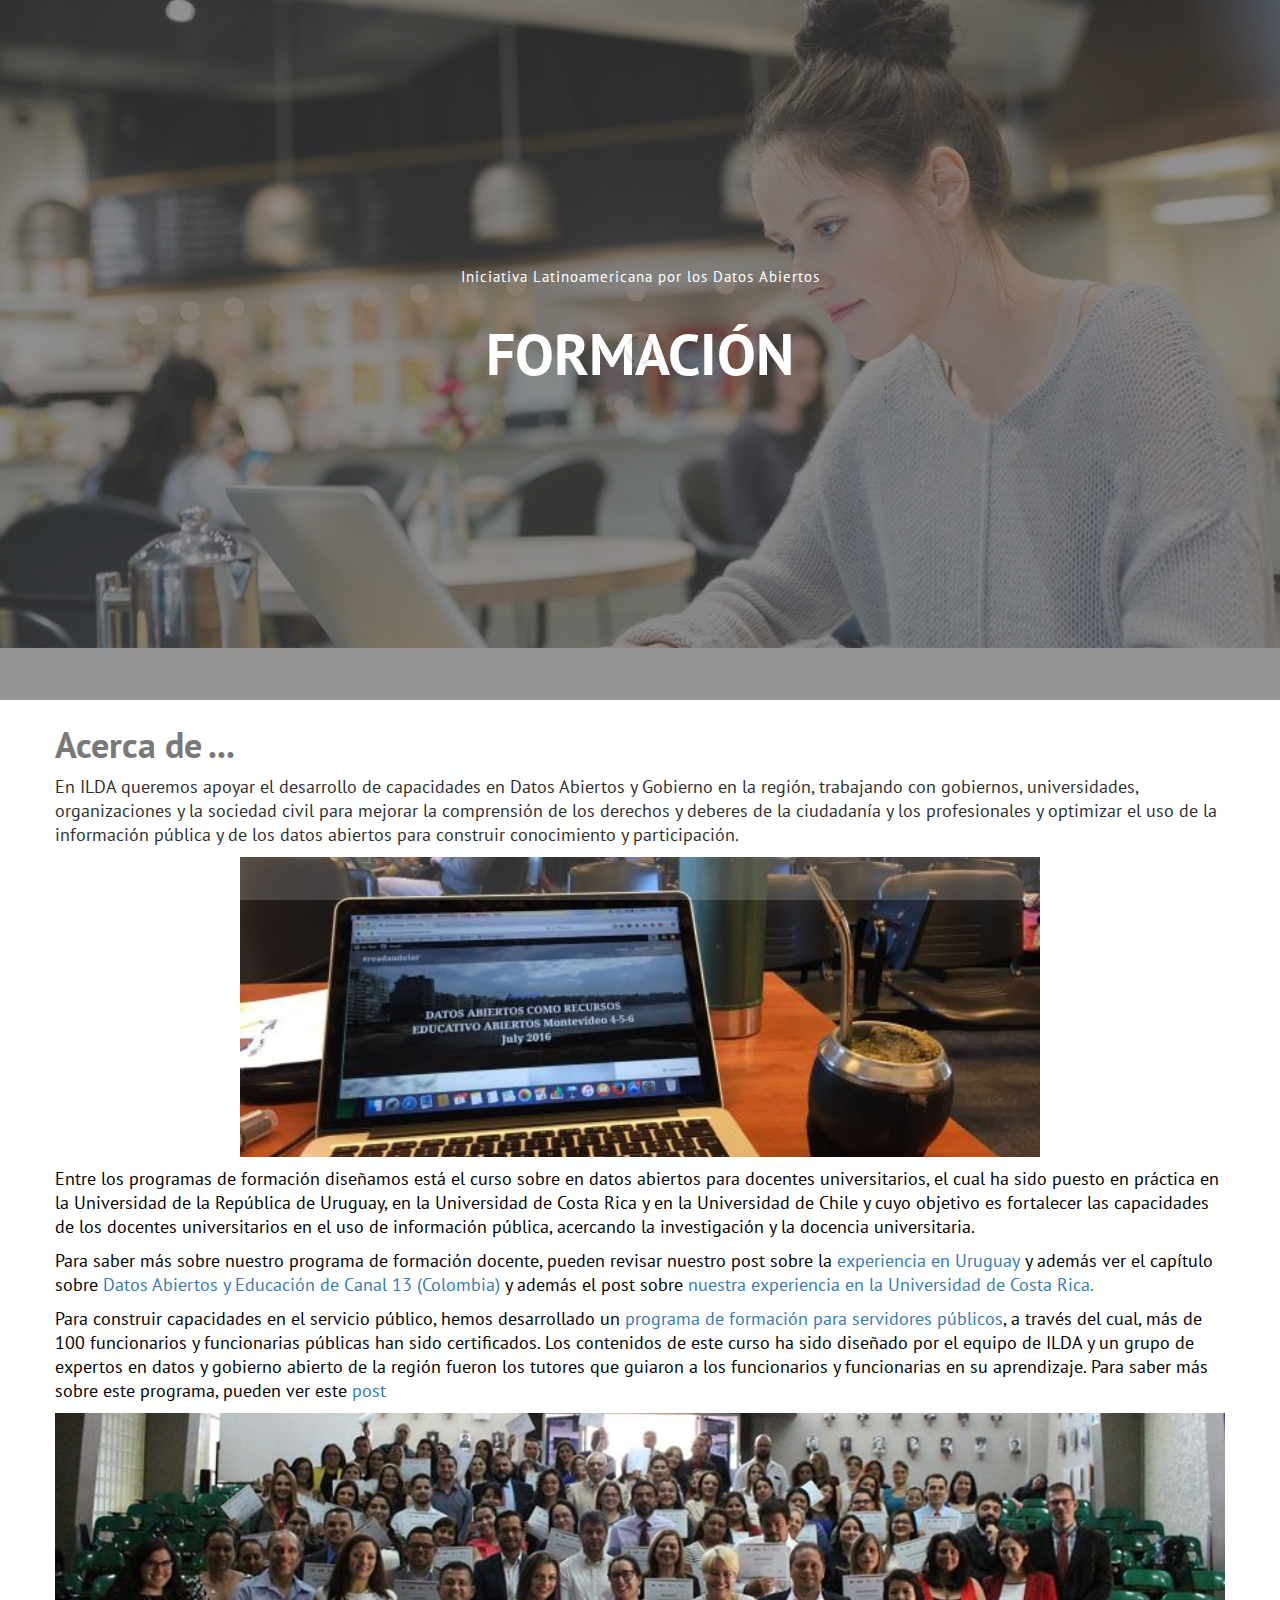
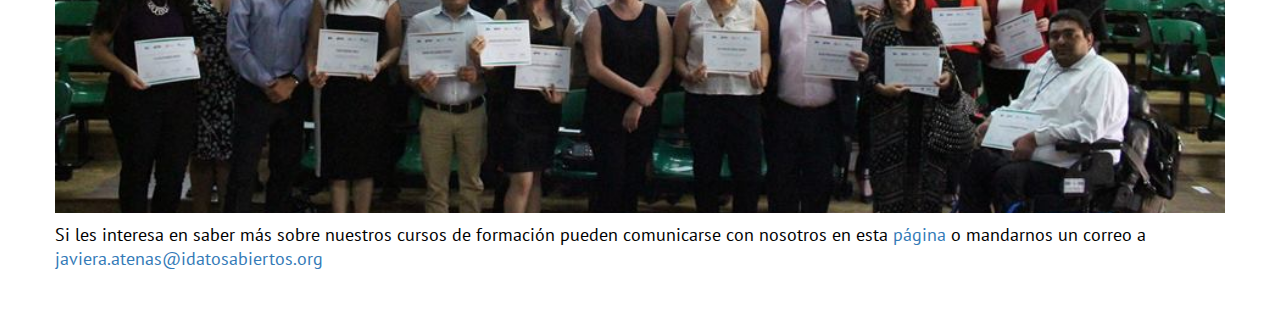
<file: index.html>
<!DOCTYPE html>
<html lang="en">
	
<head>
		<meta charset="UTF-8">
		<!-- For IE -->
		<meta http-equiv="X-UA-Compatible" content="IE=edge">

		<!-- For Resposive Device -->
		<meta name="viewport" content="width=device-width, initial-scale=1.0">

		<title>Estado Abierto a través de Datos Abiertos</title>

		<!-- Favicon -->
		<link rel="icon" type="image/png" sizes="56x56" href="images/fav-icon/icon.png">


		<!-- Main style sheet -->
		<link rel="stylesheet" type="text/css" href="css/style.css">
		<!-- responsive style sheet -->
		<link rel="stylesheet" type="text/css" href="css/responsive.css">


		<!-- Fix Internet Explorer ______________________________________-->

		<!--[if lt IE 9]>
			<script src="http://html5shiv.googlecode.com/svn/trunk/html5.js"></script>
			<script src="vendor/html5shiv.js"></script>
			<script src="vendor/respond.js"></script>
		<![endif]-->

	</head>

	<body>
		<div class="main-page-wrapper">

			<!-- ===================================================
				Loading Transition
			==================================================== -->
			<div id="loader-wrapper">
				<div id="loader"></div>
			</div>


			
			<!-- 
			=============================================
				Theme Main Banner
			============================================== 
			-->
			<div id="theme-main-banner" class="banner-one">
				<div data-src="images/home/slide-1.jpg">
					<div class="camera_caption">
						<div class="container text-center">
							<h6 class="wow fadeInUp animated">Iniciativa Latinoamericana por los Datos Abiertos</h6>
							<h1 class="wow fadeInUp animated" data-wow-delay="0.3s">
								FORMACIÓN
							</h1>
						</div> <!-- /.container -->
					</div> <!-- /.camera_caption -->
				</div>
				<div data-src="images/home/slide-3.jpg">
					<div class="camera_caption">
						<div class="container text-center">
							<h6 class="wow fadeInUp animated">Iniciativa Latinoamericana por los Datos Abiertos</h6>
							<h1 class="wow fadeInUp animated" data-wow-delay="0.3s">
								FORMACIÓN
							</h1>
						</div> <!-- /.container -->
					</div> <!-- /.camera_caption -->
				</div>
				<div data-src="images/home/slide-4.jpg">
					<div class="camera_caption">
						<div class="container text-center">
							<h6 class="wow fadeInUp animated">Iniciativa Latinoamericana por los Datos Abiertos</h6>
							<h1 class="wow fadeInUp animated" data-wow-delay="0.3s">
								FORMACIÓN
							</h1>
						</div> <!-- /.container -->
					</div> <!-- /.camera_caption -->
				</div>
			</div> <!-- /#theme-main-banner -->


			<!-- ABOUT -->
			<div class="section-about container">
				<h2>Acerca de ...</h2>
				<p>En ILDA queremos apoyar el desarrollo de capacidades en Datos Abiertos y Gobierno en la región, trabajando con gobiernos, universidades, organizaciones y la sociedad civil para mejorar la comprensión de los derechos y deberes de la ciudadanía y los profesionales y optimizar el uso de la información pública y de los datos abiertos para construir conocimiento y participación.</p>
				<div class="img-container"><div class="img" style="background-image: url('images/about/img2.jpg');    height: 300px;max-width: 800px"></div></div>
				<p>Entre los programas de formación diseñamos está el curso sobre en datos abiertos para docentes universitarios, el cual ha sido puesto en práctica en la Universidad de la República de Uruguay, en la Universidad de Costa Rica y en la Universidad de Chile y cuyo objetivo es fortalecer las capacidades de los docentes universitarios en el uso de información pública, acercando la investigación y la docencia universitaria.</p>
				<p>Para saber más sobre nuestro programa de formación docente, pueden revisar nuestro post sobre la <a href="https://idatosabiertos.org/investigaciones-2/modelo-docente-y-datos-abiertos/">experiencia en Uruguay</a> y además ver el capítulo sobre <a href="https://www.youtube.com/watch?time_continue=1&v=KbuP2f8Q87c">Datos Abiertos y Educación de Canal 13 (Colombia)</a> y además el post sobre <a href="https://idatosabiertos.org/taller-de-datos-abiertos-para-la-docencia-universitaria-en-la-universidad-de-costa-rica/">nuestra experiencia en la Universidad de Costa Rica.</a></p>
				<p>Para construir capacidades en el servicio público, hemos desarrollado un <a href="http://formacion.idatosabiertos.org/CostaRica2017/">programa de formación para servidores públicos</a>, a través del cual,  más de 100 funcionarios y funcionarias públicas han sido certificados. Los contenidos de este curso ha sido diseñado por el equipo de ILDA y un grupo de expertos en datos y gobierno abierto de la región fueron los tutores que guiaron a los funcionarios y funcionarias en su aprendizaje. Para saber más sobre este programa, pueden ver este <a href="https://idatosabiertos.org/english-avanzando-capacidades-para-la-apertura-de-datos/">post</a></p>
				<div class="img-container"><div class="img" style="background-image: url('images/about/img1.jpg')"></div></div>
				<p>Si les interesa en saber más sobre nuestros cursos de formación pueden comunicarse con nosotros en esta <a href="https://docs.google.com/forms/d/e/1FAIpQLSd0xPUIpNSZy3AeLj1XjDHC2ajcetr4BuswlMgxV5YjxxBtVw/viewform?usp=sf_link">página</a> o mandarnos un correo a <a href="mailto:javiera.atenas@idatosabiertos.org">javiera.atenas@idatosabiertos.org</a></p>
			</div>
			<!-- END ABOUT -->


			<!-- Js File_________________________________ -->

		<!-- j Query -->
		<script type="text/javascript" src="vendor/jquery.2.2.3.min.js"></script>

		<!-- Bootstrap JS -->
		<script type="text/javascript" src="vendor/bootstrap/bootstrap.min.js"></script>

		<!-- Vendor js _________ -->
		<!-- Camera Slider -->
		<script type='text/javascript' src='vendor/Camera-master/scripts/jquery.mobile.customized.min.js'></script>
	    <script type='text/javascript' src='vendor/Camera-master/scripts/jquery.easing.1.3.js'></script> 
	    <script type='text/javascript' src='vendor/Camera-master/scripts/camera.min.js'></script>
		
		<!-- WOW js -->
		<script type="text/javascript" src="vendor/WOW-master/dist/wow.min.js"></script>
		<!-- owl.carousel -->
		<script type="text/javascript" src="vendor/owl-carousel/owl.carousel.min.js"></script>

		<!-- Theme js -->
		<script type="text/javascript" src="js/theme.js"></script>

		</div> <!-- /.main-page-wrapper -->
	</body>

</html>
</file>
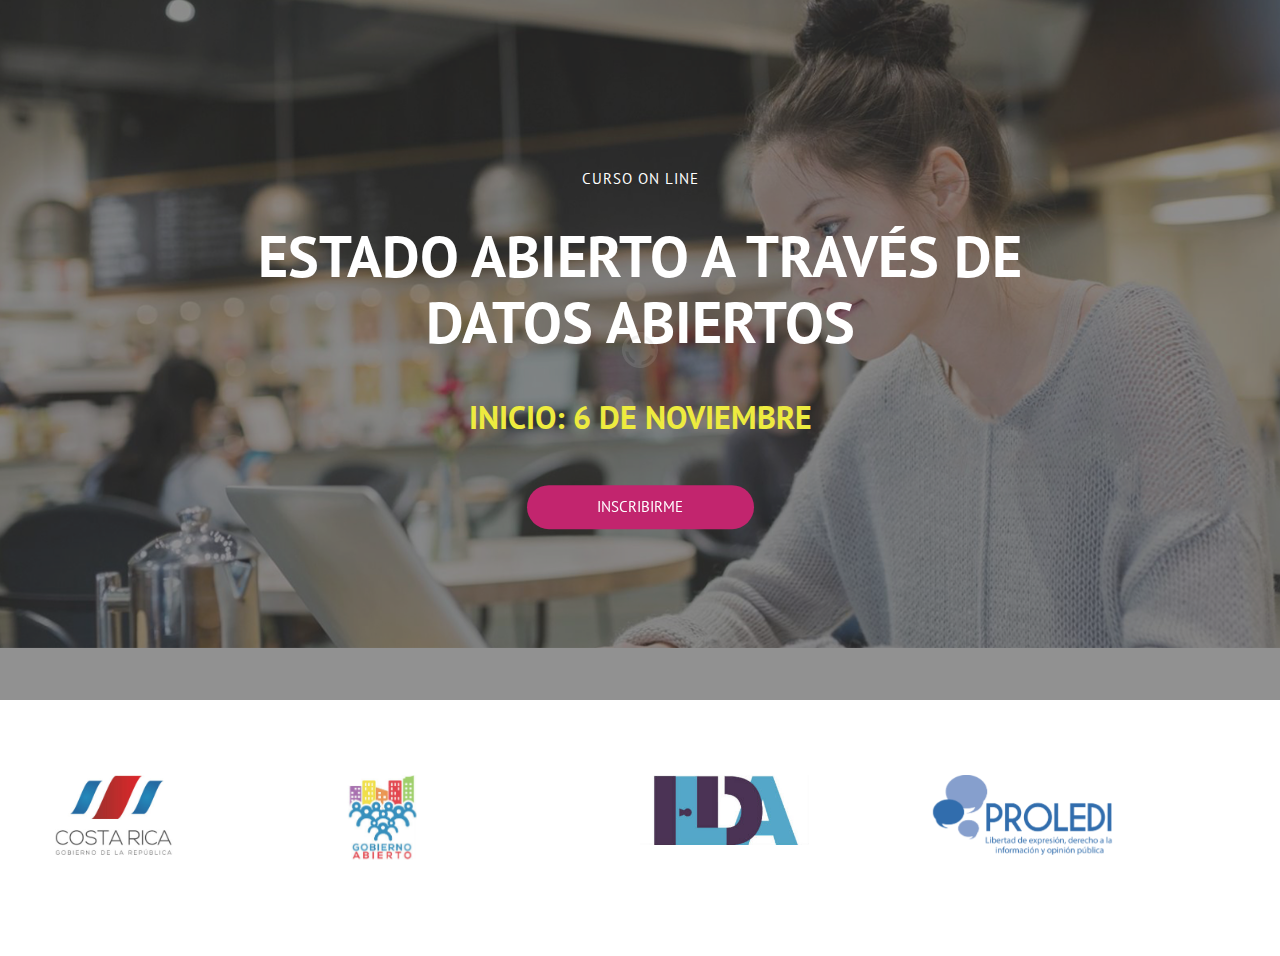
<file: CostaRica2017/index.html>
<!DOCTYPE html>
<html lang="en">
	
<head>
		<meta charset="UTF-8">
		<!-- For IE -->
		<meta http-equiv="X-UA-Compatible" content="IE=edge">

		<!-- For Resposive Device -->
		<meta name="viewport" content="width=device-width, initial-scale=1.0">

		<title>Estado Abierto a través de Datos Abiertos</title>

		<!-- Favicon -->
		<link rel="icon" type="image/png" sizes="56x56" href="images/fav-icon/icon.png">


		<!-- Main style sheet -->
		<link rel="stylesheet" type="text/css" href="css/style.css">
		<!-- responsive style sheet -->
		<link rel="stylesheet" type="text/css" href="css/responsive.css">


		<!-- Fix Internet Explorer ______________________________________-->

		<!--[if lt IE 9]>
			<script src="http://html5shiv.googlecode.com/svn/trunk/html5.js"></script>
			<script src="vendor/html5shiv.js"></script>
			<script src="vendor/respond.js"></script>
		<![endif]-->
			
	</head>

	<body>
		<div class="main-page-wrapper">

			<!-- ===================================================
				Loading Transition
			==================================================== -->
			<div id="loader-wrapper">
				<div id="loader"></div>
			</div>


			
			<!-- 
			=============================================
				Theme Main Banner
			============================================== 
			-->
			<div id="theme-main-banner" class="banner-one">
				<div data-src="images/home/slide-1.jpg">
					<div class="camera_caption">
						<div class="container text-center">
							<h6 class="wow fadeInUp animated">CURSO ON LINE</h6>
							<h1 class="wow fadeInUp animated" data-wow-delay="0.3s">ESTADO ABIERTO A TRAVÉS DE <br> DATOS ABIERTOS</h1>
							<h3>INICIO: 6 DE NOVIEMBRE</h3>

							<a href="https://docs.google.com/forms/d/e/1FAIpQLSfmPpcXN_5aWWGGrjw9BcRe9D3sdvFa40v6ohV95sPPyCkeOw/viewform" class="tran3s wow fadeInRight animated hvr-rectangle-out" data-wow-delay="0.499s">INSCRIBIRME</a>
						</div> <!-- /.container -->
					</div> <!-- /.camera_caption -->
				</div>
				<div data-src="images/home/slide-3.jpg">
					<div class="camera_caption">
						<div class="container text-center">
							<h6 class="wow fadeInUp animated">CURSO ON LINE</h6>
							<h1 class="wow fadeInUp animated" data-wow-delay="0.3s">ESTADO ABIERTO A TRAVÉS DE <br> DATOS ABIERTOS</h1>
							<h3>INSCRIPCIONES HASTA EL 30 DE OCTUBRE</h3>

							<a href="https://docs.google.com/forms/d/e/1FAIpQLSfmPpcXN_5aWWGGrjw9BcRe9D3sdvFa40v6ohV95sPPyCkeOw/viewform" class="tran3s wow fadeInRight animated hvr-rectangle-out" data-wow-delay="0.499s">INSCRIBIRME</a>
						</div> <!-- /.container -->
					</div> <!-- /.camera_caption -->
				</div>
				<div data-src="images/home/slide-4.jpg">
					<div class="camera_caption">
						<div class="container text-center">
							<h6 class="wow fadeInUp animated">CURSO ON LINE</h6>
							<h1 class="wow fadeInUp animated" data-wow-delay="0.3s">ESTADO ABIERTO A TRAVÉS DE <br> DATOS ABIERTOS</h1>
							<h4 class="text-uppercase">Curso dirigido a servidores y servidoras públicas en Costa Rica que tengan interés en capacitarse en temas de datos abiertos, apostando a generar las capacidades institucionales adecuadas para avanzar el Estado Abierto en Costa Rica.</h4>

							<a href="https://docs.google.com/forms/d/e/1FAIpQLSfmPpcXN_5aWWGGrjw9BcRe9D3sdvFa40v6ohV95sPPyCkeOw/viewform" class="tran3s wow fadeInRight animated hvr-rectangle-out" data-wow-delay="0.499s">INSCRIBIRME</a>
						</div> <!-- /.container -->
					</div> <!-- /.camera_caption -->
				</div>
			</div> <!-- /#theme-main-banner -->


			<!-- 
			=============================================
				Partner Logo
			============================================== 
			-->
			<div class="partent-logo-section">
				<div class="container">
					<div id="partner-logo">
						<div class="item"><a href="http://presidencia.go.cr/" target="_blank"><img src="images/logo/p-1.png" alt="logo" height="80"></a></div>
						<div class="item"><a href="http://gobiernoabierto.go.cr/" target="_blank"><img src="images/logo/p-2.png" alt="logo" height="85"></a></div>
						<div class="item"><a href="https://idatosabiertos.org/" target="_blank"><img src="images/logo/p-3.png" alt="logo" height="70"></a></div>
						<div class="item"><a href="http://proledi.ucr.ac.cr/" target="_blank"><img src="images/logo/p-4.png" alt="logo" height="80"></a></div>
						<div class="item"><a href="http://www.iadb.org/" target="_blank"><img src="images/logo/p-5.png" alt="logo" height="90"></a></div>
						<div class="item"><a href="https://es.schoolofdata.org" target="_blank"><img src="images/logo/p-6.png" alt="logo" height="80"></a></div>
					</div>
				</div>
			</div> <!-- /.partent-logo-section -->



		<!-- Js File_________________________________ -->

		<!-- j Query -->
		<script type="text/javascript" src="vendor/jquery.2.2.3.min.js"></script>

		<!-- Bootstrap JS -->
		<script type="text/javascript" src="vendor/bootstrap/bootstrap.min.js"></script>

		<!-- Vendor js _________ -->
		<!-- Camera Slider -->
		<script type='text/javascript' src='vendor/Camera-master/scripts/jquery.mobile.customized.min.js'></script>
	    <script type='text/javascript' src='vendor/Camera-master/scripts/jquery.easing.1.3.js'></script> 
	    <script type='text/javascript' src='vendor/Camera-master/scripts/camera.min.js'></script>
		
		<!-- WOW js -->
		<script type="text/javascript" src="vendor/WOW-master/dist/wow.min.js"></script>
		<!-- owl.carousel -->
		<script type="text/javascript" src="vendor/owl-carousel/owl.carousel.min.js"></script>

		<!-- Theme js -->
		<script type="text/javascript" src="js/theme.js"></script>

		</div> <!-- /.main-page-wrapper -->
	</body>

</html>
</file>
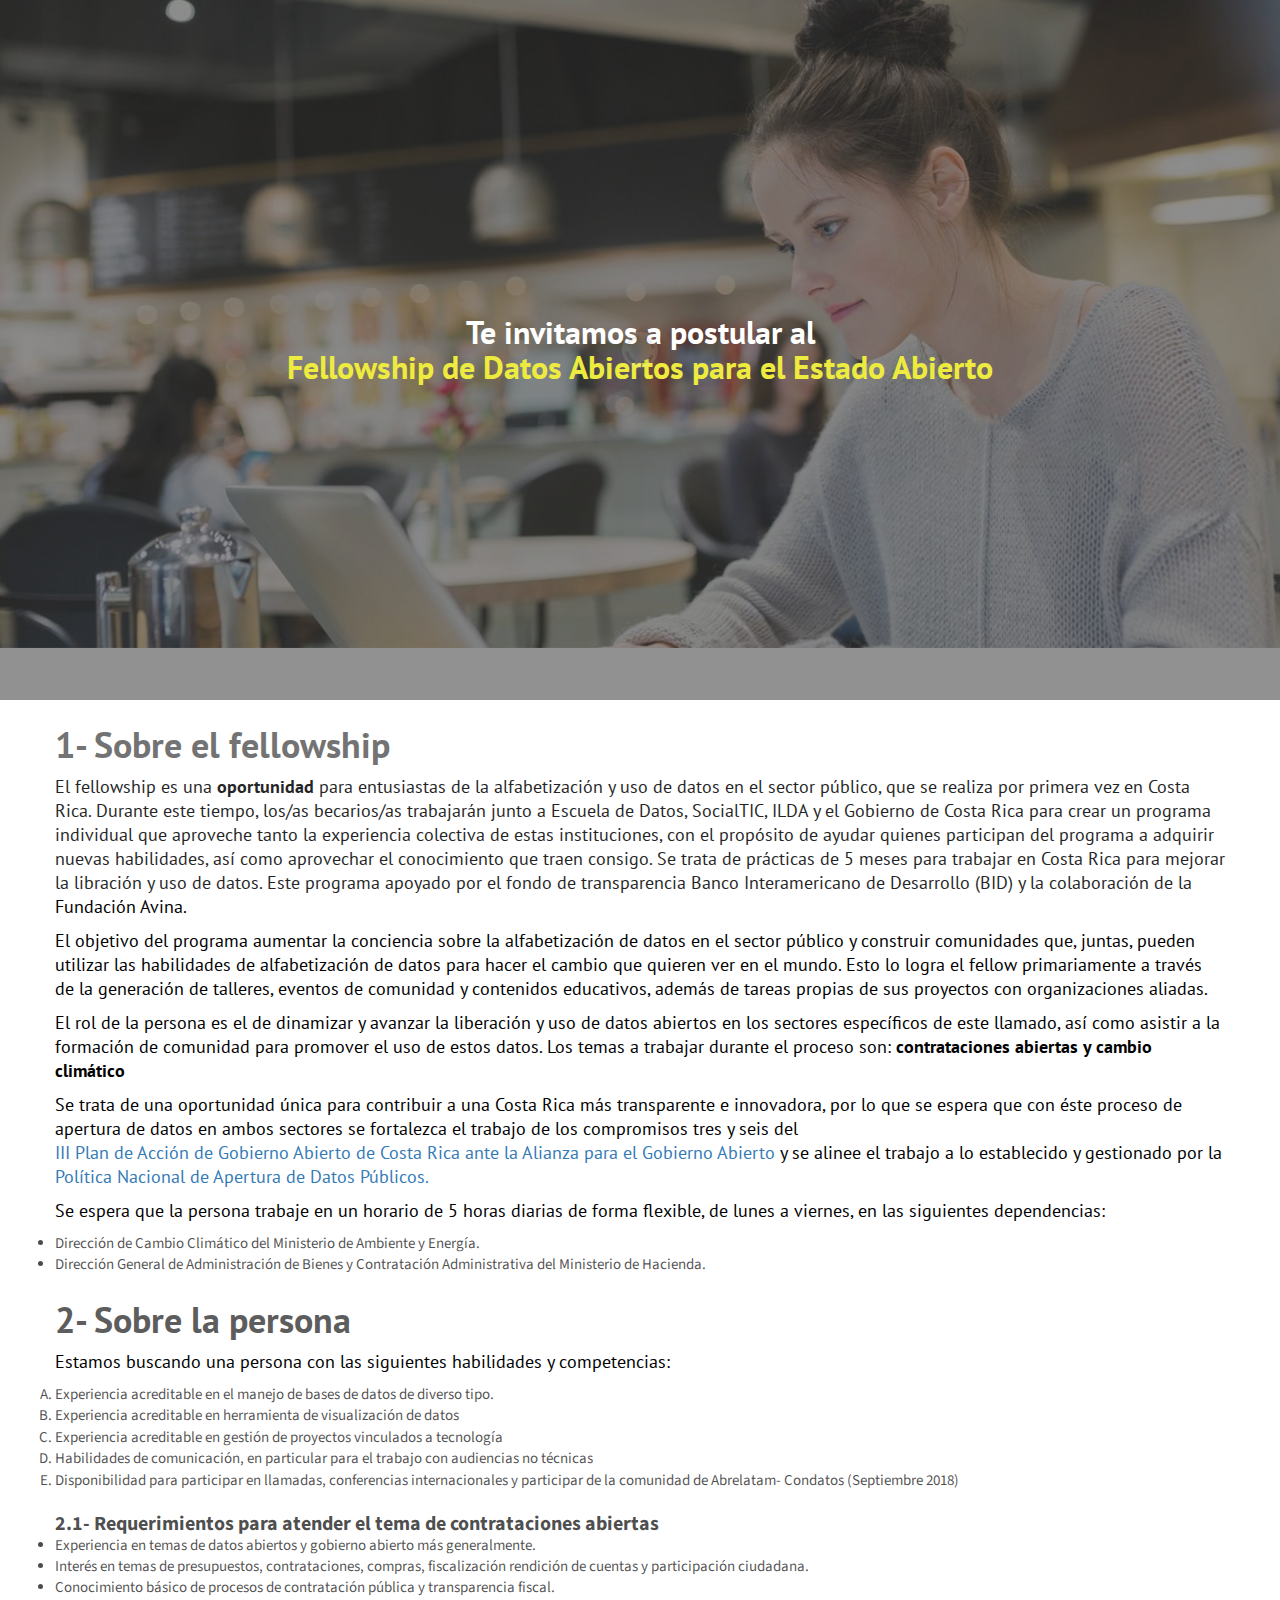
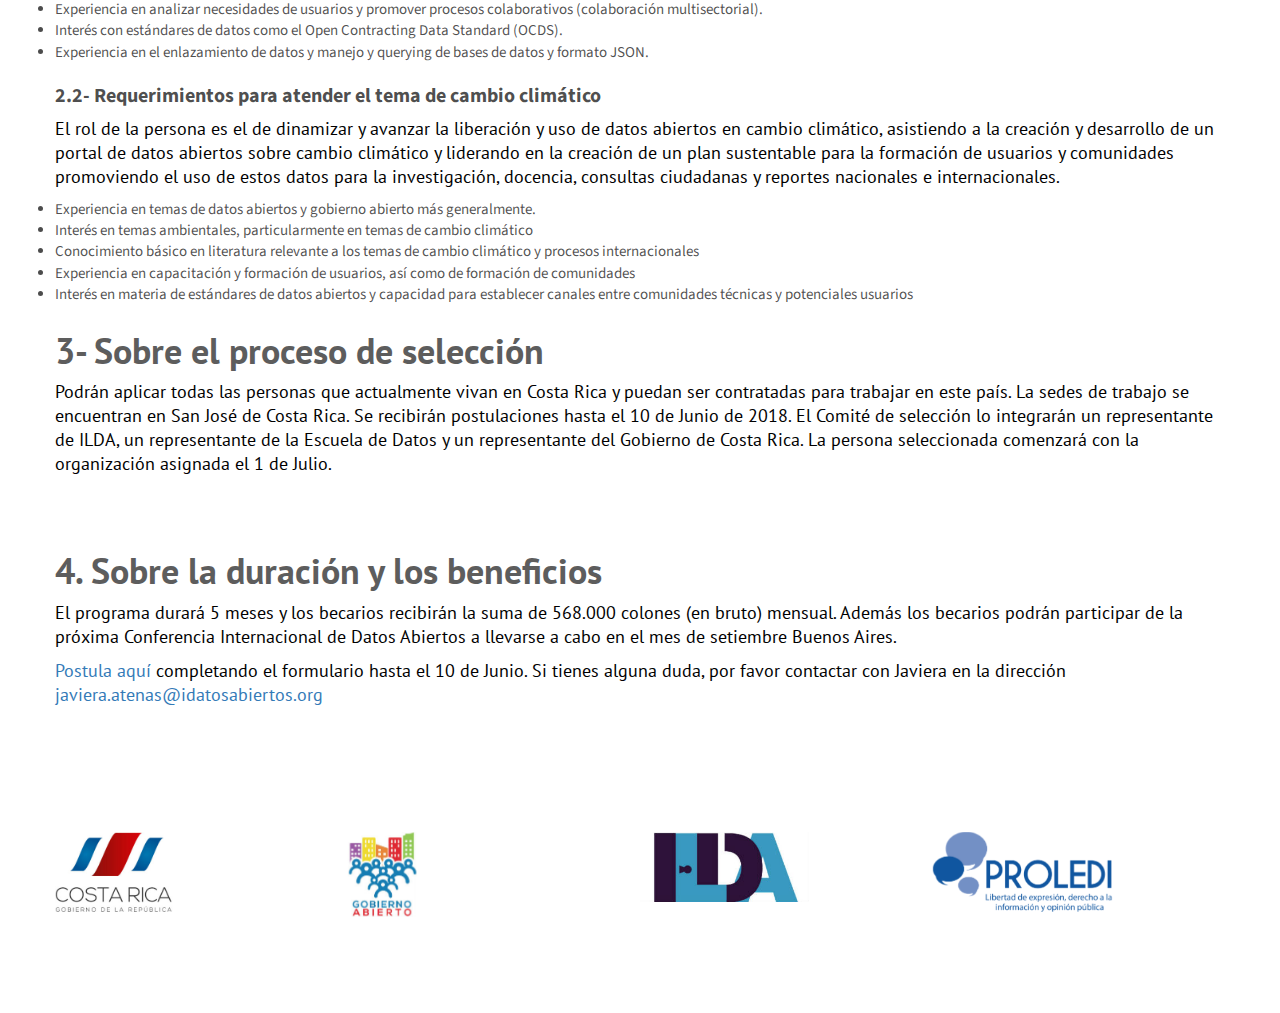
<file: CostaRica2018/index.html>
<!DOCTYPE html>
<html lang="en">
	
<head>
		<meta charset="UTF-8">
		<!-- For IE -->
		<meta http-equiv="X-UA-Compatible" content="IE=edge">

		<!-- For Resposive Device -->
		<meta name="viewport" content="width=device-width, initial-scale=1.0">

		<title>Estado Abierto a través de Datos Abiertos</title>

		<!-- Favicon -->
		<link rel="icon" type="image/png" sizes="56x56" href="images/fav-icon/icon.png">


		<!-- Main style sheet -->
		<link rel="stylesheet" type="text/css" href="css/style.css">
		<!-- responsive style sheet -->
		<link rel="stylesheet" type="text/css" href="css/responsive.css">


		<!-- Fix Internet Explorer ______________________________________-->

		<!--[if lt IE 9]>
			<script src="http://html5shiv.googlecode.com/svn/trunk/html5.js"></script>
			<script src="vendor/html5shiv.js"></script>
			<script src="vendor/respond.js"></script>
		<![endif]-->

	</head>

	<body>
		<div class="main-page-wrapper">

			<!-- ===================================================
				Loading Transition
			==================================================== -->
			<div id="loader-wrapper">
				<div id="loader"></div>
			</div>


			
			<!-- 
			=============================================
				Theme Main Banner
			============================================== 
			-->
			<div id="theme-main-banner" class="banner-one">
				<div data-src="images/home/slide-1.jpg">
					<div class="camera_caption">
						<div class="container text-center">
							<h3 style="color: white" class="wow fadeInUp animated">Te invitamos a postular al</h3>
							<h3 class="wow fadeInUp animated" data-wow-delay="0.3s">
								<b>Fellowship de Datos Abiertos para el Estado Abierto</b>
							</h3>
						</div> <!-- /.container -->
					</div> <!-- /.camera_caption -->
				</div>
				<div data-src="images/home/slide-3.jpg">
					<div class="camera_caption">
						<div class="container text-center">
							<h3 style="color: white" class="wow fadeInUp animated">Te invitamos a postular al</h3>
							<h3 class="wow fadeInUp animated" data-wow-delay="0.3s">
								<b>Fellowship de Datos Abiertos para el Estado Abierto</b>
							</h3>
						</div> <!-- /.container -->
					</div> <!-- /.camera_caption -->
				</div>
				<div data-src="images/home/slide-4.jpg">
					<div class="camera_caption">
						<div class="container text-center">
							<h3 style="color: white" class="wow fadeInUp animated">Te invitamos a postular al</h3>
							<h3 class="wow fadeInUp animated" data-wow-delay="0.3s">
								<b>Fellowship de Datos Abiertos para el Estado Abierto</b>
							</h3>
						</div> <!-- /.container -->
					</div> <!-- /.camera_caption -->
				</div>
			</div> <!-- /#theme-main-banner -->


			<!-- ABOUT -->
			<div class="section-about container">
				<h2>1- Sobre el fellowship</h2>

				<p>El fellowship es una <b>oportunidad</b> para entusiastas de la alfabetización y uso  de datos en el sector público, que se realiza por primera vez en Costa Rica. Durante este tiempo, los/as becarios/as trabajarán junto a Escuela de Datos, SocialTIC, ILDA y el Gobierno de Costa Rica para crear un programa individual que aproveche tanto la experiencia colectiva de estas instituciones, con el propósito de ayudar quienes participan del programa a adquirir nuevas habilidades, así como aprovechar el conocimiento que traen consigo. Se trata de prácticas de 5 meses para trabajar en Costa Rica para mejorar la libración y uso de datos.  Este programa apoyado por el  fondo de transparencia Banco Interamericano de Desarrollo (BID) y la colaboración de la Fundación Avina.</p>
				<p>El objetivo del programa aumentar la conciencia sobre la alfabetización de datos en el sector público y construir comunidades que, juntas, pueden utilizar las habilidades de alfabetización de datos para hacer el cambio que quieren ver en el mundo. Esto lo logra el fellow primariamente a través de la generación de talleres, eventos de comunidad y contenidos educativos, además de tareas propias de sus proyectos con organizaciones aliadas.</p>
				<p>El rol de la persona es el de dinamizar y avanzar la liberación y uso de datos abiertos en los sectores específicos de este llamado, así como asistir a la formación de comunidad para promover el uso de estos datos. Los temas a trabajar durante el proceso son: <b>contrataciones abiertas y cambio climático</b></p>
				<p>Se trata de una oportunidad única para contribuir a una Costa Rica más transparente e innovadora, por lo que se espera que con éste proceso de apertura de datos en ambos sectores se fortalezca el trabajo de los compromisos tres y seis del <a href="https://www.opengovpartnership.org/sites/default/files/Costa-Rica_Action-Plan_2017-2019.pdf">III Plan de Acción de Gobierno Abierto de Costa Rica ante la Alianza para el Gobierno Abierto</a> y se alinee el trabajo a lo establecido y gestionado por la <a href="http://www.pgrweb.go.cr/scij/Busqueda/Normativa/Normas/nrm_texto_completo.aspx?param1=NRTC&nValor1=1&nValor2=84004&nValor3=108193&strTipM=TC">Política Nacional de Apertura de Datos Públicos.</a></p>


				<p>Se espera que la persona trabaje en un horario de 5 horas diarias de forma flexible, de lunes a viernes, en las siguientes dependencias:</p>
				<ul style="list-style-type: disc">
					<li>Dirección de Cambio Climático del Ministerio de Ambiente y Energía.</li>
					<li>Dirección General de Administración de Bienes y Contratación Administrativa del Ministerio de Hacienda.</li>
				</ul>
			</div>


			<div class="section-about container">
				<h2>2- Sobre la persona</h2>

				<p>Estamos buscando una persona con las siguientes habilidades y competencias:</p>
				<ul style="list-style-type: upper-alpha">
					<li>
						Experiencia acreditable en el manejo de bases de datos de diverso tipo.
					</li>
					<li>
						Experiencia acreditable en herramienta de visualización de datos
					</li>
					<li>
						Experiencia acreditable  en gestión de proyectos vinculados a tecnología
					</li>
					<li>
						Habilidades de comunicación, en particular para el trabajo con audiencias no técnicas
					</li>
					<li>
						Disponibilidad para participar en llamadas, conferencias internacionales y participar de la comunidad de Abrelatam- Condatos (Septiembre 2018)
					</li>
				</ul>

				<br/><h5>2.1- Requerimientos para atender el tema de contrataciones abiertas</h5>

				<ul style="    list-style-type: disc;">
					<li>Experiencia en temas de datos abiertos y gobierno abierto más generalmente.</li>
					<li>Interés en temas de presupuestos, contrataciones, compras, fiscalización rendición de cuentas y participación ciudadana.</li>
					<li>Conocimiento básico de procesos de contratación pública y transparencia fiscal.</li>
					<li>Experiencia en analizar necesidades de usuarios y promover procesos colaborativos (colaboración multisectorial).</li>
					<li>Interés con estándares de datos como el Open Contracting Data Standard (OCDS).</li>
					<li>Experiencia en el enlazamiento de datos y manejo y querying de bases de datos y formato JSON.</li>
				</ul>

				<br/><h5>2.2- Requerimientos para atender el tema de cambio climático</h5>

				<p>	El rol de la persona es el de dinamizar y avanzar la liberación y uso de datos abiertos en cambio climático, asistiendo a la creación y desarrollo de un portal de datos abiertos sobre  cambio climático y liderando en la creación de un plan sustentable para la formación de usuarios y comunidades  promoviendo el uso de estos datos para la investigación, docencia, consultas ciudadanas y  reportes nacionales e internacionales.
				</p>
				<ul style="    list-style-type: disc;">
					<li>Experiencia en temas de datos abiertos y gobierno abierto más generalmente.</li>
					<li>Interés en temas ambientales, particularmente en temas de cambio climático</li>
					<li>Conocimiento básico en literatura relevante a los temas de cambio climático y procesos internacionales</li>
					<li>Experiencia en capacitación y formación de usuarios, así como de formación de comunidades</li>
					<li>Interés en materia de estándares de datos abiertos y capacidad para establecer canales entre comunidades técnicas y potenciales usuarios</li>
				</ul>

			</div>

			<div class="section-about container">
				<h2>3-  Sobre el proceso de selección</h2>

				<p>Podrán aplicar todas las personas que actualmente vivan en Costa Rica y puedan ser contratadas para trabajar en este país. La sedes de trabajo se encuentran en San José de Costa Rica. Se recibirán postulaciones hasta el 10 de Junio de 2018. El Comité de selección lo integrarán un representante de ILDA, un representante de la Escuela de Datos y un representante del Gobierno de Costa Rica. La persona seleccionada comenzará con la organización asignada el 1 de Julio.</p>

			</div>

			<div class="section-about container">
				<h2>4. Sobre la duración y los beneficios</h2>

				<p>El programa durará 5 meses y los becarios recibirán la suma de 568.000 colones (en bruto) mensual. Además los becarios podrán participar de la próxima Conferencia Internacional de Datos Abiertos a llevarse a cabo en el mes de setiembre Buenos Aires.</p>
				<p><a href="https://docs.google.com/forms/d/1eBpL5N70--4UhQ4rMM8rLmbketpu3Pw2Fr4h0cmXn5Q/edit">Postula aquí</a> completando el formulario hasta el 10 de Junio. Si tienes alguna duda, por favor contactar con Javiera en la dirección <a href="mailto:javiera.atenas@idatosabiertos.org">javiera.atenas@idatosabiertos.org</a></p>

			</div>
			<!-- END ABOUT -->

			<!--
			=============================================
				Partner Logo
			==============================================
			-->
			<div class="partent-logo-section">
				<div class="container">
					<div id="partner-logo">
						<div class="item"><a href="http://presidencia.go.cr/" target="_blank"><img src="images/logo/p-1.png" alt="logo" height="80"></a></div>
						<div class="item"><a href="http://gobiernoabierto.go.cr/" target="_blank"><img src="images/logo/p-2.png" alt="logo" height="85"></a></div>
						<div class="item"><a href="https://idatosabiertos.org/" target="_blank"><img src="images/logo/p-3.png" alt="logo" height="70"></a></div>
						<div class="item"><a href="http://proledi.ucr.ac.cr/" target="_blank"><img src="images/logo/p-4.png" alt="logo" height="80"></a></div>
						<div class="item"><a href="http://www.iadb.org/" target="_blank"><img src="images/logo/p-5.png" alt="logo" height="90"></a></div>
						<div class="item"><a href="https://es.schoolofdata.org" target="_blank"><img src="images/logo/p-6.png" alt="logo" height="80"></a></div>
						<div class="item"><a style="    transform: translateX(-80px);" href="https://abriendodatoscostarica.org/" target="_blank"><img src="images/logo/p-7.jpg" alt="logo" height="80"></a></div>
						<div class="item"><a href="http://www.avina.net" target="_blank"><img src="images/logo/p-8.png" alt="logo" height="80"></a></div>

					</div>
				</div>
			</div> <!-- /.partent-logo-section -->


			<!-- Js File_________________________________ -->

		<!-- j Query -->
		<script type="text/javascript" src="vendor/jquery.2.2.3.min.js"></script>

		<!-- Bootstrap JS -->
		<script type="text/javascript" src="vendor/bootstrap/bootstrap.min.js"></script>

		<!-- Vendor js _________ -->
		<!-- Camera Slider -->
		<script type='text/javascript' src='vendor/Camera-master/scripts/jquery.mobile.customized.min.js'></script>
	    <script type='text/javascript' src='vendor/Camera-master/scripts/jquery.easing.1.3.js'></script> 
	    <script type='text/javascript' src='vendor/Camera-master/scripts/camera.min.js'></script>
		
		<!-- WOW js -->
		<script type="text/javascript" src="vendor/WOW-master/dist/wow.min.js"></script>
		<!-- owl.carousel -->
		<script type="text/javascript" src="vendor/owl-carousel/owl.carousel.min.js"></script>

		<!-- Theme js -->
		<script type="text/javascript" src="js/theme.js"></script>

		</div> <!-- /.main-page-wrapper -->
	</body>

</html>
</file>
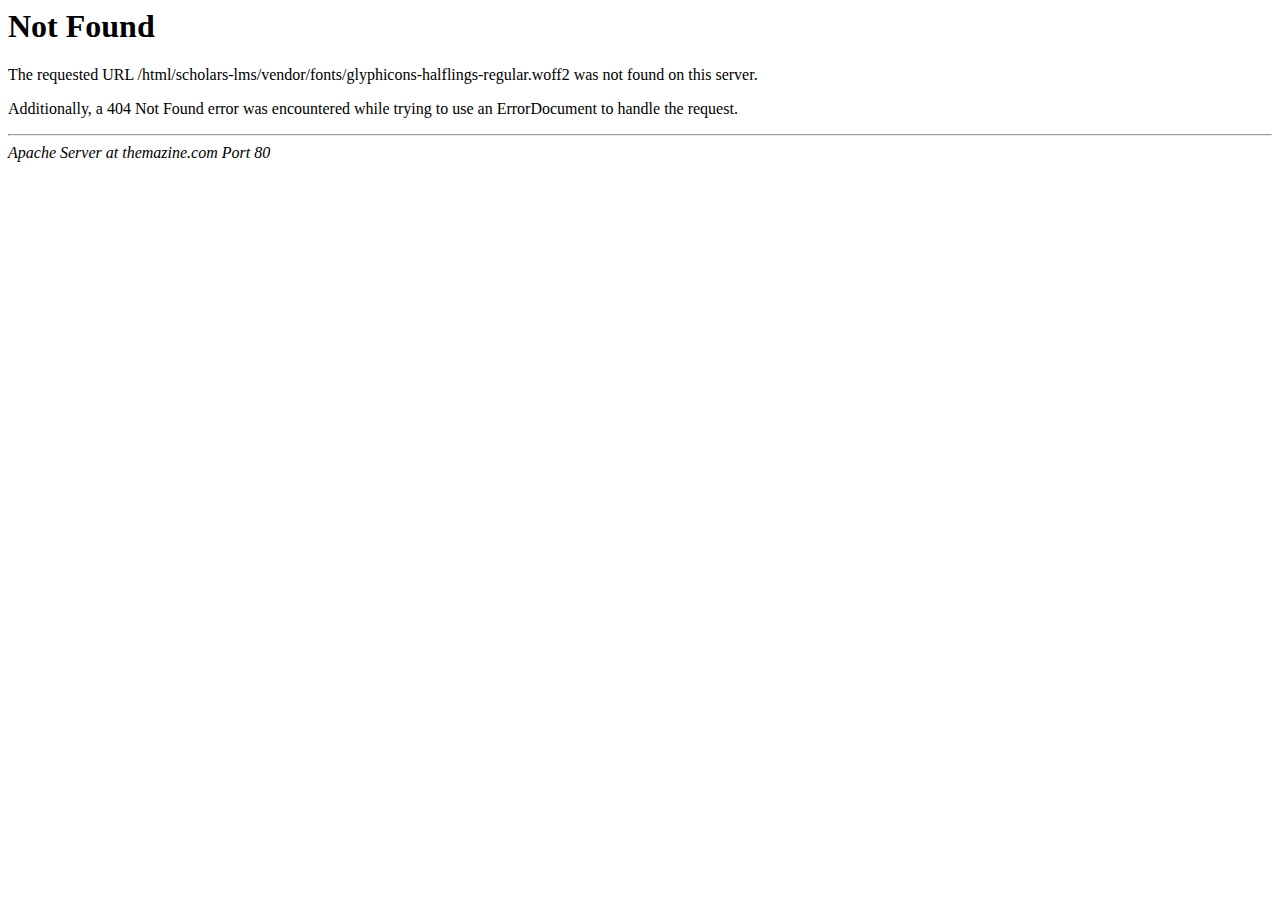
<file: vendor/fonts/glyphicons-halflings-regular-2.html>
<!DOCTYPE HTML PUBLIC "-//IETF//DTD HTML 2.0//EN">
<html><head>
<title>404 Not Found</title>
</head><body>
<h1>Not Found</h1>
<p>The requested URL /html/scholars-lms/vendor/fonts/glyphicons-halflings-regular.woff2 was not found on this server.</p>
<p>Additionally, a 404 Not Found
error was encountered while trying to use an ErrorDocument to handle the request.</p>
<hr>
<address>Apache Server at themazine.com Port 80</address>
</body></html>
</file>
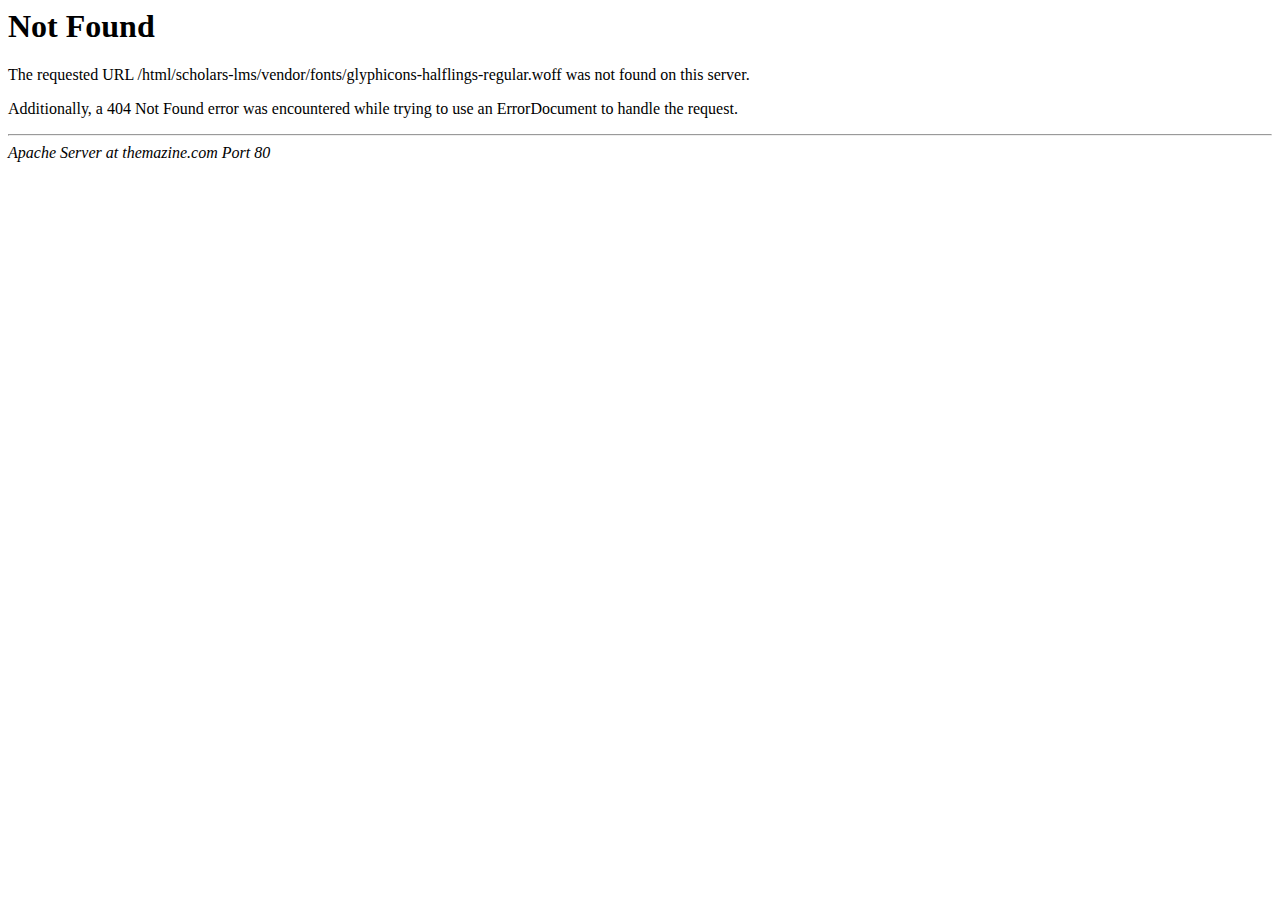
<file: vendor/fonts/glyphicons-halflings-regular-3.html>
<!DOCTYPE HTML PUBLIC "-//IETF//DTD HTML 2.0//EN">
<html><head>
<title>404 Not Found</title>
</head><body>
<h1>Not Found</h1>
<p>The requested URL /html/scholars-lms/vendor/fonts/glyphicons-halflings-regular.woff was not found on this server.</p>
<p>Additionally, a 404 Not Found
error was encountered while trying to use an ErrorDocument to handle the request.</p>
<hr>
<address>Apache Server at themazine.com Port 80</address>
</body></html>
</file>
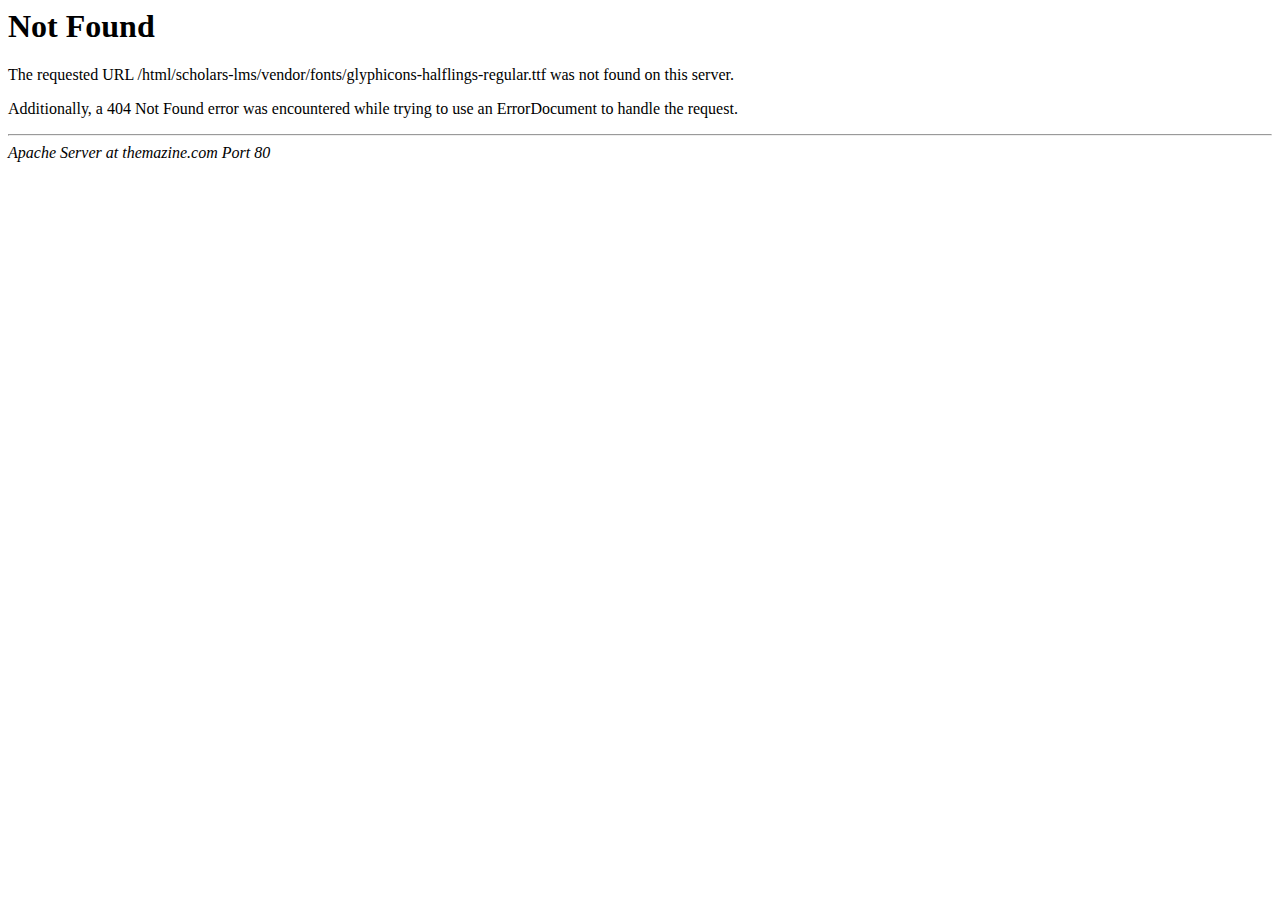
<file: vendor/fonts/glyphicons-halflings-regular-4.html>
<!DOCTYPE HTML PUBLIC "-//IETF//DTD HTML 2.0//EN">
<html><head>
<title>404 Not Found</title>
</head><body>
<h1>Not Found</h1>
<p>The requested URL /html/scholars-lms/vendor/fonts/glyphicons-halflings-regular.ttf was not found on this server.</p>
<p>Additionally, a 404 Not Found
error was encountered while trying to use an ErrorDocument to handle the request.</p>
<hr>
<address>Apache Server at themazine.com Port 80</address>
</body></html>
</file>
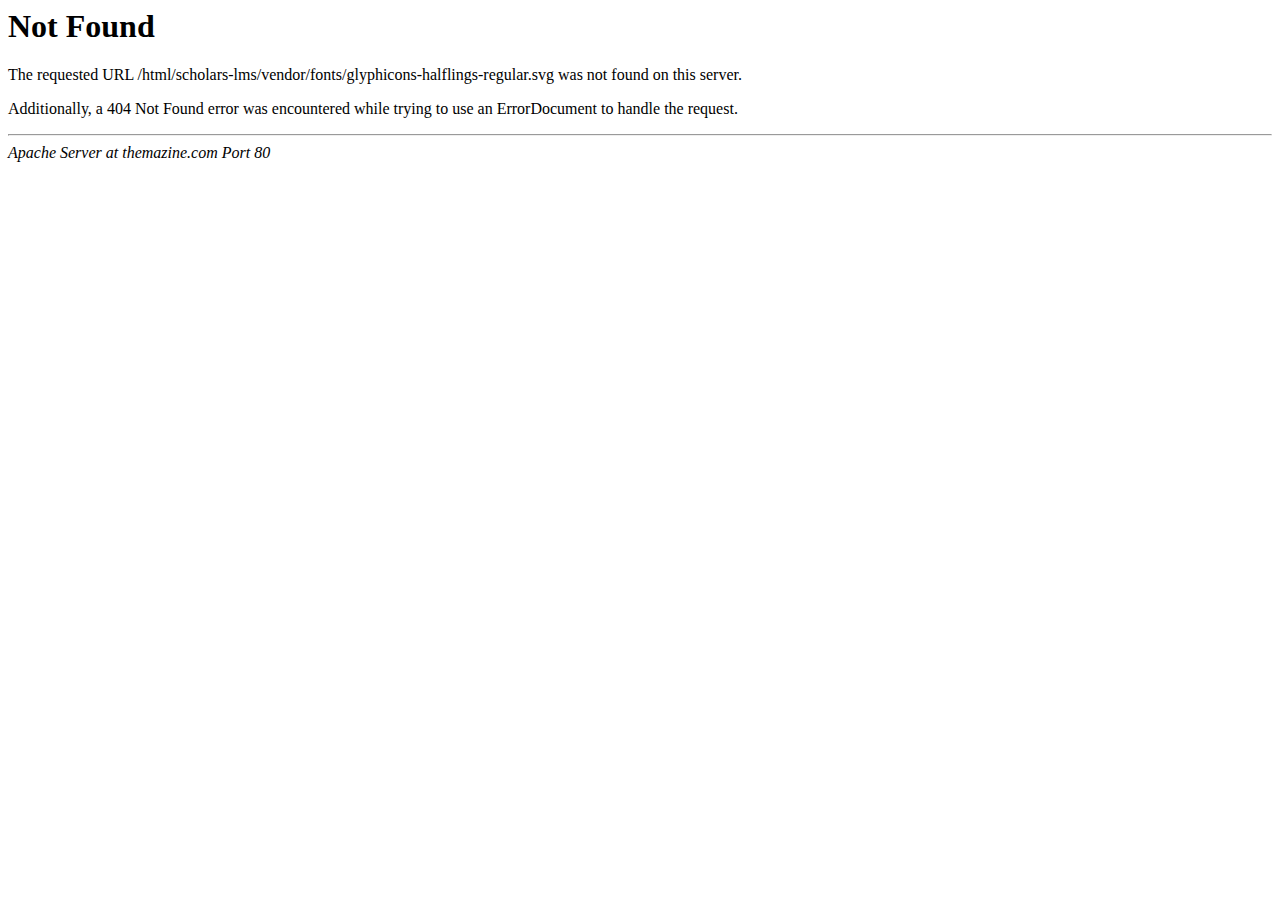
<file: vendor/fonts/glyphicons-halflings-regular-5.html>
<!DOCTYPE HTML PUBLIC "-//IETF//DTD HTML 2.0//EN">
<html><head>
<title>404 Not Found</title>
</head><body>
<h1>Not Found</h1>
<p>The requested URL /html/scholars-lms/vendor/fonts/glyphicons-halflings-regular.svg was not found on this server.</p>
<p>Additionally, a 404 Not Found
error was encountered while trying to use an ErrorDocument to handle the request.</p>
<hr>
<address>Apache Server at themazine.com Port 80</address>
</body></html>
</file>
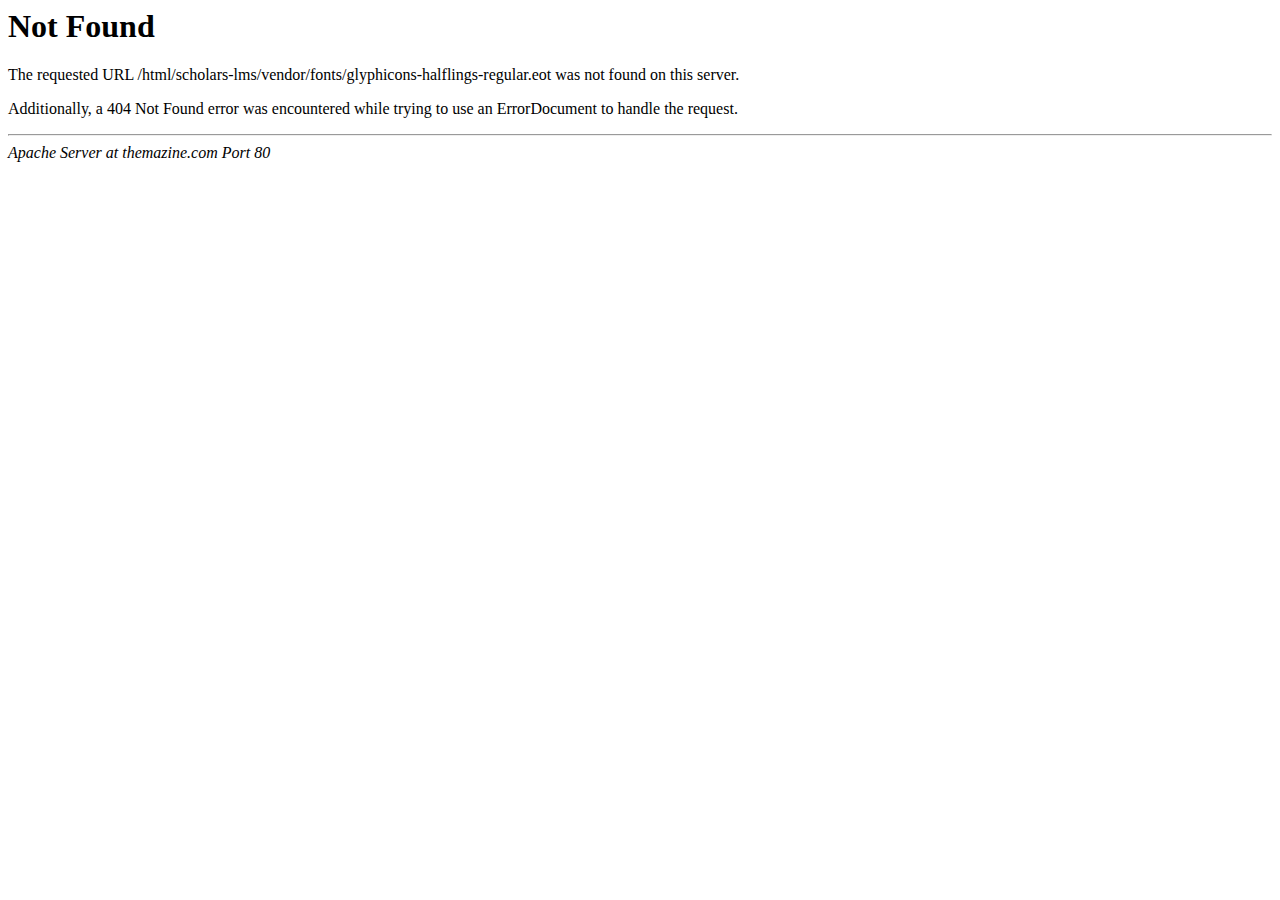
<file: vendor/fonts/glyphicons-halflings-regular.html>
<!DOCTYPE HTML PUBLIC "-//IETF//DTD HTML 2.0//EN">
<html><head>
<title>404 Not Found</title>
</head><body>
<h1>Not Found</h1>
<p>The requested URL /html/scholars-lms/vendor/fonts/glyphicons-halflings-regular.eot was not found on this server.</p>
<p>Additionally, a 404 Not Found
error was encountered while trying to use an ErrorDocument to handle the request.</p>
<hr>
<address>Apache Server at themazine.com Port 80</address>
</body></html>
</file>
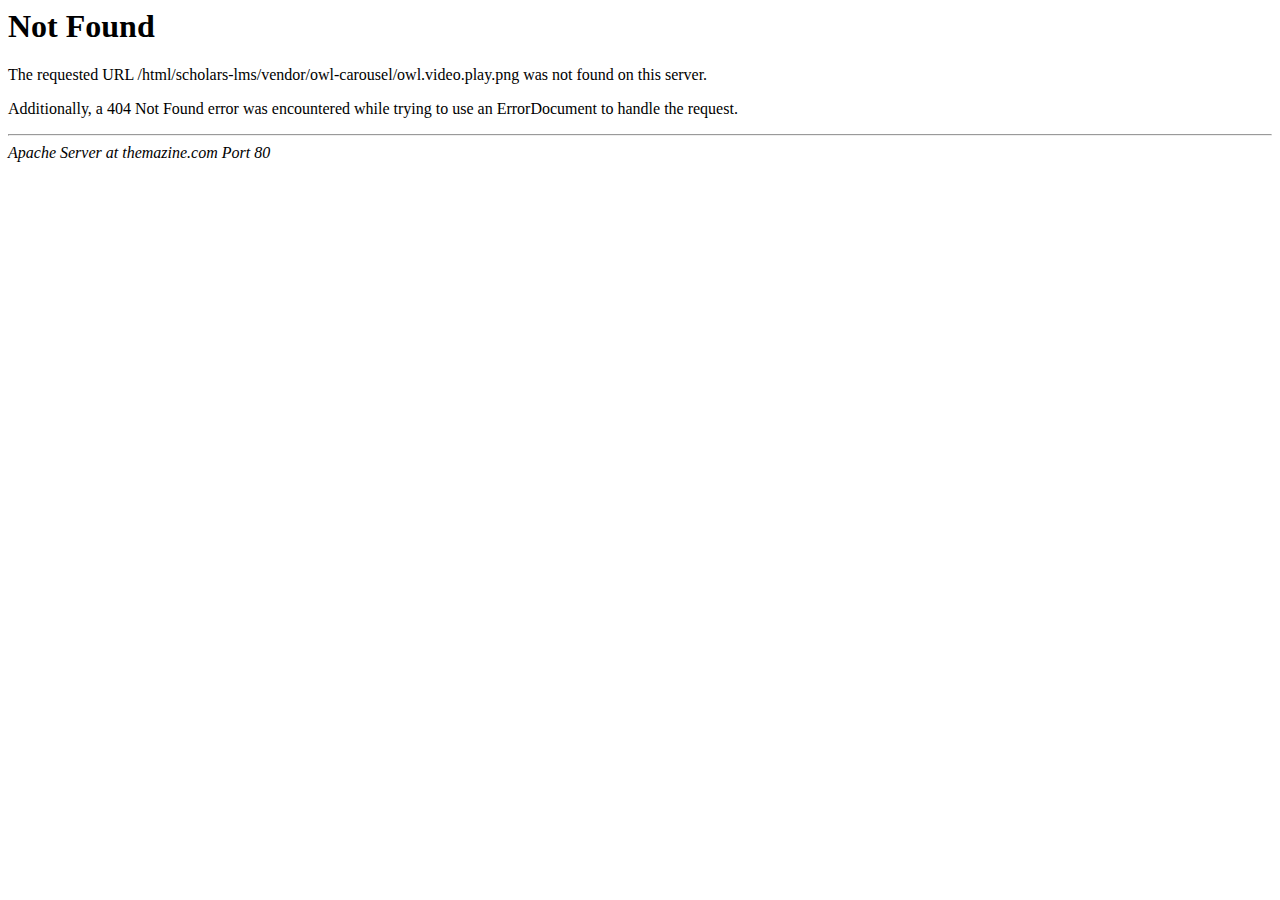
<file: vendor/owl-carousel/owl.video.play.html>
<!DOCTYPE HTML PUBLIC "-//IETF//DTD HTML 2.0//EN">
<html><head>
<title>404 Not Found</title>
</head><body>
<h1>Not Found</h1>
<p>The requested URL /html/scholars-lms/vendor/owl-carousel/owl.video.play.png was not found on this server.</p>
<p>Additionally, a 404 Not Found
error was encountered while trying to use an ErrorDocument to handle the request.</p>
<hr>
<address>Apache Server at themazine.com Port 80</address>
</body></html>
</file>
<file: css/style.css>
/* CSS Document */

/* 
    Created on   : 29/08/2017.
    Theme Name   : Scholars.
    Description  : Scholars - Education, University & LMS HTML Template
    Version      : 1.0.
    Author       : @TheMazine.
    Developed by : Jubayer al hasan. (jubayer.hasan1991@gmail.com)
   
*/

/* ------------------------------------------ */
/*             TABLE OF CONTENTS
/* ------------------------------------------ */
/*   01 - Loading Transition  */
/*   02 - Global stlye  */
/*   03 - Theme Menu  */
/*   04 - Theme Main Banner */
/*   05 - Short Feature */
/*   06 - Find Course Form  */
/*   07 - Featured Course  */
/*   08 - SignUp Banner  */
/*   09 - Pricing Plan  */
/*   10 - Testomonial  */
/*   11 - Our Blog  */
/*   12 - Instructor Banner  */
/*   13 - Footer  */
/*   14 - Course selection   */
/*   15 - Theme Inner Banner  */
/*   16 - About Us Text  */
/*   17 - Course Sidebar  */
/*   18 - Theme Default Sidebar  */
/*   19 - Theme large Sidebar/Event List/Blog  */
/*   20 - Event Grid Style */
/*   21 - Theme Details Page/Blog/event details  */
/*   22 - Our Teacher  */
/*   23 - Our Teachers Profile  */
/*   24 - Portfolio  */
/*   25 - Blog Details  */
/*   26 - Shop Page  */
/*   27 - Course Details  */
/*   28 - Contact Page  */
/*   29 - FAQ Page  */
/*   30 - Error Page  */



/**
* Importing necessary  Styles.
**/

@import url('https://fonts.googleapis.com/css?family=PT+Sans:400,700|Source+Sans+Pro:300,400,600,700');
/*----bootstrap css ----- */
@import url('../vendor/bootstrap/bootstrap.css');
/*----bootstrap Select ----- */
@import url('../vendor/bootstrap-select/dist/css/bootstrap-select.css');
/*----camera-slider---*/
@import url('../vendor/Camera-master/css/camera.css');
/*------- Mega menu ------*/
@import url('../vendor/bootstrap-mega-menu/css/menu.css');
/*----font awesome -------*/
@import url('../fonts/font-awesome/css/font-awesome.min.css');
/*----owl-carousel css----*/
@import url('../vendor/owl-carousel/owl.carousel.css');
@import url('../vendor/owl-carousel/owl.theme.css');
/*-------- animated css ------*/
@import url('../vendor/WOW-master/css/libs/animate.css');
/*-------Hover Css --------*/
@import url('../vendor/hover.css');
/*--------- flat-icon ---------*/
@import url('../fonts/icon/font/flaticon.css');
/*----------- Fancybox css -------*/
@import url('../vendor/fancybox/dist/jquery.fancybox.min.css');
/*--------- Feedback Star ---------*/
@import url('../vendor/rateYo-master/src/jquery.rateyo.css');
/*----About section */
@import url('about.css');
/*** 

====================================================================
  Loading Transition
====================================================================

 ***/
#loader-wrapper {
  position: fixed;
  top: 0;
  left: 0;
  width: 100%;
  height: 100%;
  z-index: 999999;
  background: #fff;
  overflow: hidden;
}
#loader {
  background: url(../images/1.gif);
  width: 62px;
  height: 64px;
  position: relative;
  top: 50%;
  margin: -32px auto 0 auto;
}
/*==================== Click Top ====================*/
.scroll-top {
  width:40px;
  height:40px;
  position: fixed;
  bottom: 5px;
  right: 5px;
  z-index: 99;
  text-align: center;
  color: #fff;
  background: #b80257;
  font-size: 25px;
  display: none;
}
.scroll-top:after {
  position: absolute;
  z-index: -1;
  content: '';
  top: 100%;
  left: 5%;
  height: 10px;
  width: 90%;
  opacity: 1;
  background: radial-gradient(ellipse at center, rgba(0, 0, 0, 0.25) 0%, rgba(0, 0, 0, 0) 80%);
}
/*______________________ Global stlye ___________________*/

 @font-face {
  font-family: 'font-awesome';
  src: url('../fonts/font-awesome/fonts/fontawesome-webfont.ttf');
  src: url('../fonts/font-awesome/fonts/fontawesome-webfont.eot'), /* IE9 Compat Modes */
       url('../fonts/font-awesome/fonts/fontawesome-webfont.woff2') format('woff2'), /* Super Modern Browsers */
       url('../fonts/font-awesome/fonts/fontawesome-webfont.woff') format('woff'), /* Pretty Modern Browsers */
       url('../fonts/font-awesome/fonts/fontawesome-webfont.svg') format('svg'); /* Legacy iOS */
 }

 body {
  font-family: 'Source Sans Pro', sans-serif;
  font-weight: normal;
  color:rgba(0,0,0,0.7);
  font-size: 15px;
  position: relative;
 }
 body .main-page-wrapper {
   overflow-x:hidden;
 }

 h1,h2,h3,h4,h5,h6,p,ul { margin:0;padding: 0;}
 h1,h2,h3,h4,h6 {color:#ebe820; font-family: 'PT Sans', sans-serif;}
 h1 {font-size: 58px; font-weight: 700;}
 h2 {font-size: 36px; font-weight: 700;}
 h3 {font-size: 32px; font-weight: 700;}
 h4 {font-size: 26px; font-weight: 700;}
 h5 {font-size: 20px; font-weight: 700;}
 h6 {font-size: 15px;}
 p {line-height: 24px;}
 ul {list-style-type: none;}
 a {text-decoration: none; display: inline-block;}
 a:hover,a:focus,a:visited {text-decoration: none; outline: none;}
 img {max-width: 100%; display: block;}
 button {border:none;outline: none;-webkit-box-shadow: none;box-shadow: none;display: block; padding: 0;}
 input,textarea {outline: none; -webkit-box-shadow: none; box-shadow: none;-webkit-transition: all 0.3s ease-in-out;transition: all 0.3s ease-in-out;}
.float-left {float:left;}
.float-right {float:right;}
.m-top0 {margin-top: 0 !important;}
.m-bottom0 {margin-bottom: 0 !important;}

/*--------------------- Transition --------------------*/
.tran3s,.bootstrap-select.btn-group .dropdown-menu li a,.theme-inner-banner .opacity ul li a,.teachers-profile .owl-theme .owl-nav [class*=owl-],
.course-details .details-sidebar .curriculum-of-course .curriculum-panel .panel-heading a:before {
  -webkit-transition: all .3s ease-in-out;
  transition: all .3s ease-in-out;
}
.tran4s,.course-selection .image .opacity>div,.course-selection .image .opacity>div p,.course-selection .image .opacity {
  -webkit-transition: all .4s ease-in-out;
  transition: all .4s ease-in-out;
}
 /*----------------------- Theme Color File -------------------*/
.p-color,#theme-main-banner .camera_caption .container a:hover,.short-feature h5 i,.find-course form>button:hover,
.featured-course .single-course-grid:hover .text h6 a,body .theme-button:hover,.our-blog .single-post:hover .text h6 a,
footer .footer-list ul li a:hover,footer .footer-subscribe button:hover,.theme-sidebar .sidebar-recent-post li:hover .post a,
.theme-large-sidebar .single-grid-content:hover .title h4 a,.event-grid .event-single-item:hover .text a,
.teachers-course-slider .item:hover .text h5 a,.teachers-profile .teachers-bio .teachers-info ul li a:hover,
.teachers-profile .owl-theme .owl-nav [class*=owl-]:hover,.shop-sidebar .sidebar-shop-categories ul li a:hover,
.shop-sidebar .shop-popular-product ul li:hover .name h6 a,.shop-details .single-product-details .product-order-details .rating li,
.shop-details .single-product-details .product-order-details .price li:first-child,#video-banner .banner-wrapper  .container a:hover,
.course-details .details-sidebar .curriculum-of-course .panel-group .panel .panel-body ul li span a:hover {
  color:#b80257;
}
.p-bg-color,body .theme-button,#mega-menu-wrapper .nav>li.dropdown-holder .sub-menu li a:hover,#theme-main-banner .camera_caption .container a,
.bootstrap-select.btn-group .dropdown-menu li.selected a,.featured-course .single-course-grid.tranding .image:before,.our-blog .single-post:hover .text>a,
.bootstrap-select.btn-group .dropdown-menu li:hover a,.featured-course .single-course-grid .text ul li a,.signUp-banner .opacity a:hover,
.find-course .opacity.color-two,.theme-sidebar .sidebar-search button:hover,.blog-details .share-option ul.float-left li a:hover,
.contact-form-holder button:hover,.theme-login-page form ul li label:before,.shop-details .review-tab .nav-tabs > li.active > a, .shop-details .review-tab .nav-tabs > li.active > a:hover,
.shop-details .review-tab .nav-tabs > li.active > a:focus,#video-banner .banner-wrapper  .container a,.course-sidebar .purchase-badge a:hover,
.course-sidebar .sidebar-teachers-profile>a:hover,.course-details .details-sidebar .submit-review-form form button:hover {
  background: #b80257;
}
.our-blog .single-post:hover .text>a,.blog-details .share-option ul.float-left li a:hover,.theme-login-page .form-wrapper form input:focus {
  border-style: solid;
  border-color:#b80257;
}
.s-color,.theme-inner-banner .opacity ul li a:hover,.course-sidebar .course-sidebar-list ul li a:hover,.course-pagination li a.active,
.course-pagination li a:hover,.theme-sidebar .sidebar-categories ul li a:hover,.theme-large-sidebar .single-grid-content>a:hover,
.course-details .details-sidebar .topic-list ul li:before,.course-details .details-sidebar .curriculum-of-course .curriculum-panel .panel-heading a:before,
.course-details .details-sidebar .course-feedback .feedback-container li:nth-child(1) ul li,#review .single-review .text ul li {
  color: #783df0;
}
.s-color-bg,.pricing-plan .single-plan-table:hover a,.featured-course .course-menu li a:hover,.featured-course .course-menu li a.active,
.course-pagination li:last-child a,.theme-sidebar .sidebar-tags ul li a:hover,.theme-large-sidebar .single-grid-content .image,
.theme-sidebar .sidebar-buy-course a:hover,.our-teacher .single-teacher .image,.blog-details .theme-large-sidebar .comment-section .single-comment button:hover,
.blog-details .theme-large-sidebar .leave-reply-area button,.contact-form-holder button,.theme-login-page form button:hover,.shop-pagination li a:hover,
.shop-pagination li.active a,.shop-details .single-product-details .product-order-details .clearfix a:hover,
.course-details .details-sidebar .course-feedback .feedback-container>ul>li:nth-child(2) ul li:nth-child(1) div {
  background: #783df0;
}
.pricing-plan .single-plan-table:hover,.pricing-plan .single-plan-table:hover a,.course-pagination li:last-child a,.course-pagination li a.active,
.course-pagination li a:hover,.theme-sidebar .sidebar-tags ul li a:hover,.theme-sidebar .sidebar-buy-course a,.contact-form-holder input:focus,
.contact-form-holder textarea:focus,.error-page form input:focus {
  border-style: solid;
  border-color:#783df0;
}
/*------------------------ Theme Title -----------------*/
.theme-title {text-align: center;}
.theme-title h2 {margin-bottom: 8px;}
/*------------------- Theme-button ------------------*/
body .theme-button {
  line-height: 46px;
  text-align: center;
  border-radius: 30px;
  color: #fff;
  text-transform: uppercase;
  border: 1px solid #b80257;
}
/*----------------------- Theme Menu -------------------*/
.theme-menu-wrapper {
  position: absolute;
  top:0;
  width: 100%;
  left:0;
  z-index: 99;
  padding-top: 40px;
}
/* ------------- Cart Button ------------*/
header .cart-button {
  color:#fff;
  font-size: 20px;
  background: transparent;
  line-height: 32px;
  position: relative;
}
/*------------- Search -----------*/
.theme-menu-wrapper .search-option {
  position: relative;
}
.theme-menu-wrapper button.search {
  line-height: 32px;
  color:#fff;
  font-size: 18px;
  background: transparent;
  margin: 0 28px 0 8px;
}
.theme-menu-wrapper .search-option form.dropdown-menu {
  position: absolute;
  height:55px;
  width:280px;
  padding: 5px;
  border-radius: 0;
  right: 0;
  left:auto;
  top:100%;
  -webkit-box-shadow: none;
          box-shadow: none;
  border:none;
  float:none;
  margin:0;
  background: #fff;
  -webkit-box-shadow: 0px 4px 10px -2px rgba(0,0,0,0.23);
  box-shadow: 0px 4px 10px -2px rgba(0,0,0,0.23);
}
.theme-menu-wrapper .search-option form input {
  width:100%;
  height:100%;
  background: transparent;
  border:1px solid #ececec;
  padding: 0 49px 0 10px;
}
.theme-menu-wrapper .search-option form button {
  display: block;
  width:48px;
  color:#fff;
  border:1px solid #fff;
  border-left:none;
  line-height: 45px;
  text-align: center;
  position: absolute;
  top:4px;
  right:5px;
}
/*================= Sticky Menu ===============*/
@-webkit-keyframes menu_sticky {
  0%  {margin-top:-120px;opacity: 0;}
  50%  {margin-top: -64px;opacity: 0;}
  100% {margin-top: 0;opacity: 1;}
}
@keyframes menu_sticky {
  0%  {margin-top:-120px;opacity: 0;}
  50%  {margin-top: -64px;opacity: 0;}
  100% {margin-top: 0;opacity: 1;}
}
.theme-menu-wrapper.fixed {
  position: fixed;
  width:100%;
  top:0;
  left:0;
  z-index: 9999;
  background: #000;
  -webkit-animation: menu_sticky 0.7s ease-in-out;
  animation: menu_sticky 0.7s ease-in-out;
  padding: 10px 0 0 0;
}
/*** 

====================================================================
  Theme Main Banner
====================================================================

 ***/
.camera_wrap {
  float:none;
}
#theme-main-banner .camera_overlayer {
  content: '';
  position: absolute;
  top:0;
  left:0;
  right: 0;
  bottom: 0;
}
#theme-main-banner .camera_overlayer {background: rgba(0,0,0,0.5);}
#theme-main-banner.center-item .camera_overlayer {
  background: rgba(0,0,0,0.5);
}
#theme-main-banner.camera_wrap .camera_pag .camera_pag_ul {
  position: absolute;
  text-align: center;
  top:50%;
  left:38px;
  z-index: 99;
  -webkit-transform: translateY(-50%);
          transform: translateY(-50%);
}
#theme-main-banner .camera_caption {
  height: 100%;
}
#theme-main-banner .camera_caption>div {
  background: transparent;
  position: absolute;
  width: 100%;
  z-index: 1;
  top: 50%;
  -webkit-transform: translateY(-50%);
          transform: translateY(-50%);
  text-shadow: none;
  left: 0;
  padding: 0;
}
#theme-main-banner.center-item .camera_caption {
  text-align: center;
}
#theme-main-banner .camera_caption .container h6,
#theme-main-banner .camera_caption .container h1 {
  color:#fff;
}
#theme-main-banner .camera_caption .container h6 {letter-spacing: 1px;}
#theme-main-banner .camera_caption .container h1 {
  line-height: 66px;
  text-transform: uppercase;
  margin: 35px 0 45px 0;
}
#theme-main-banner .camera_caption .container a {
    font-family: 'PT Sans', sans-serif;
    text-transform: uppercase;
    width: 227px;
    line-height: 44px;
    color: #fff;
    border-radius: 30px;
    text-align: center;
    margin-top: 50px;
}
#theme-main-banner .camera_caption .container a.button-one {margin-right:18px;}
/*------------------------- Video banner -----------------------*/
#video-banner {
  width: 100%;
  height: 900px;
  position: relative;
}
#video-banner #video-player {width: 100%;height: 100%;}
#video-banner .banner-wrapper {
  position: absolute;
  top:0;
  left:0;
  right: 0;
  bottom: 0;
  z-index: 9;
}
#video-banner .banner-wrapper .container {
  position: relative;
  top:50%;
  -webkit-transform: translateY(-50%);
          transform: translateY(-50%);
}
#video-banner .banner-wrapper .container  h6,
#video-banner .banner-wrapper .container  h1 {
  color:#fff;
}
#video-banner .banner-wrapper .container  h6 {letter-spacing: 1px;}
#video-banner .banner-wrapper .container  h1 {
  line-height: 66px;
  text-transform: uppercase;
  margin: 35px 0 45px 0;
}
#video-banner .banner-wrapper  .container a {
  font-family: 'PT Sans', sans-serif;
  text-transform: uppercase;
  width: 183px;
  line-height: 44px;
  color: #fff;
  border-radius: 30px;
  text-align: center;
}
#video-banner .banner-wrapper  .container a.button-one {margin-right:18px;}
/*----------------------- Short Feature ----------------------*/
.short-feature {padding: 100px 0 60px 0;}
.short-feature h5 {
  font-family: 'PT Sans', sans-serif;
  padding-left: 100px;
  position: relative;
  padding-bottom: 50px;
}
.short-feature h5 i {
  position: absolute;
  font-weight: normal;
  left:0;
  top:-16px;
  font-size: 70px;
}
/*------------------------- Find Course Form -------------------*/
.find-course.bg-image {
  background: url(../images/home/1.jpg) no-repeat center;
  background-size: cover;
  background-attachment: fixed;
}
.find-course .opacity {
  padding: 95px 0 100px 0;
}
.find-course .opacity.color-one {background: rgba(0,0,0,0.6);}
.find-course h2,.find-course p {color: #fff;}
.find-course .single-input {
  height: 47px;
  margin-bottom: 15px;
}
.find-course .single-input>input {
  width: 100%;
  height: 100%;
  background: #fff;
  border: none;
  border-radius: 30px;
  padding: 0 10px 0 30px;
}
.find-course form {margin-top: 55px;}
.find-course form>button {
  width: 222px;
  line-height: 47px;
  color: #fff;
  display: block;
  margin: 35px auto 0 auto;
  border-radius: 30px;
}
.find-course .color-two form>button {background: #e574a9;}
.bootstrap-select.btn-group:not(.input-group-btn),
.bootstrap-select.btn-group[class*="col-"] {width: 100%;height: 100%;}
.bootstrap-select > .dropdown-toggle {
  width: 100%;
  height: 100%;
  white-space: normal;
  display: block;
  border: none;
  position: relative;
  background: #fff !important;
  outline: none !important;
}
.find-course .bootstrap-select > .dropdown-toggle {
  padding: 0 10px 0 30px;
  border-radius: 30px;
}
.find-course .bootstrap-select.btn-group .dropdown-toggle .filter-option {
  line-height: 47px;
  color:rgba(0,0,0,0.7);
}
.bootstrap-select.btn-group .dropdown-toggle .caret {display: none;}
.bootstrap-select.btn-group .dropdown-toggle .bs-caret {
  position: absolute;
  top:0;
  right: 0;
  bottom: 0;
  width: 30px;
}
.bootstrap-select.btn-group .dropdown-toggle .bs-caret:before {
  font-family: 'font-awesome';
  content: '';
  position: absolute;
  top:0;
  left: 0;
  font-size: 18px;
  line-height: 50px;
}
.find-course .bootstrap-select > .dropdown-toggle:hover,
.find-course .bootstrap-select > .dropdown-toggle:focus {
  background: transparent;
  outline: none !important;
}
.bootstrap-select.btn-group .dropdown-menu {
  border: none;
  box-shadow: none;
  border-radius: 30px;
  margin-top: 1px;
  -webkit-box-shadow: 0px 4px 10px -2px rgba(0,0,0,0.23);
  box-shadow: 0px 4px 10px -2px rgba(0,0,0,0.23);
}
.bootstrap-select.btn-group .dropdown-menu li.selected a span.text,
.bootstrap-select.btn-group .dropdown-menu li:hover a span.text {color: #fff;}
/*----------------------- Featured Course ---------------------*/
.featured-course .theme-title {margin: 95px 0 95px 0;}
.featured-course .single-course-grid .image {
  position: relative;
  overflow: hidden;
  background-image: -moz-linear-gradient( 90deg, rgb(40,172,225) 12%, rgb(81,204,231) 50%, rgb(122,235,236) 91%);
  background-image: -webkit-linear-gradient( 90deg, rgb(40,172,225) 12%, rgb(81,204,231) 50%, rgb(122,235,236) 91%);
  background-image: -ms-linear-gradient( 90deg, rgb(40,172,225) 12%, rgb(81,204,231) 50%, rgb(122,235,236) 91%);
}
.featured-course .single-course-grid .image img {
  width: 100%;
  -webkit-transition: all 0.6s ease-in-out;
  -o-transition: all 0.6s ease-in-out;
  transition: all 0.6s ease-in-out;
}
.featured-course .single-course-grid:hover .image img {
  opacity: 0.8;
  transform:scale3D(1.1,1.1,1);
}
.featured-course .single-course-grid.tranding .image:before {
  content: '';
  font-family: 'font-awesome';
  font-size: 24px;
  color: #fff;
  width: 140px;
  height: 100px;
  position: absolute;
  top: -52px;
  right: -77px;
  z-index: 99;
  transform: rotate(35deg);
  padding: 64px 0 0 53px;
}
.featured-course .single-course-grid .text {
  border:1px solid #eeeeee;
  border-top: none;
  padding: 15px 20px 15px 25px;
  margin-bottom: 30px;
}
.featured-course .single-course-grid .text h6 a {
  font-weight: 700;
  font-size: 18px;
  color: #464646;
  line-height: 24px; 
}
.feature-course-2-column .featured-course .single-course-grid .text h6 a {font-size: 17px;}
.featured-course .single-course-grid .text p {
  color: #000;
  line-height: 22px;
  margin: 20px 0 20px 0;
}
.featured-course .single-course-grid .text ul li {
  line-height: 40px;
  color: rgba(0,0,0,0.6);
}
.featured-course .single-course-grid .text ul li img {
  width: 40px;
  height: 40px;
  border-radius: 50%;
  display: inline-block;
  margin-right: 10px;
}
.featured-course .single-course-grid .text ul li:first-child {margin-right: 25px;}
.featured-course .single-course-grid .text ul li i {margin-right: 8px;}
.featured-course .single-course-grid .text ul li a {
  width: 66px;
  line-height: 32px;
  text-align: center;
  font-weight: 700;
  color: #fff;
  text-transform: uppercase;
  border-radius: 30px;
}
.featured-course .single-course-grid .text ul li a.free {background: #783df0;font-weight: 400;}
.featured-course .theme-button {
  display: block;
  width: 166px;
  margin: 40px auto 0 auto;
}
/*--------------------- SignUp Banner ----------------------*/
.signUp-banner {
  margin: 100px 0;
  position: relative;
}
.signUp-banner .opacity {
  background: rgba(120,61,240,1);
  text-align: center;
  padding: 95px 0 100px 0;
}
.signUp-banner .opacity h2 {color: #fff;}
.signUp-banner .opacity p {
  color: #fff;
  margin: 10px 0 30px 0;
}
.signUp-banner .opacity a {
  width: 145px;
  line-height: 43px;
  color: #fff;
  border-radius: 30px;
  background: #9c7ae0;
}
/* ---- stats.js ---- */

.count-particles{
  display: none;
}
#stats,
.count-particles{
  display: none;
  -webkit-user-select: none;
}
#stats{
  overflow: hidden;
}
/* ---- particles.js container ---- */
#particles-js {
  width: 100%;
  height: 100%;
  position: absolute;
  top:0;
  left:0;
}
/*------------------- Pricing Plan -------------------*/
.pricing-plan .theme-title {margin-bottom: 35px;}
.pricing-plan .single-plan-table {
  margin-top: 60px;
  padding: 25px 5px 20px 5px;
  border: 3px solid #f5f5f5;
  border-radius: 10px;
  text-align: center;
}
.pricing-plan .single-plan-table h6 {
  font-weight: 700;
  font-size: 16px;
  text-transform: uppercase;
  letter-spacing: 1.5px;
  color: rgba(0,0,0,0.6);
  border-bottom: 1px solid #efefef;
  padding-bottom: 28px;
}
.pricing-plan .single-plan-table strong {
  font-size: 90px;
  display: block;
  font-weight: normal;
  color: rgba(0,0,0,0.7);
}
.pricing-plan .single-plan-table sup {
  font-size: 30px;
  top:-33px;
}
.pricing-plan .single-plan-table span {
  font-size: 17px;
  font-weight: 600;
  color: rgba(0,0,0,0.5);
}
.pricing-plan .single-plan-table ul li {
  line-height: 33px;
}
.pricing-plan .single-plan-table ul {margin: 10px 0 50px 0;}
.pricing-plan .single-plan-table a {
  width: 138px;
  line-height: 46px;
  letter-spacing: 1.2px;
  font-weight: 700;
  text-transform: uppercase;
  border: 1px solid #dddddd;
  border-radius: 20px;
  color: rgba(0,0,0,0.55);
}
.pricing-plan .single-plan-table:hover a {color: #fff;}
.pricing-plan .single-plan-table:hover {
  transform:scale(1,1.04);
}
/*------------------------ Testomonial -------------------*/
.testomonial {margin: 95px 0 60px 0;}
.testomonial .theme-title {margin-bottom: 75px;}
.testomonial .row {margin: 0 -40px;}
.testomonial .row .item {margin: 20px 40px;}
.testomonial .slider-wrapper {width: 85%;margin: 0 auto;}
.testomonial .slider-wrapper .item-wrapper {
  margin-left: 40px;
  border-radius: 10px;
  padding: 18px 10px 18px 55px;
  position: relative;
  box-shadow: 0px 4px 7.84px 0.16px rgba(53, 53, 53, 0.31);
}
.testomonial .slider-wrapper .item-wrapper h6 {
  font-weight: 700;
  color: rgba(0,0,0,0.6);
  margin-bottom: 5px;
}
.testomonial .slider-wrapper .item-wrapper p {
  line-height: 20px;
  margin-top: 10px;
}
.testomonial .slider-wrapper .item-wrapper img {
  width: 80px;
  height: 80px;
  border-radius: 50%;
  border:2px solid #c6c6c6;
  position: absolute;
  left: -40px;
  top:50%;
  margin-top: -40px;
}
/*------------------------- Our Blog ----------------------*/
.our-blog .theme-title {margin-bottom: 30px;}
.our-blog .single-post {margin-top: 30px;}
.our-blog .single-post .image {
  overflow: hidden;
  border-radius: 10px;
}
.our-blog .single-post .image img {
  width: 100%;
  -webkit-transition: all 0.6s ease-in-out;
  -o-transition: all 0.6s ease-in-out;
  transition: all 0.6s ease-in-out;
}
.our-blog .single-post:hover .image img {
  transform:scale3D(1.1,1.1,1);
}
.our-blog .single-post .text h6 a {
  font-weight: 700;
  font-size: 18px;
  line-height: 24px;
  color: rgba(0,0,0,0.7);
  display: block;
  margin: 15px 0 10px 0;
}
.our-blog .single-post .text ul li i {
  color: rgba(0,0,0,0.6);
  margin-right: 10px;
}
.our-blog .single-post .text ul li a {color: rgba(0,0,0,0.6);}
.our-blog .single-post .text ul li:first-child {margin-right: 40px;}
.our-blog .single-post .text ul li:last-child {margin-right: 20px;}
.our-blog .single-post .text p {
  line-height: 21px;
  font-size: 14px;
  margin: 30px 0 25px 0;
}
.our-blog .single-post .text>a {
  width: 120px;
  line-height: 40px;
  text-align: center;
  color: rgba(0,0,0,0.8);
  letter-spacing: 1.5px;
  text-transform: uppercase;
  border-radius: 10px;
  border: 1px solid #cecece;
}
.our-blog .single-post:hover .text>a {color: #fff;}
/*------------------------ Instructor Banner ----------------------*/
.instructor-banner {margin-top: 100px;}
.instructor-banner .main-content {
  width: 50%;
  background: #fafafa;
  position: relative;
  padding: 140px 0 145px 190px;
}
.instructor-banner .main-content:before {
  content: '';
  position: absolute;
  width: 100%;
  height: 100%;
  right: 100%;
  top:0;
  background: url(../images/home/3.jpg) no-repeat center;
  background-size: cover;
}
.instructor-banner .main-content .wrapper {
  max-width: 400px;
  padding-right: 35px;
}
.instructor-banner .main-content .wrapper p {
  font-size: 18px;
  margin: 18px 0 35px 0;
}
.instructor-banner .main-content .wrapper a {
  width: 162px;
  line-height: 42px;
  text-align: center;
  color: #fff;
  text-transform: uppercase;
  border-radius: 10px;
}
/*----------------------- Partner Logo ---------------------*/
.partent-logo-section {padding: 75px 0;}
.partent-logo-section .item img {margin: 0 auto;}
/*------------------------- Footer -----------------------*/
footer {
  background: #151515;
  padding: 80px 0 160px 0;
}
footer p,footer ul li a {color: rgba(255,255,255,0.6);}
footer .footer-logo p {
  font-size: 14px;
  line-height: 22px;
}
footer .footer-logo p:nth-child(2) {margin: 20px 0;}
footer .footer-logo ul li {display: inline-block;margin-top: 30px;}
footer .footer-logo ul li:first-child {margin-right: 22px;}
footer h6 {
  font-size: 20px;
  font-weight: 700;
  color: #fff;
  margin:8px 0 25px 0;
}
footer .footer-list ul li a {
  color: rgba(255,255,255,0.6);
  line-height: 30px;
}
footer .footer-subscribe input {
  width: 100%;
  height: 40px;
  background: #272727;
  border: none;
  border-radius: 20px;
  padding: 0 20px;
  margin: 25px 0 10px 0;
  color: rgba(255,255,255,0.6);
}
footer .footer-subscribe button {
  width: 95px;
  line-height: 40px;
  border-radius: 20px;
  color: #fff;
  text-transform: uppercase;
  letter-spacing: 1.5px;
}
/*--------------------- Course selection --------------------*/
.course-selection .theme-title {padding: 95px 0 65px 0;}
.course-selection .image {
  position: relative;
  overflow: hidden;
  margin-top: 30px;
}
.course-selection .image img {width: 100%;}
.course-selection .image .opacity {
  text-align: center;
  position: absolute;
  top:0;
  left:0;
  right: 0;
  bottom: 0;
  background: rgba(0,0,0,0.4);
}
.course-selection .image:hover .opacity {background: rgba(120,61,240,0.9);}
.course-selection .image .opacity h5 a {
  font-size: 18px;
  color: #fff;
}
.course-selection .image .opacity p {
  font-size: 14px;
  color: #fff;
  opacity: 0;
}
.course-selection .image .opacity>div {
  position: absolute;
  bottom: -15px;
  left:0;
  right: 0;
  z-index: 9;
}
.course-selection .image:hover .opacity>div {
  bottom: 50%;
  transform:translateY(50%);
}
.course-selection .image:hover .opacity>div p{opacity: 1;}
/*-------------------- Theme Inner Banner ------------------*/
.theme-inner-banner {margin-bottom: 110px;}
.theme-inner-banner .opacity {
  background: rgba(0,0,0,0.6);
  padding: 240px 0 190px 0;
  text-align: center;
}
.theme-inner-banner .opacity h3 {color: #fff;text-transform: uppercase;}
.theme-inner-banner .opacity ul li {
  font-family: 'PT Sans', sans-serif;
  display: inline-block;
  color: rgba(255,255,255,0.8);
  margin: 10px 1px 0 1px;
  text-transform: capitalize;
}
.theme-inner-banner .opacity ul li a {color: rgba(255,255,255,0.8);}
/*---------------------- About Us Text ---------------------*/
.about-us-text .about-top-text h4 {
  font-size: 20px;
  letter-spacing: 1px;
}
.about-us-text .about-top-text {padding-left: 55px;}
.about-us-text .about-top-text span {
  font-size: 18px;
  line-height: 27px;
  display: block;
  color: rgba(0,0,0,0.8);
  margin: 25px 0 22px 0;
}
.about-us-text .about-us-bottom-text {padding-top: 50px;}
.about-us-text .about-us-bottom-text [class*="col-"] {margin-top: 45px;}
.about-us-text .about-us-bottom-text .quote {text-align: right;}
.about-us-text .about-us-bottom-text .quote blockquote {
  padding: 0;
  margin: 0 0 8px 0;
  border: none;
  font-family: 'PT Sans', sans-serif;
  font-weight: 700;
  font-size: 18px;
  line-height: 24px;
  color: rgba(0,0,0,0.8);
}
.about-us-text .about-us-bottom-text .quote span {font-size: 18px;}
.about-us-text .about-us-bottom-text .mark-text {
  border-top: 1px solid rgba(0,0,0,0.1);
  border-bottom: 1px solid rgba(0,0,0,0.1);
  padding: 30px 0;
  margin-top: 45px;
}
/*------------------------- Course Sidebar --------------------*/
.course-sidebar .course-sidebar-search {
  height: 43px;
  position: relative;
  margin-bottom: 30px;
}
.course-sidebar .course-sidebar-search input {
  width: 100%;
  height: 100%;
  border: 1px solid rgba(0,0,0,0.09);
  border-radius: 20px;
  padding: 0 40px 0 20px;
}
.course-sidebar .course-sidebar-search button {
  position: absolute;
  top:0;
  bottom: 0;
  width: 37px;
  right: 0;
  text-align: left;
  border-radius: 0 20px 20px 0;
  background: transparent;
  color: rgba(0,0,0,0.5);
}
.course-sidebar .course-sidebar-list h6 {
  font-size: 16px;
  font-weight: 700;
  margin-bottom: 20px;
}
.course-sidebar .course-sidebar-list ul {
  border:1px solid rgba(0,0,0,0.05);
  margin-bottom: 30px;
}
.course-sidebar .course-sidebar-list ul li a {
  display: block;
  line-height: 40px;
  color: rgba(0,0,0,0.7);
  padding-left: 25px;
  border-bottom: 1px solid rgba(0,0,0,0.05);
}
.course-sidebar .course-sidebar-list ul li a:hover {padding-left: 35px;}
.featured-course .course-menu {text-align: center;margin-bottom: 60px;}
.featured-course .course-menu li {display: inline-block;}
.featured-course .course-menu li a {
  line-height: 30px;
  border-radius: 15px;
  padding: 0 14px;
  color: rgba(0,0,0,0.8);
  margin:0 9px 10px 9px;
}
.featured-course .course-menu li a:hover,
.featured-course .course-menu li a.active {color: #fff;}
.feature-course-3-column .featured-course .single-course-grid .text {padding-left: 20px;}
.feature-course-3-column .featured-course .single-course-grid .text ul li:first-child {margin-right: 15px;}
.course-pagination li {display: inline-block;padding-top: 45px;}
.course-pagination li a {
  width: 29px;
  line-height: 27px;
  border: 1px solid rgba(0,0,0,0.2);
  text-align: center;
  font-weight: 600;
  color: rgba(0,0,0,0.3);
  border-radius: 8px;
  margin-right: 8px;
}
.course-pagination li:last-child a {
  width: 58px;
  font-size: 14px;
  text-transform: uppercase;
  color: #fff;
  margin-left: 10px;
}
.feature-course-3-column,.feature-course-2-column {margin-bottom: 100px;}
.feature-course-2-column .featured-course .single-course-grid .text {padding-left: 35px;padding-right: 25px;}
/*---------------------- Theme Default Sidebar --------------------*/
.theme-sidebar .sidebar-search {
  height: 50px;
  position: relative;
  margin-bottom: 50px;
}
.theme-sidebar .sidebar-search input {
  width: 100%;
  height: 100%;
  border:1px solid rgba(0,0,0,0.1);
  padding: 0 72px 0 20px;
}
.theme-sidebar .sidebar-search button {
  width: 70px;
  position: absolute;
  top:0;
  bottom: 0;
  right: 0;
  color: #fff;
  font-size: 18px;
}
.theme-sidebar h5 {margin-bottom: 35px;}
.theme-sidebar .sidebar-recent-post li img {width: 100px;}
.theme-sidebar .sidebar-recent-post li .post {
  width:calc(100% - 100px);
  padding-left: 20px;
}
.theme-sidebar .sidebar-recent-post li .post a {
  line-height: 24px;
  font-size: 16px;
  display: block;
  margin: 3px 0 5px 0;
  font-weight: 600;
  color: rgba(0,0,0,0.7);
}
.theme-sidebar .sidebar-recent-post li .post span {font-size: 14px;}
.theme-sidebar .sidebar-recent-post li {
  border-bottom: 1px solid rgba(0,0,0,0.1);
  padding-bottom: 20px;
  margin-bottom: 20px;
}
.theme-sidebar .sidebar-recent-post li:last-child {margin-bottom: 0;}
.theme-sidebar .sidebar-categories ul li a {
  line-height: 55px;
  font-size: 17px;
  color: rgba(0,0,0,0.7);
  display: block;
  border-bottom: 1px solid rgba(0,0,0,0.1);
}
.theme-sidebar .sidebar-categories ul li a i {margin-right: 15px;}
.theme-sidebar .sidebar-categories ul li a:hover {padding-left: 15px;}
.theme-sidebar .sidebar-categories h5 {margin-bottom: 20px;}
.theme-sidebar .sidebar-categories {margin: 50px 0;}
.theme-sidebar .sidebar-tags ul {margin: 0 -5px;}
.theme-sidebar .sidebar-tags ul li {float: left;padding: 0 5px;}
.theme-sidebar .sidebar-tags ul li a {
  line-height: 36px;
  border: 1px solid rgba(0,0,0,0.1);
  padding: 0 15px;
  color: rgba(0,0,0,0.8);
  margin-bottom: 10px;
}
.theme-sidebar .sidebar-tags ul li a:hover {color: #fff;}
.theme-sidebar .sidebar-archive {margin-bottom: 50px;}
.theme-sidebar .sidebar-archive .bootstrap-select {width: 100%;}
.theme-sidebar .sidebar-archive .bootstrap-select .btn {
  background: #edecec !important;
  padding: 0 0 0 28px;
  height: 58px;
  border: none;
  position: relative;
}
.theme-sidebar .sidebar-archive .bootstrap-select.btn-group .dropdown-toggle .filter-option {
  font-weight: normal;
  font-size: 16px;
  line-height: 58px;
  color: #424242;
  text-transform: capitalize;
}
.theme-sidebar .sidebar-archive .bootstrap-select.btn-group .dropdown-toggle .bs-caret {
  padding: 17px 10px 0 0;
}
.theme-sidebar .sidebar-archive .bootstrap-select.btn-group .dropdown-toggle .bs-caret:before {
  color: #424242;
  line-height: 58px;
}
.theme-sidebar .sidebar-archive .bootstrap-select.btn-group .dropdown-menu li a span.text {
  text-transform: capitalize;
  color: #424242;
}
.theme-sidebar .sidebar-archive .bootstrap-select.btn-group .dropdown-menu li.selected a span.text,
.theme-sidebar .sidebar-archive .bootstrap-select.btn-group .dropdown-menu li:hover a span.text {color: #fff;}
.theme-sidebar .sidebar-archive .dropdown-menu > li > a {line-height: 40px;}
.theme-sidebar .sidebar-archive .bootstrap-select.btn-group .dropdown-menu.inner {
  max-height: 300px !important;
}
.theme-sidebar .sidebar-archive .bootstrap-select.btn-group .dropdown-menu {border-radius: 0;}
.theme-sidebar .sidebar-buy-course {text-align: center;}
.theme-sidebar .sidebar-buy-course ul li {
  display: inline-block;
  margin: 0 5px;
  font-size: 30px;
  font-weight: 700;
}
.theme-sidebar .sidebar-buy-course ul li:first-child {color: rgba(0,0,0,0.5);}
.theme-sidebar .sidebar-buy-course a {
  width: 150px;
  line-height: 36px;
  border-radius: 10px;
  text-transform: uppercase;
  color: rgba(0,0,0,0.6);
  border-width: 2px;
  margin: 40px 0 80px 0;
}
.theme-sidebar .sidebar-buy-course a:hover {color: #fff;}
/*------------------------- Theme large Sidebar/Event List/Blog -------------------------*/
.theme-large-sidebar .single-grid-content .title span,
.theme-large-sidebar .single-grid-content .title ul li {font-size: 14px;}
.theme-large-sidebar .single-grid-content .title span {letter-spacing: 1.5px;}
.theme-large-sidebar .single-grid-content .title h4 a {
  color: rgba(0,0,0,0.7);
}
.theme-large-sidebar .single-grid-content .title h4 {
  font-weight: normal;
  margin:10px 0;
}
.theme-large-sidebar .single-grid-content .title ul li i {
  margin-right: 8px;
  color: rgba(0,0,0,0.5);
}
.theme-large-sidebar .single-grid-content .image {
  margin: 45px 0 45px 0;
  overflow: hidden;
}
.theme-large-sidebar .single-grid-content .image img {
  -webkit-transition: all 0.6s ease-in-out;
  -o-transition: all 0.6s ease-in-out;
  transition: all 0.6s ease-in-out;
}
.theme-large-sidebar .single-grid-content:hover .image img {
  transform:scale3D(1.1,1.1,1);
  opacity: 0.6;
}
.theme-large-sidebar .single-grid-content p {padding: 0 80px 20px 0;}
.theme-large-sidebar .single-grid-content>a {
  font-size: 17px;
  letter-spacing: 1.5px;
  text-transform: uppercase;
  color: rgba(0,0,0,0.9);
}
.theme-large-sidebar .single-grid-content {margin-bottom: 90px;}
.theme-large-sidebar .course-pagination li {padding-top: 0;}
.theme-large-sidebar .course-pagination {margin-top: -50px;}
.theme-large-sidebar {margin-bottom: 100px;}
/*-------------------- Event Grid Style -------------------*/
.event-grid .event-single-item .image {
  background: #212121;
  overflow: hidden;
}
.event-grid .event-single-item .image img {
  width: 100%;
  -webkit-transition: all 0.6s ease-in-out;
  -o-transition: all 0.6s ease-in-out;
  transition: all 0.6s ease-in-out;
}
.event-grid .event-single-item:hover .image img {
  transform:scale3D(1.1,1.1,1);
  opacity: 0.6;
}
.event-grid .event-single-item .text {
  border: 1px solid rgba(183,183,183,0.2);
  border-top: none;
  padding: 15px 10px 20px 20px;
}
.event-grid .event-single-item .text a {
  font-size: 18px;
  font-weight: 600;
  color: rgba(0,0,0,0.7);
  line-height: 23px;
}
.event-grid .event-single-item .text ul li {
  display: inline-block;
  font-size: 14px;
  margin-top: 10px;
  color: rgba(0,0,0,0.5);
}
.event-grid .event-single-item .text ul li i {margin-right: 8px;}
.event-grid .event-single-item .text ul li:first-child {margin-right: 25px;}
.event-grid .event-single-item .text p {
  font-size: 14px;
  line-height: 23px;
  margin-top: 30px;
}
.event-grid .event-single-item {margin-bottom: 30px;}
.event-grid .course-pagination {text-align: center;}
.event-grid {margin-bottom: 100px;}
/*------------------- Theme Details Page/Blog/event details -------------------*/
.event-list .theme-large-sidebar h4 {
  font-weight: normal;
  margin-bottom: 30px;
}
.event-list .theme-large-sidebar>ul li {
  display: inline-block;
  margin:20px 32px 0 0;
}
.event-list .theme-large-sidebar>ul li i {
  font-size: 25px;
  color: rgba(0,0,0,0.6);
  margin-right: 10px;
  vertical-align: middle;
}
.event-list .theme-large-sidebar>ul {margin-bottom: 45px;}
.theme-details-page .theme-large-sidebar .mark-text {
  margin: 105px 80px 80px 70px;
  position: relative;
}
.theme-details-page .theme-large-sidebar .mark-text:before {
  content: '';
  font-family: 'font-awesome';
  position: absolute;
  color: rgba(0,0,0,0.4);
  font-size: 30px;
  top:-15px;
  left: -40px;
}
.theme-details-page .theme-large-sidebar .image-text img {width: 100%;}
.theme-details-page .theme-large-sidebar .image-text p {
  display: inline-block;
  position: relative;
  color: rgba(0,0,0,0.9);
  margin: 90px 30px 0 60px;
  line-height: 30px;
}
.theme-details-page .theme-large-sidebar .image-text p:before {
  content: '';
  font-family: 'font-awesome';
  position: absolute;
  color: rgba(0,0,0,0.4);
  font-size: 30px;
  top:-22px;
  left: -50px;
}
.theme-details-page .theme-large-sidebar .image-text p:after {
  content: '';
  font-family: 'font-awesome';
  position: absolute;
  color: rgba(0,0,0,0.4);
  font-size: 30px;
  bottom: -30px;
  right: 90px;
}
.theme-details-page .theme-large-sidebar .image-text {margin-bottom: 45px;}
.theme-details-page .theme-large-sidebar .our-speaker h5 {margin-top: 40px;}
.theme-details-page .theme-large-sidebar .our-speaker ul li {
  display: inline-block;
  margin: 25px 8px 0 0;
  border-radius: 13px;
}
.theme-details-page .theme-large-sidebar .our-speaker ul li img,
.theme-details-page .theme-large-sidebar .our-speaker ul li a {border-radius: 13px;}
.theme-details-page .theme-large-sidebar .our-speaker ul li a:hover {
  box-shadow: 0px 17px 28.13px 0.87px rgba(53, 53, 53, 0.31);
}
/*------------------------ Our Teacher ---------------------*/
.our-teacher .single-teacher .image {
  overflow: hidden;
  position: relative;
}
.our-teacher .single-teacher .image img {
  width: 100%;
  -webkit-transition: all 0.3s ease-in-out;
  -o-transition: all 0.3s ease-in-out;
  transition: all 0.3s ease-in-out;
}
.our-teacher .single-teacher:hover .image img {opacity: 0.2;}
.our-teacher .single-teacher .image ul {
  position: absolute;
  left:0;
  text-align: center;
  right: 0;
  top:0;
  opacity: 0;
  transform:translateY(-50%);
}
.our-teacher .single-teacher .image ul li {display: inline-block;}
.our-teacher .single-teacher .image ul li a {
  color: #fff;
  font-size: 18px;
  margin: 0 4px;
}
.our-teacher .single-teacher:hover .image ul {
  opacity: 1;
  top:50%;
}
.our-teacher .single-teacher {
  text-align: center;
  margin-bottom: 90px;
}
.our-teacher .single-teacher h6 a {
  font-size: 18px;
  font-weight: 700;
  color: #000;
  display: block;
  margin-top: 15px;
}
/*-------------------- Our Teachers Profile --------------------*/
.teachers-profile .teachers-bio {padding-right: 70px;}
.teachers-profile .teachers-bio .teachers-info {
  background: #f8f5fe;
  padding: 15px 10px 48px 10px;
  text-align: center;
}
.teachers-profile .teachers-bio .teachers-info img {
  width: 135px;
  height: 135px;
  border-radius: 50%;
  margin: 0 auto;
}
.teachers-profile .teachers-bio .teachers-info h6 {
  font-weight: 700;
  margin: 20px 0 4px 0;
}
.teachers-profile .teachers-bio .teachers-info ul li {
  display: inline-block;
  margin: 18px 5px 0 5px;
}
.teachers-profile .teachers-bio .teachers-info ul li a {
  color: rgba(0,0,0,0.6);
}
.teachers-profile .teachers-bio .teachers-info  p {
  font-size: 18px;
  margin-top: 35px;
  padding: 0 25px;
}
.teachers-profile .teachers-bio>ul li {
  width: 33.333333%;
  text-align: center;
  margin-top: 70px;
}
.teachers-profile .teachers-bio>ul li h6 {
  color: rgba(0,0,0,0.6);
  font-size: 18px;
  margin-bottom: 10px;
}
.teachers-profile .teachers-bio>ul li span {
  color: rgba(0,0,0,0.5);
  font-size: 18px;
  font-weight: 600;
}
.teachers-course-slider .item img {width: 100%;}
.teachers-course-slider .item .text {
  border: 1px solid #ebebeb;
  text-align: center;
  padding: 20px 10px 10px 10px;
}
.teachers-course-slider .item .text h5 a {
  font-size: 15px;
  color: rgba(0,0,0,0.7);
}
.teachers-course-slider .item .text p {
  font-size: 14px;
  line-height: 18px;
  margin: 20px 0 12px 0;
}
.teachers-course-slider .item .text ul li {
  display: inline-block;
  margin: 0 15px;
}
.teachers-course-slider .item .text ul li i {
  margin-right: 5px;
  color: rgba(0,0,0,0.5);
}
.teachers-course-slider .item {margin: 0 15px;}
.teachers-profile .owl-theme .owl-nav [class*=owl-] {
  font-family: 'font-awesome';
  background: transparent;
  padding: 0;
  border-radius: 0;
  margin: 0 2px;
  font-size: 20px;
  color: rgba(0,0,0,0.6);
}
.teachers-profile .owl-theme .owl-nav {
  margin: 0;
  position: absolute;
  top:-40px;
  right: -185px;
}
.teachers-profile .slider-content h4 {
  font-size: 20px;
  color: rgba(0,0,0,0.7);
  margin-bottom: 35px;
}
.teachers-profile .enroll-banner {
  background: url(../images/team/11.jpg) no-repeat center center;
  background-size: cover;
  text-align: center;
  margin-top: 57px;
}
.teachers-profile .enroll-banner>div {
  background: rgba(120,61,241,0.9);
  padding: 90px 10px 74px 10px;
}
.teachers-profile .enroll-banner h4 {
  font-size: 18px;
  color: #fff;
  line-height: 35px;
}
.teachers-profile .enroll-banner a {
  width: 130px;
  line-height: 35px;
  border: 2px solid #fff;
  border-radius: 20px;
  font-weight: 700;
  color: #fff;
  letter-spacing: 1.5px;
  margin-top: 45px;
}
.teachers-profile .enroll-banner,.teachers-profile .slider-content {margin-bottom: 70px;}
.teachers-profile {margin-bottom: 100px;}
/*------------------------ Portfolio -------------------*/
.our-portfolio .single-portfolio {
  position: relative;
  overflow: hidden;
  margin-bottom: 30px;
}
.our-portfolio .single-portfolio img {
  width: 100%;
  -webkit-transition: all 0.6s ease-in-out;
  -o-transition: all 0.6s ease-in-out;
  transition: all 0.6s ease-in-out;
}
.our-portfolio .single-portfolio:hover img {
  transform:scale3D(1.1,1.1,1);
}
.our-portfolio .single-portfolio .opacity {
  position: absolute;
  top:0;
  left:0;
  right: 0;
  height: 30%;
  opacity: 0;
  background: rgba(128,81,223,0.4);
}
.our-portfolio .single-portfolio h6 {
  line-height: 65px;
  text-align: center;
  background: rgba(120,61,240,0.9);
  position: absolute;
  bottom: -65px;
  opacity: 0;
  left:0;
  right: 0;
  z-index: 9;
}
.our-portfolio .single-portfolio h6 a {
  font-size: 20px;
  color: #fff;
}
.our-portfolio .single-portfolio:hover .opacity {height: 100%; opacity: 1;}
.our-portfolio .single-portfolio:hover h6 {bottom: 0; opacity: 1;}
.our-portfolio {margin-bottom: 70px;}
/*------------------------- Blog --------------------*/
.blog-page .theme-large-sidebar .single-grid-content .title ul li {
  display: inline-block;
  line-height: 12px;
  padding-left: 4px;
  margin-right: 4px;
}
/*----------------------- Blog Details -----------------------*/
.blog-details .theme-large-sidebar .title h4 {
  font-weight: normal;
  margin: 10px 0;
}
.blog-details .theme-large-sidebar .title span,
.blog-details .theme-large-sidebar .title ul li {
  font-size: 14px;
}
.blog-details .theme-large-sidebar .title span {letter-spacing: 1.5px;}
.blog-details .theme-large-sidebar .title ul li {
  display: inline-block;
  line-height: 12px;
  padding-left: 4px;
  margin: 0 4px 45px 0;
}
.blog-details .share-option {padding-top: 30px;}
.blog-details .share-option ul {padding-top: 40px;}
.blog-details .share-option ul.float-left {margin: 0 -5px;}
.blog-details .share-option ul.float-left li {float: left;padding: 0 5px;}
.blog-details .share-option ul.float-left li a {
  line-height: 36px;
  border: 1px solid rgba(0,0,0,0.1);
  padding: 0 15px;
  color: rgba(0,0,0,0.8);
  margin-bottom: 10px;
}
.blog-details .share-option ul.float-left li a:hover {color: #fff;}
.blog-details .share-option ul.float-right li {
  text-transform: uppercase;
  display: inline-block;
  line-height: 36px;
}
.blog-details .share-option ul.float-right li a {
  font-size: 20px;
  margin-left: 14px;
  line-height: 36px;
}
.blog-details .share-option ul.float-right li:nth-child(2) a {color: #3f51b5;}
.blog-details .share-option ul.float-right li:nth-child(3) a {color: #03a9f4;}
.blog-details .share-option ul.float-right li:nth-child(4) a {color: #ff2600;}
.blog-details .share-option ul.float-right li:nth-child(5) a {color: #d32e2e;}
.blog-details .author-text {
  background: #f3f0fa;
  padding: 20px 30px 20px 20px;
  margin: 90px 0 100px 0;
}
.blog-details .author-text img {
  width: 105px;
  height: 105px;
  border-radius: 50%;
}
.blog-details .author-text .text {
  width: calc(100% - 105px);
  padding-left: 20px;
}
.blog-details .author-text .text span {
  text-transform: uppercase;
  font-size: 14px;
  color: #8c8b8b;
}
.blog-details .author-text .text h5 {
  color: #424242;
  font-size: 16px;
  text-transform: uppercase;
  margin: 5px 0 10px 0;
}
.blog-details .theme-large-sidebar .comment-section h5 {
  font-size: 25px;
  font-weight: 600;
  margin-bottom: 50px;
}
.blog-details .theme-large-sidebar .comment-section .single-comment img {
  width: 100px;
  height: 100px;
  border-radius: 50%;
}
.blog-details .theme-large-sidebar .comment-section .single-comment .comment {
  width: calc(100% - 100px);
  padding-left: 20px;
  position: relative;
}
.blog-details .theme-large-sidebar .comment-section .single-comment .comment h6 {
  font-size: 20px;
}
.blog-details .theme-large-sidebar .comment-section .single-comment .comment span { font-size: 13px;}
.blog-details .theme-large-sidebar .comment-section .single-comment .comment p {
  font-size: 16px;
  margin-top: 12px;
}
.blog-details .theme-large-sidebar .comment-section .single-comment {
  border-bottom: 1px solid #ebebeb;
  padding-bottom: 25px;
  margin-bottom: 40px;
}
.blog-details .theme-large-sidebar .comment-section .single-comment.reply-comment {margin-left: 110px;}
.blog-details .theme-large-sidebar .comment-section .single-comment button {
  width: 100px;
  height: 38px;
  background: #f5f5f5;
  font-size: 15px;
  position: absolute;
  top:0;
  right: 0;
  text-transform: uppercase;
}
.blog-details .theme-large-sidebar .comment-section .single-comment button:hover {color:#fff;}
.blog-details .theme-large-sidebar .comment-section {padding-bottom: 30px;}
.blog-details .theme-large-sidebar .leave-reply-area h5 {
  font-size: 25px;
  font-weight: 600;
}
.blog-details .theme-large-sidebar .leave-reply-area  p {
  font-size: 15px;
  margin: 8px 0 50px 0;
}
.blog-details .theme-large-sidebar .leave-reply-area input,
.blog-details .theme-large-sidebar .leave-reply-area textarea {
  background: #f5f5f5;
  border: none;
  margin-bottom: 20px;
  padding: 0 15px;
  width: 100%;
  max-width: 100%;
}
.blog-details .theme-large-sidebar .leave-reply-area input {
  height: 60px;
}
.blog-details .theme-large-sidebar .leave-reply-area textarea {
  height: 258px;
  padding: 15px;
  max-height: 258px;
}
.blog-details .theme-large-sidebar .leave-reply-area button {
  width: 172px;
  height: 55px;
  color: #fff;
  font-size: 15px;
  text-transform: uppercase;
}
/*----------------------- Shop Page ---------------------*/
.shop-sidebar .search {
  height: 45px;
  position: relative;
}
.shop-sidebar .search input {
  width: 100%;
  height: 100%;
  background: #eeeeee;
  border: none;
  padding: 0 102px 0 10px;
  font-style: italic;
  font-size: 15px;
}
.shop-sidebar .search button {
  position: absolute;
  width: 100px;
  height: 100%;
  top:0;
  right: 0;
  color: #fff;
}
.shop-sidebar h4 {
  position: relative;
  font-size: 24px;
  margin-bottom: 30px;
}
.shop-sidebar .sidebar-shop-categories {margin: 60px 0;}
.shop-sidebar .sidebar-shop-categories ul li a {
  font-size: 16px;
  color: rgba(36,34,34,0.7);
  display: block;
  margin-bottom: 15px;
}
.shop-sidebar .shop-popular-product ul li img {width: 100px;}
.shop-sidebar .shop-popular-product ul li .name {
  width: calc(100% - 100px);
  padding-left: 20px;
}
.shop-sidebar .shop-popular-product ul li .name h6 a {
  font-family: 'PT Sans', sans-serif;
  font-size: 18px;
  color: #242222;
  display: block;
  margin: 13px 0;
}
.shop-sidebar .shop-popular-product ul li .name strong {
  font-family: 'PT Sans', sans-serif;
  display: block;
}
.shop-sidebar .shop-popular-product ul li {margin-bottom: 30px;}
.shop-product .single-product .image {overflow: hidden;}
.shop-product .single-product .image img {
  -webkit-transition:all 0.5s ease-in-out;
  transition:all 0.5s ease-in-out;
  width: 100%;
}
.shop-product .single-product:hover .image img {
  -webkit-transform:scale3D(1.1,1.1,1);
          transform:scale3D(1.1,1.1,1);
}
.shop-product .single-product .info {
  border: 1px solid #f0f0f3;
  border-top: none;
  text-align: center;
  padding: 32px 0 35px 0;
  margin-bottom: 30px; 
}
.shop-product .single-product .info h6 a {
  font-family: 'PT Sans', sans-serif;
  font-size: 18px;
  font-weight: 700;
  color: #242222;
  display: block;
}
.shop-product .single-product .info strong {
  font-family: 'PT Sans', sans-serif;
  display: block;
  color: rgba(0,0,0,0.8);
  font-size: 18px;
  margin: 12px 0 15px 0;
}
.shop-product .single-product .info>a {
  width: 130px;
  line-height: 40px;
  color: #fff;
  font-weight: 600;
  text-transform: uppercase;
  border-radius: 20px;
}
.shop-pagination {text-align: center;margin-top: 20px;}
.shop-pagination li {display: inline-block;vertical-align: middle;}
.shop-pagination li a {
  width: 45px;
  height: 45px;
  line-height: 45px;
  border-radius: 50%;
  font-size: 20px;
  color: #fff;
  margin: 0 4px;
}
.shop-pagination li:last-child a {
  font-size: 12px;
  margin-left: 12px;
}
.shop-details .single-product-details img {width: 54%;}
.shop-details .single-product-details .product-order-details {
  width: 46%;
  padding-left: 30px;
}
.shop-details .single-product-details .product-order-details h3 {
  font-weight: 600;
  font-size: 32px;
}
.shop-details .single-product-details .product-order-details .price li {
  display: inline-block;
  vertical-align: middle;
  padding: 10px 0;
  font-family: 'PT Sans', sans-serif;
}
.shop-details .single-product-details .product-order-details .price li:first-child {
  font-weight: 700;
  font-size: 32px;
}
.shop-details .single-product-details .product-order-details .price li:nth-child(2) {
  font-weight: 500;
  font-size: 24px;
  color: rgba(36,34,34,0.7);
  margin: 0 12px 0 30px;
}
.shop-details .single-product-details .product-order-details .price li:nth-child(3) {
  font-size: 14px;
}
.shop-details .single-product-details .product-order-details .price {margin: 16px 0 3px 0;}
.shop-details .single-product-details .product-order-details .rating li {
  display: inline-block;
  margin-right: 3px;
}
.shop-details .single-product-details .product-order-details .rating {margin: 20px 0 30px 0;}
.shop-details .single-product-details .product-order-details .clearfix ul li {
  display: inline-block;
  vertical-align: middle;
}
.shop-details .single-product-details .product-order-details .clearfix ul li button {
  width: 70px;
  height: 40px;
  color: #fff;
  font-size: 18px;
}
.shop-details .single-product-details .product-order-details .clearfix ul li:nth-child(2) {
  width: 70px;
  height: 40px;
  line-height: 40px;
  background: #eaede8;
  text-align: center;
  font-size: 18px;
  font-weight: 600;
}
.shop-details .single-product-details .product-order-details .clearfix a {
  width: 130px;
  line-height: 40px;
  text-align: center;
  font-weight: 600;
  text-transform: uppercase;
  color: #fff;
}
.shop-details .single-product-details .product-order-details .clearfix {margin-top: 74px;}
.shop-details .review-tab {margin: 80px 0 100px 0;}
.shop-details .review-tab .nav-tabs > li {margin: 0;}
.shop-details .review-tab .nav-tabs > li > a {
  line-height: 60px;
  font-size: 22px;
  color: #242222;
  border: none;
  padding: 0 55px;
  background: #eaede8;
  border-radius: 0;
}
.shop-details .review-tab .nav-tabs {border: none; margin: 0 0 40px 0;}
.shop-details .review-tab .nav-tabs > li.active > a,
.shop-details .review-tab .nav-tabs > li.active > a:hover,
.shop-details .review-tab .nav-tabs > li.active > a:focus {color: #fff;}
.shop-details .review-tab .tab-pane h4 {margin-bottom: 40px;}
.shop-details .review-tab .tab-pane ul li {
  line-height: 45px;
  font-size: 18px;
}
.shop-details .related-product h4 {
  position: relative;
  font-size: 22px;
  padding-bottom: 20px;
  margin-bottom: 40px;
}
.shop-details .related-product .item {margin: 0 15px;}
.shop-page .top-select-section {margin-bottom: 63px;}
.shop-page .top-select-section>li:last-child {
  line-height: 45px;
  font-size: 18px;
}
.shop-page .bootstrap-select > .dropdown-toggle {
  width: 200px;
  height: 45px;
  padding: 0 0 0 15px;
  background: transparent;
  border: 1px solid #ececec !important;
  position: relative;
  outline: none !important;
}
.shop-page .bootstrap-select.btn-group .dropdown-toggle .filter-option {
  font-size: 16px;
  line-height: 45px;
}
.shop-page .bootstrap-select.btn-group .dropdown-toggle .bs-caret:before {line-height: 45px;}
.shop-page .bootstrap-select.btn-group .dropdown-menu {border-radius: 0;}
.shop-page .bootstrap-select > .dropdown-toggle:hover,
.shop-page .bootstrap-select > .dropdown-toggle:focus {
  background: transparent;
  outline: none !important;
}
.shop-page .bootstrap-select.btn-group .dropdown-menu li a span.text {
  font-size: 16px;
}
.shop-page .bootstrap-select.btn-group .dropdown-menu li.selected a span.text,
.shop-page .bootstrap-select.btn-group .dropdown-menu li:hover a span.text {color: #fff;}
.shop-page .dropdown-menu  {
  border: 1px solid rgba(0,0,0,0.06;)
}
.shop-page {margin-bottom: 100px;}
/*----------------------- Course Details ------------------*/
.course-sidebar .purchase-badge {
  background: #f5f5f5;
  padding: 20px 10px 20px 15px;
  text-align: center;
}
.course-sidebar .purchase-badge h5 {
  font-size: 32px;
  font-weight: normal;
  color: rgba(120,61,241,0.7);
}
.course-sidebar .purchase-badge h5 del {
  font-size: 22px;
  color: rgba(0,0,0,0.5);
  vertical-align: middle;
}
.course-sidebar .purchase-badge a {
  width: 150px;
  line-height: 40px;
  color: #fff;
  text-transform: uppercase;
  font-size: 17px;
  letter-spacing: 1.5px;
  border-radius: 10px;
  background: #783df1;
  margin: 20px 0 8px 0;
}
.course-sidebar .purchase-badge p {
  font-size: 14px;
}
.course-sidebar .purchase-badge ul {
  text-align: left;
  padding: 40px 0 10px 20px;
}
.course-sidebar .purchase-badge ul li {
  font-size: 14px;
  margin-bottom: 10px;
  position: relative;
  padding-left: 35px;
}
.course-sidebar .purchase-badge ul li i {
  position: absolute;
  top:4px;
  left:0;
}
.course-sidebar .purchase-badge {margin-bottom: 50px;}
.course-sidebar .sidebar-teachers-profile {
  background: #f5f5f5;
  padding: 20px 10px 25px 15px;
  text-align: center;
}
.course-sidebar .sidebar-teachers-profile img {
  width: 135px;
  height: 135px;
  border-radius: 50%;
  margin: 0 auto;
}
.course-sidebar .sidebar-teachers-profile h5 {
  font-size: 17px;
  margin: 15px 0 2px 0;
}
.course-sidebar .sidebar-teachers-profile .rating li {
  display: inline-block;
  margin: 0 2px;
  color: rgba(0,0,0,0.5);
}
.course-sidebar .sidebar-teachers-profile .list {
  text-align: left;
  display: inline-block;
  padding: 30px 0 20px 0;
}
.course-sidebar .sidebar-teachers-profile .list li {
  margin-bottom: 10px;
  padding-left: 35px;
  position: relative;
}
.course-sidebar .sidebar-teachers-profile .list li i {
  position: absolute;
  top:4px;
  left:0;
}
.course-sidebar .sidebar-teachers-profile>a {
  width: 150px;
  line-height: 40px;
  color: #fff;
  font-size: 17px;
  text-transform: uppercase;
  letter-spacing: 1.5px;
  border-radius: 10px;
  background: #783df1;
  display: block;
  margin: 0 auto;
}
.course-details .details-sidebar .image-box {
  margin: 35px 0 50px 0;
  overflow: hidden;
  position: relative;
}
.course-details .details-sidebar .image-box .opacity {
  position: absolute;
  top:0;
  left:0;
  right: 0;
  bottom: 0;
  background: rgba(120,61,241,0.8);
}
.course-details .details-sidebar .image-box .opacity a {
  display: block;
  width: 135px;
  height: 135px;
  border: 2px solid #fff;
  border-radius: 50%;
  background: rgba(120,61,241,0.57);
  color: #fff;
  font-size: 57px;
  line-height: 131px;
  text-align: center;
  margin: 0 auto;
  position: relative;
  top:50%;
  transform:translateY(-50%);
}
.course-details .details-sidebar .course-short-info li {
  width: 33.33333%;
  text-align: center;
  margin-bottom: 50px;
}
.course-details .details-sidebar .course-short-info li i {
  font-size: 30px;
  color: rgba(120,61,241,0.6);
}
.course-details .details-sidebar .course-short-info li p {
  font-size: 18px;
  margin-top: 5px;
}
.course-details .details-sidebar .course-short-info {padding-bottom: 40px;}
.course-details .details-sidebar .topic-list h5 {
  font-weight: normal;
  margin: 45px 0 30px 0;
}
.course-details .details-sidebar .topic-list ul li {
  margin-bottom: 5px;
  position: relative;
  padding-left: 25px;
}
.course-details .details-sidebar .topic-list ul li:before {
  content: '';
  font-family: 'font-awesome';
  font-size: 20px;
  position: absolute;
  top:-2px;
  left:0;
}
.course-details .details-sidebar .topic-list ul {margin-bottom: 35px;}
.course-details .details-sidebar .curriculum-of-course h5 {font-weight: 600;}
.course-details .details-sidebar .curriculum-of-course>.clearfix li {
  display: inline-block;
  margin-left: 15px;
}
.course-details .details-sidebar .curriculum-of-course>.clearfix li span {color: rgba(0,0,0,0.9);}
.course-details .details-sidebar .curriculum-of-course .curriculum-panel .panel-heading {
  padding: 0;
  border:1px solid rgba(120,61,241,0.15);
  border-radius: 0;
  background: #f4f4f4;
}
.course-details .details-sidebar .curriculum-of-course .curriculum-panel .panel-heading a {
  padding: 20px 30px 20px 65px;
  font-weight: normal;
  display: block;
  position: relative;
}
.course-details .details-sidebar .curriculum-of-course .curriculum-panel .panel-heading a span:last-child {margin-right: 45px;}
.course-details .details-sidebar .curriculum-of-course .curriculum-panel .panel-heading a:before {
  content: '+';
  position: absolute;
  font-size: 35px;
  font-weight: 300;
  left:20px;
  top:50%;
  transform:translateY(-50%);
}
.course-details .details-sidebar .curriculum-of-course .curriculum-panel .panel-heading.active-panel a:before {content: '-'}
.course-details .details-sidebar .curriculum-of-course .panel-group .panel {margin-bottom: 10px;}
.course-details .details-sidebar .curriculum-of-course .panel-group .panel .panel-body {
  background: #fcfcfc;
  padding: 0;
  border:1px solid rgba(120,61,241,0.15);
}
.course-details .details-sidebar .curriculum-of-course .panel-group .panel .panel-body ul li {
  line-height: 50px;
  border-bottom: 1px solid rgba(0,0,0,0.05);
  padding:0 30px 0 55px;
}
.course-details .details-sidebar .curriculum-of-course .panel-group .panel .panel-body ul li span:nth-child(2){
  min-width: 35px;
  margin-left: 100px;
}
.course-details .details-sidebar .curriculum-of-course .panel-group .panel .panel-body ul li span i {margin-right: 12px;}
.course-details .details-sidebar .curriculum-of-course .panel-group .panel .panel-body ul li span a {color: rgba(0,0,0,0.7);}
.course-details .details-sidebar .curriculum-of-course .panel-group .panel .panel-body ul li span i.fa-play-circle {
  color: rgba(120,61,241,0.4);
}
.course-details .details-sidebar .curriculum-of-course .curriculum-panel {margin: 50px 0 80px 0;}
.course-details .details-sidebar .course-feedback h5 {
  font-weight: 600;
  margin-bottom: 30px;
}
.course-details .details-sidebar .course-feedback .feedback-container {
  background: #fbf9ff;
  padding: 40px 20px 25px 20px;
  margin-bottom: 60px;
}
.course-details .details-sidebar .course-feedback .feedback-container>ul>li:nth-child(1) {
  width: 16%;
  text-align: center;
}
.course-details .details-sidebar .course-feedback .feedback-container>ul>li:nth-child(1) ul li {
  display: inline-block;
  font-size: 20px;
  margin: 10px 2px;
}
.course-details .details-sidebar .course-feedback .feedback-container li h2 {font-weight: normal;}
.course-details .details-sidebar .course-feedback .feedback-container>ul>li:nth-child(1) p {
  font-size: 14px;
}
.course-details .details-sidebar .course-feedback .feedback-container>ul>li:nth-child(1) p span {
  color: rgba(0,0,0,0.9);
  font-weight: 700;
}
.course-details .details-sidebar .course-feedback .feedback-container>ul>li:nth-child(2) {
  width: 84%;
  padding-left: 15px;
}
.course-details .details-sidebar .course-feedback .feedback-container>ul>li:nth-child(2) ul li {
  float: left;
}
.course-details .details-sidebar .course-feedback .feedback-container>ul>li:nth-child(2) ul {margin-bottom: 15px;}
.course-details .details-sidebar .course-feedback .feedback-container>ul>li:nth-child(2) ul li:nth-child(1) {
  height: 17px;
  background: #f1eafe;
  width: 62%;
  position: relative;
}
.course-details .details-sidebar .course-feedback .feedback-container>ul>li:nth-child(2) ul li:nth-child(1) div {
  position: absolute;
  top:0;
  left:0;
  bottom: 0;
}
.course-details .details-sidebar .course-feedback .feedback-container>ul>li:nth-child(2) ul li:nth-child(2) {
  padding-left: 20px;
  margin-top: -3px;
}
.course-details .details-sidebar .course-feedback .feedback-container>ul>li:nth-child(2) ul li:nth-child(3) {
  color: rgba(0,0,0,0.9);
  font-weight: 700;
  line-height: 17px;
  padding: 0 10px;
}
.course-details .details-sidebar .course-feedback .feedback-container>ul>li:nth-child(2) ul li:nth-child(4) {
  font-weight: 700;
  line-height: 17px;
}
#review h5 {
  font-weight: 600;
  margin-bottom: 20px;
}
#review .single-review {
  background: #fbf9ff;
  padding: 30px 30px 30px 30px;
}
#review .single-review img {
  width: 85px;
  height: 85px;
  border-radius: 50%;
}
#review .single-review .text {
  width: calc(100% - 85px);
  padding-left: 35px;
}
#review .single-review .text span {
  display: block;
  font-size: 14px;
  color: rgba(0,0,0,0.6);
}
#review .single-review .text h6 {
  font-family: 'Source Sans Pro', sans-serif;
  font-weight: 600;
  margin: 5px 0 20px 0;
}
#review .single-review .text ul li {
  display: inline-block;
  font-size: 20px;
  margin:15px 2px 0 2px;
}
#review .single-review {margin-bottom: 10px;}
.course-details .details-sidebar .submit-review-form h5 {
  font-weight: 600;
  padding: 45px 0 8px 0;
}
.course-details .details-sidebar .submit-review-form #submit-rating {
  padding-left: 0;
  margin:5px 0 30px 0;
}
.course-details .details-sidebar .submit-review-form form label {
  font-weight: normal;
  font-size: 16px;
  margin-bottom: 15px;
}
.course-details .details-sidebar .submit-review-form form input,
.course-details .details-sidebar .submit-review-form form  textarea {
  width: 100%;
  max-width: 100%;
  background: #fbf9ff;
  border: none;
  margin-bottom: 20px;
  padding: 0 20px;
}
.course-details .details-sidebar .submit-review-form form input {height: 48px;}
.course-details .details-sidebar .submit-review-form form  textarea {
  height: 260px;
  max-height: 260px;
  padding: 20px;
}
.course-details .details-sidebar .submit-review-form form button {
  width: 170px;
  line-height: 45px;
  font-weight: 600;
  color: #fff;
  text-transform: uppercase;
  letter-spacing: 1.5px;
  font-size: 16px;
}
.course-details .details-sidebar .submit-review-form form input:focus,
.course-details .details-sidebar .submit-review-form form  textarea:focus {
  box-shadow: 0px 17px 18.13px 0.87px rgba(53, 53, 53, 0.1);
}
.course-details {margin-bottom: 100px;}
/*------------------------------- Contact Page -------------------------*/
.contact-address .address-banner {
  background: url(../images/inner-page/4.jpg) no-repeat center;
  background-size: cover;
}
.contact-address div .opacity {
  background: rgba(119,60,238,0.85);
  padding: 60px 0 92px 70px;
}
.contact-address div .opacity  h2 {
  font-size: 30px;
  font-weight: normal;
  color: #fff;
  margin-bottom: 90px;
  position: relative;
  padding-bottom: 18px;
}
.contact-address div .opacity  h2:before {
  content: '';
  width: 100px;
  height: 2px;
  background: #f2b604;
  position: absolute;
  left:0;
  bottom: 0;
}
.contact-address div .opacity ul li {
  font-size: 24px;
  line-height: 32px;
  font-weight: 600;
  color: #fff;
  padding-left: 70px;
  margin-bottom: 60px;
  position: relative;
}
.contact-address div .opacity ul li i {
  position: absolute;
  top:0;
  left:0;
  font-size: 37px;
}
.contact-address div .opacity ul li i.fa-envelope-o {font-size: 30px;}
.contact-form-holder {margin: 100px auto;}
.contact-form-holder input,
.contact-form-holder textarea {
  width: 100%;
  border: 1px solid #f3f0fa;
  background: #f3f0fa;
  padding: 0 20px;
  margin-bottom: 30px;
}
.contact-form-holder input {height: 70px;}
.contact-form-holder textarea {
  height: 400px;
  max-height: 400px;
  max-width: 100%;
  resize:none;
  padding: 30px;
}
.contact-form-holder button {
  width: 150px;
  letter-spacing: 1.5px;
  line-height: 45px;
  text-align: center;
  font-size: 18px;
  text-transform: uppercase;
  color: #fff;
  display: block;
}
#contact-google-map {
  height: 500px;
  width: 100%;
  margin-bottom: 100px;
}
/*======================= Form Validation ===================*/
.alert-wrapper {
  display: none;
  position: fixed;
  width: 100%;
  height:100%;
  background: rgba(0,0,0,0.6);
  top: 0;
  left: 0;
  z-index: 9999999;
}
#success,
#error {
  position: relative;
  width:500px;
  height: 100px;
  top: calc(50% - 50px);
  left:calc(50% - 250px);
  background: rgba(0,0,0,0.8);
  text-align: center;
}
#success .wrapper,
#error .wrapper {
  display: table;
  width:100%;
  height: 100%;
}
#success .wrapper p,
#error .wrapper p{
  display: table-cell;
  vertical-align: middle;
  letter-spacing: 1px;
}
#success {
  color: #26ace3;
}
#error {
  color: #C9182B;
}
#error button,
#success button {
  color:#fff;
  width:40px;
  height:40px;
  line-height: 20px;
  background: transparent;
  border-radius: 50%;
  position: absolute;
  top: -20px;
  right: -20px;
  font-size: 20px;
}
.form-validation label.error {
  display: none !important;
}
.form-validation input.error,
.form-validation textarea.error {
  border:1px solid #f03838 !important;
}
/*--------------------------- FAQ Page -----------------------*/
.faq-page .theme-title p {font-size: 20px;padding-top: 25px;margin-bottom: 100px;}
.faq-page .faq_panel {padding-top: 80px;}
.faq-page .faq_panel .panel-group .panel-heading {
  padding: 0;
  border:none;
  border-radius: 0;
}
.faq-page .faq_panel .panel-group .panel-heading a {
  font-weight: normal;
  font-size: 20px;
  padding:0 0 0 50px;
  line-height: 32px;
  position: relative;
  display: block;
}
.faq-page .faq_panel .panel-group .panel-heading a:before {
  content: '';
  font-family: 'font-awesome';
  width: 30px;
  height: 30px;
  border: 2px solid rgba(161,161,161,0.6);
  border-radius: 50%;
  line-height: 26px;
  text-align: center;
  position: absolute;
  left:0;
  top:50%;
  margin-top: -15px;
  font-size: 14px;
  color: rgba(0,0,0,0.4);
}
.faq-page .faq_panel .panel-group .panel-heading.active-panel a:before {
  content: '';
}
.faq-page .faq_panel .panel-group .panel-heading + .panel-collapse > .panel-body {
  border:none;
  padding: 8px 110px 0 50px;
}
.panel-group .panel {
  border:none;
  box-shadow: none;
  border-radius: 0;
  margin-bottom: 18px;
}
.faq-page .container>p {
  font-size: 20px;
  text-align: center;
  margin: 80px 0 95px 0;
}
/*--------------------------- Error Page ----------------------*/
.error-page h2 {
  font-size: 140px;
  color: #000;
}
.error-page p {
  font-size: 20px;
  margin: 22px 0 40px 0;
}
.error-page form {
  width: 325px;
  height: 50px;
  margin: 0 auto 100px auto;
  position: relative;
}
.error-page form input {
  width: 100%;
  height: 100%;
  font-size: 18px;
  border: 2px solid rgba(212,212,212,0.5);
  padding: 0 52px 0 20px;
}
.error-page form button {
  position: absolute;
  top:0;
  right: 0;
  bottom: 0;
  width: 50px;
  border-left: 1px solid rgba(212,212,212,0.5);
  font-size: 20px;
  color: rgba(0,0,0,0.5);
  background: transparent;
}
/*---------------------- Theme Login Page --------------------*/
.theme-login-page {
  background-image: -moz-linear-gradient( 90deg, rgba(184,2,87,0.6) 0%, rgba(226,25,67,0) 100%);
  background-image: -webkit-linear-gradient( 90deg, rgba(184,2,87,0.6) 0%, rgba(226,25,67,0) 100%);
  background-image: -ms-linear-gradient( 90deg, rgba(184,2,87,0.6) 0%, rgba(226,25,67,0) 100%);
  padding-bottom: 750px;
}
.theme-login-page .logo {
  border-bottom: 2px solid rgba(0,0,0,0.1);
  text-align: center;
  padding: 50px 0 65px 0;
}
.theme-login-page .form-wrapper {
  width: 470px;
  margin: 0 auto;
}
.theme-login-page .form-wrapper .facebook-button {
  font-family: 'PT Sans', sans-serif;
  display: block;
  line-height: 74px;
  color: #fff;
  font-size: 20px;
  text-align: center;
  font-weight: 700;
  background: #1d4dc7;
  border-radius: 35px;
  letter-spacing: 1.4px;
  margin: 50px 0 25px 0;
}
.theme-login-page .form-wrapper>p {
  font-family: 'PT Sans', sans-serif;
  font-size: 20px;
  font-weight: 700;
  color: rgba(0,0,0,0.5);
  text-align: center;
  position: relative;
  margin-bottom: 45px;
}
.theme-login-page .form-wrapper>p:before,
.theme-login-page .form-wrapper>p:after {
  content: '';
  width: 46%;
  height: 2px;
  background: rgba(0,0,0,0.1);
  position: absolute;
  top:50%;
}
.theme-login-page .form-wrapper>p:before {left:0;}
.theme-login-page .form-wrapper>p:after {right:0;}
.theme-login-page .form-wrapper form input {
  display: block;
  width: 100%;
  height: 48px;
  border: 2px solid rgba(161,161,161,0.35);
  border-radius: 10px;
  padding: 0 15px;
  margin-bottom: 20px;
  font-size: 18px;
  background: transparent;
}
.theme-login-page form ul li label {
  position: relative;
  font-weight: 400;
  font-size: 18px;
  padding-left: 45px;
  cursor: pointer;
  margin-top: 10px;
}
.theme-login-page form ul li input[type="checkbox"] {
  display: none;
}
.theme-login-page form ul li label:before {
  content: '';
  width: 27px;
  height: 27px;
  line-height: 27px;
  font-size: 16px;
  color: #fff;
  border-radius: 10px;
  display: inline-block;
  position: absolute;
  left:0;
  top:0;
  text-align: center;
}
.theme-login-page form ul li input[type="checkbox"]:checked + label:before {
  content: '\f100';
  font-family: "Flaticon";
}
.theme-login-page form button.theme-button {
  width: 173px;
  border: none;
  color: #fff;
}
.theme-login-page.sign-up-page form button.theme-button {
  width: 87%;
  margin: 0 auto 50px auto;
}
.theme-login-page form ul {padding: 10px 0 50px 0;}
.theme-login-page form>p {
  font-size: 18px;
  text-align: center;
  margin-bottom: 22px;
}
</file>
<file: css/responsive.css>
/* Responsive CSS Document */

/* 
    Created on   : 29/08/2017.
    Theme Name   : Scholars.
    Description  : Scholars - Education, University & LMS HTML Template
    Version      : 1.0.
    Author       : @TheMazine.
    Developed by : Jubayer al hasan. (jubayer.hasan1991@gmail.com)
   
*/

@media (min-width: 992px) {
    .container {
        padding-left: 0 !important;
        padding-right: 0 !important;
    }
}
@media (max-width: 1199px) {
   .shop-details .single-product-details .product-order-details {width: 100%;padding: 40px 0 0 0;}
   .teachers-profile .teachers-bio {padding-right: 0;}
   .teachers-profile .owl-theme .owl-nav {right: 15px;top:-52px;}
   .teachers-profile .enroll-banner {margin-top: 0;}
   #theme-main-banner.banner-two .camera_caption .container h1 br {display: none;}
}
/*(max-width: 1199px)*/

@media (min-width: 992px) and (max-width: 1199px) {
    .shop-details .review-tab .nav-tabs > li > a {padding: 0 25px;}
    #mega-menu-wrapper .nav>li>a {padding-left: 15px;padding-right: 15px;}
    .our-blog .single-post .text ul li:last-child {margin-right: 6px;}
    .our-blog .single-post .text ul li:first-child {margin-right: 10px;}
    .instructor-banner .main-content {padding-left: 90px;}
    .course-details .details-sidebar .course-feedback .feedback-container>ul>li:nth-child(1) {width: 18%;}
    .course-details .details-sidebar .course-feedback .feedback-container>ul>li:nth-child(2) ul li:nth-child(1) {width: 58%;}
    .course-details .details-sidebar .course-feedback .feedback-container>ul>li:nth-child(2) {width: 82%;}
    .course-details .details-sidebar .course-feedback .feedback-container>ul>li:nth-child(1) ul li {font-size: 18px;}
    .theme-details-page .theme-large-sidebar .image-text p {margin-top: 45px;}
    .faq-page .faq_panel .panel-group .panel-heading + .panel-collapse > .panel-body {padding-right: 60px;}
    .contact-address div .opacity  h2 {margin-bottom: 45px;}
    .contact-address div .opacity {padding-bottom: 32px;}
    #video-banner {height: 700px;}
}

/*(min-width: 992px) and (max-width: 1199px)*/

@media (max-width: 991px) {
    .shop-product {margin-bottom: 80px;}
    .course-sidebar {margin-top: 60px;}
    .theme-sidebar {margin-bottom: 100px;}
    #mega-menu-wrapper {width: 100%;}
    .short-feature h5 br {display: none;}
    .short-feature h5 {padding-left: 50px;}
    .short-feature h5 i {font-size: 40px;top:0;}
    footer [class*="col-"] {margin-bottom: 60px;}
    footer {padding-bottom: 80px;}
    .theme-details-page .theme-large-sidebar .mark-text {margin-right: 0;}
    .theme-details-page .theme-large-sidebar .image-text p:after {right: 0;}
    .teachers-profile .teachers-bio {margin-bottom: 60px;}
    .about-us-text .about-top-text {padding-left: 15px; padding-top: 50px;}
    .faq-page .faq_panel .panel-group .panel-heading + .panel-collapse > .panel-body {padding-right: 0;}
    .faq-page .theme-title p {margin-bottom: 0;}
    #theme-main-banner .camera_caption .container h1 br {display: none;}
    #video-banner .banner-wrapper .container  h6 {margin-top: 100px;}
    .theme-menu-wrapper.fixed .logo,
    .theme-menu-wrapper.fixed .cart-button,
    .theme-menu-wrapper.fixed .search-option {display: none;}
    .theme-menu-wrapper.fixed {padding-top: 0;}
} 
/*(max-width: 991px)*/

@media (min-width: 768px) and (max-width: 991px) {
    .shop-details .review-tab .nav-tabs > li > a {padding: 0 40px;}
    .instructor-banner .main-content {padding-left: 30px;}
    .instructor-banner .main-content .wrapper {padding-right: 0;}
    footer [class*="col-"] {min-height: 240px;}
    .course-details .details-sidebar .course-feedback .feedback-container>ul>li:nth-child(1) ul li {font-size: 16px;}
    .course-details .details-sidebar .course-feedback .feedback-container>ul>li:nth-child(2) ul li:nth-child(1) {width: 58%;}
    .theme-details-page .theme-large-sidebar .image-text p {margin-top: 40px;}
    .faq-page .faq_panel .panel-group .panel-heading a {font-size: 15px;}
    #theme-main-banner .camera_caption .container h1,#video-banner .banner-wrapper .container  h1 {font-size: 45px;line-height: 56px;}
    #video-banner {height: 650px;}
}

/*(min-width: 768px) and (max-width: 991px)*/
@media (max-width: 767px) {
    .shop-details .review-tab .nav-tabs > li > a {padding: 0;margin: 0;font-size: 18px;}
    .shop-details .review-tab .nav-tabs > li {width: 33.333333%;text-align: center;padding: 0 1px;}
    .short-feature h5 i {top:-11px;}
    .testomonial .slider-wrapper,.instructor-banner .main-content {width: 100%;}
    .instructor-banner .main-content {padding: 80px 15px;}
    .instructor-banner .main-content .wrapper {padding-right: 0;}
    .theme-menu-wrapper .search-option form.dropdown-menu {right: -25px;top:125%;}
    .feature-course-2-column .featured-course .single-course-grid .text {padding-left: 15px;padding-right: 15px;}
    .course-details .details-sidebar .image-box .opacity a {font-size: 20px;width: 60px;height: 60px;line-height: 56px;}
    .course-details .details-sidebar .curriculum-of-course .panel-group .panel .panel-body ul li {padding: 0 10px;}
    .course-details .details-sidebar .course-feedback .feedback-container>ul>li:nth-child(1) {width: 100%;padding-bottom: 30px;}
    .course-details .details-sidebar .course-feedback .feedback-container>ul>li:nth-child(2) {width: 100%;padding: 0;}
    .course-details .details-sidebar .course-feedback .feedback-container>ul>li:nth-child(2) ul li:nth-child(1) {width: 100%;margin-bottom: 15px;}
    .course-details .details-sidebar .course-feedback .feedback-container>ul>li:nth-child(2) ul li {width: 33.33333%;text-align: center;}
    .theme-details-page .theme-large-sidebar .image-text p {margin-top: 50px;margin-bottom: 40px;}
    #theme-main-banner .camera_caption .container h1,
    #video-banner .banner-wrapper .container  h1 {font-size: 35px;line-height: 45px;margin: 10px 0 0 0;}
    #theme-main-banner .camera_caption .container a,#video-banner .banner-wrapper  .container a {margin-top: 20px;}
    #theme-main-banner .camera_caption .container h6 {margin-top: 20px;}
    #theme-main-banner.banner-two .camera_caption .container h1 {margin-top: 20px;}
    #video-banner {height: 600px;}
}
/*(max-width: 767px)*/

@media (max-width: 650px) {
    #success, #error {
        width: 86%;
        height: auto;
        top: calc(50% - 50px);
        left: 7%;
        padding: 30px 10px;
    }
    .shop-product .single-product .info h6 a {font-size: 16px;}
    .shop-details .review-tab .nav-tabs > li {width: 100%;padding: 2px 0;}
}

@media (max-width: 600px) {
  .feature-course-2-column .featured-course .col-xs-6,.event-grid .col-xs-6,.our-portfolio .col-xs-6 {width: 100%;}
  .theme-inner-banner .opacity {padding: 200px 0 120px 0;}
  .course-details .details-sidebar .curriculum-of-course .panel-group .panel .panel-body ul li span {
    display: block;
    float: none;
    margin:0 !important;
  }
  .theme-large-sidebar .single-grid-content p {padding-right: 0;}
  .blog-details .theme-large-sidebar .comment-section .single-comment.reply-comment {margin-left: 50px;}
}

@media (max-width: 550px) {
    .course-details .details-sidebar .curriculum-of-course .curriculum-panel .panel-heading a span {float: none;display: block;margin: 5px 0;}
    .shop-page .shop-product .col-xs-6 {width: 100%;}
}
@media (max-width: 520px) {
    
}
@media (max-width: 500px) {
    .course-selection .col-xs-6,.theme-login-page .form-wrapper {width: 100%;}
    .theme-login-page .form-wrapper {padding: 0 15px;}
    .blog-details .share-option ul {float: none;}
}

@media (max-width: 480px) {
    .shop-page .top-select-section {margin-bottom: 40px;}
    .shop-page .top-select-section>li {float: none;margin-bottom: 30px;}
   .pricing-plan .col-xs-6,.course-details .details-sidebar .course-short-info li,.our-teacher .col-xs-6 {width: 100%;}
   .course-details .details-sidebar .curriculum-of-course>.clearfix li {display: block;margin: 10px 0;}
   .course-details .details-sidebar .curriculum-of-course h5,.course-details .details-sidebar .curriculum-of-course ul {float: none;}
   #review .single-review .text div,#review .single-review .text ul {float: none;}
   #review .single-review .text ul li {margin: 0 2px 10px 2px;}
   #review .single-review {padding-left: 10px;padding-right: 10px;}
   .blog-details .theme-large-sidebar .comment-section .single-comment button {position: static;margin-top: 15px;}
   .blog-details .theme-large-sidebar .comment-section .single-comment.reply-comment {margin-left: 0;}
}

@media (max-width: 450px) {
   .find-course .col-xs-6,.shop-details .single-product-details img,.seo-theme .error-page form {width: 100%;}
   .course-details .details-sidebar .curriculum-of-course .curriculum-panel .panel-heading a {padding-left: 40px;}
   .course-details .details-sidebar .curriculum-of-course .curriculum-panel .panel-heading a:before {left: 10px;}
   .faq-page .faq_panel .panel-group .panel-heading a {font-size: 18px;}
}

@media (max-width: 400px) {
    .shop-details .single-product-details .product-order-details .clearfix ul {width: 100%;}
  .shop-details .single-product-details .product-order-details .clearfix a {float: left;margin-top: 20px;}
   .featured-course .single-course-grid .text {padding-left: 10px;padding-right: 10px;}
   .our-blog .single-post .text ul li {margin: 5px 10px;}
   .our-blog .single-post .text ul li.float-right {float: left;margin: 5px 10px;}
   .error-page form {width: 100%;}
   .theme-login-page form ul li {float: none;}
   .theme-login-page form ul li label {margin-bottom: 40px;}
   .blog-details .author-text img {float: none;margin: 0 auto;}
   .blog-details .author-text .text {width: 100%;float: none;padding: 30px 0 0 0;text-align: center;}
   .contact-address div .opacity {padding-left: 20px;}
   .contact-address div .opacity ul li {padding-left: 55px;}
   .contact-address div .opacity ul li br {display: none;}
}
</file>
<file: CostaRica2017/css/style.css>
/* CSS Document */

/* 
    Created on   : 29/08/2017.
    Theme Name   : Scholars.
    Description  : Scholars - Education, University & LMS HTML Template
    Version      : 1.0.
    Author       : @TheMazine.
    Developed by : Jubayer al hasan. (jubayer.hasan1991@gmail.com)
   
*/

/* ------------------------------------------ */
/*             TABLE OF CONTENTS
/* ------------------------------------------ */
/*   01 - Loading Transition  */
/*   02 - Global stlye  */
/*   03 - Theme Menu  */
/*   04 - Theme Main Banner */
/*   05 - Short Feature */
/*   06 - Find Course Form  */
/*   07 - Featured Course  */
/*   08 - SignUp Banner  */
/*   09 - Pricing Plan  */
/*   10 - Testomonial  */
/*   11 - Our Blog  */
/*   12 - Instructor Banner  */
/*   13 - Footer  */
/*   14 - Course selection   */
/*   15 - Theme Inner Banner  */
/*   16 - About Us Text  */
/*   17 - Course Sidebar  */
/*   18 - Theme Default Sidebar  */
/*   19 - Theme large Sidebar/Event List/Blog  */
/*   20 - Event Grid Style */
/*   21 - Theme Details Page/Blog/event details  */
/*   22 - Our Teacher  */
/*   23 - Our Teachers Profile  */
/*   24 - Portfolio  */
/*   25 - Blog Details  */
/*   26 - Shop Page  */
/*   27 - Course Details  */
/*   28 - Contact Page  */
/*   29 - FAQ Page  */
/*   30 - Error Page  */



/**
* Importing necessary  Styles.
**/

@import url('https://fonts.googleapis.com/css?family=PT+Sans:400,700|Source+Sans+Pro:300,400,600,700');
/*----bootstrap css ----- */
@import url('../vendor/bootstrap/bootstrap.css');
/*----bootstrap Select ----- */
@import url('../vendor/bootstrap-select/dist/css/bootstrap-select.css');
/*----camera-slider---*/
@import url('../vendor/Camera-master/css/camera.css');
/*------- Mega menu ------*/
@import url('../vendor/bootstrap-mega-menu/css/menu.css');
/*----font awesome -------*/
@import url('../fonts/font-awesome/css/font-awesome.min.css');
/*----owl-carousel css----*/
@import url('../vendor/owl-carousel/owl.carousel.css');
@import url('../vendor/owl-carousel/owl.theme.css');
/*-------- animated css ------*/
@import url('../vendor/WOW-master/css/libs/animate.css');
/*-------Hover Css --------*/
@import url('../vendor/hover.css');
/*--------- flat-icon ---------*/
@import url('../fonts/icon/font/flaticon.css');
/*----------- Fancybox css -------*/
@import url('../vendor/fancybox/dist/jquery.fancybox.min.css');
/*--------- Feedback Star ---------*/
@import url('../vendor/rateYo-master/src/jquery.rateyo.css');

/*** 

====================================================================
  Loading Transition
====================================================================

 ***/
#loader-wrapper {
  position: fixed;
  top: 0;
  left: 0;
  width: 100%;
  height: 100%;
  z-index: 999999;
  background: #fff;
  overflow: hidden;
}
#loader {
  background: url(../images/1.gif);
  width: 62px;
  height: 64px;
  position: relative;
  top: 50%;
  margin: -32px auto 0 auto;
}
/*==================== Click Top ====================*/
.scroll-top {
  width:40px;
  height:40px;
  position: fixed;
  bottom: 5px;
  right: 5px;
  z-index: 99;
  text-align: center;
  color: #fff;
  background: #b80257;
  font-size: 25px;
  display: none;
}
.scroll-top:after {
  position: absolute;
  z-index: -1;
  content: '';
  top: 100%;
  left: 5%;
  height: 10px;
  width: 90%;
  opacity: 1;
  background: radial-gradient(ellipse at center, rgba(0, 0, 0, 0.25) 0%, rgba(0, 0, 0, 0) 80%);
}
/*______________________ Global stlye ___________________*/

 @font-face {
  font-family: 'font-awesome';
  src: url('../fonts/font-awesome/fonts/fontawesome-webfont.ttf');
  src: url('../fonts/font-awesome/fonts/fontawesome-webfont.eot'), /* IE9 Compat Modes */
       url('../fonts/font-awesome/fonts/fontawesome-webfont.woff2') format('woff2'), /* Super Modern Browsers */
       url('../fonts/font-awesome/fonts/fontawesome-webfont.woff') format('woff'), /* Pretty Modern Browsers */
       url('../fonts/font-awesome/fonts/fontawesome-webfont.svg') format('svg'); /* Legacy iOS */
 }

 body {
  font-family: 'Source Sans Pro', sans-serif;
  font-weight: normal;
  color:rgba(0,0,0,0.7);
  font-size: 15px;
  position: relative;
 }
 body .main-page-wrapper {
   overflow-x:hidden;
 }

 h1,h2,h3,h4,h5,h6,p,ul { margin:0;padding: 0;}
 h1,h2,h3,h4,h6 {color:#ebe820; font-family: 'PT Sans', sans-serif;}
 h1 {font-size: 58px; font-weight: 700;}
 h2 {font-size: 36px; font-weight: 700;}
 h3 {font-size: 32px; font-weight: 700;}
 h4 {font-size: 26px; font-weight: 700;}
 h5 {font-size: 20px; font-weight: 700;}
 h6 {font-size: 15px;}
 p {line-height: 24px;}
 ul {list-style-type: none;}
 a {text-decoration: none; display: inline-block;}
 a:hover,a:focus,a:visited {text-decoration: none; outline: none;}
 img {max-width: 100%; display: block;}
 button {border:none;outline: none;-webkit-box-shadow: none;box-shadow: none;display: block; padding: 0;}
 input,textarea {outline: none; -webkit-box-shadow: none; box-shadow: none;-webkit-transition: all 0.3s ease-in-out;transition: all 0.3s ease-in-out;}
.float-left {float:left;}
.float-right {float:right;}
.m-top0 {margin-top: 0 !important;}
.m-bottom0 {margin-bottom: 0 !important;}

/*--------------------- Transition --------------------*/
.tran3s,.bootstrap-select.btn-group .dropdown-menu li a,.theme-inner-banner .opacity ul li a,.teachers-profile .owl-theme .owl-nav [class*=owl-],
.course-details .details-sidebar .curriculum-of-course .curriculum-panel .panel-heading a:before {
  -webkit-transition: all .3s ease-in-out;
  transition: all .3s ease-in-out;
}
.tran4s,.course-selection .image .opacity>div,.course-selection .image .opacity>div p,.course-selection .image .opacity {
  -webkit-transition: all .4s ease-in-out;
  transition: all .4s ease-in-out;
}
 /*----------------------- Theme Color File -------------------*/
.p-color,#theme-main-banner .camera_caption .container a:hover,.short-feature h5 i,.find-course form>button:hover,
.featured-course .single-course-grid:hover .text h6 a,body .theme-button:hover,.our-blog .single-post:hover .text h6 a,
footer .footer-list ul li a:hover,footer .footer-subscribe button:hover,.theme-sidebar .sidebar-recent-post li:hover .post a,
.theme-large-sidebar .single-grid-content:hover .title h4 a,.event-grid .event-single-item:hover .text a,
.teachers-course-slider .item:hover .text h5 a,.teachers-profile .teachers-bio .teachers-info ul li a:hover,
.teachers-profile .owl-theme .owl-nav [class*=owl-]:hover,.shop-sidebar .sidebar-shop-categories ul li a:hover,
.shop-sidebar .shop-popular-product ul li:hover .name h6 a,.shop-details .single-product-details .product-order-details .rating li,
.shop-details .single-product-details .product-order-details .price li:first-child,#video-banner .banner-wrapper  .container a:hover,
.course-details .details-sidebar .curriculum-of-course .panel-group .panel .panel-body ul li span a:hover {
  color:#b80257;
}
.p-bg-color,body .theme-button,#mega-menu-wrapper .nav>li.dropdown-holder .sub-menu li a:hover,#theme-main-banner .camera_caption .container a,
.bootstrap-select.btn-group .dropdown-menu li.selected a,.featured-course .single-course-grid.tranding .image:before,.our-blog .single-post:hover .text>a,
.bootstrap-select.btn-group .dropdown-menu li:hover a,.featured-course .single-course-grid .text ul li a,.signUp-banner .opacity a:hover,
.find-course .opacity.color-two,.theme-sidebar .sidebar-search button:hover,.blog-details .share-option ul.float-left li a:hover,
.contact-form-holder button:hover,.theme-login-page form ul li label:before,.shop-details .review-tab .nav-tabs > li.active > a, .shop-details .review-tab .nav-tabs > li.active > a:hover,
.shop-details .review-tab .nav-tabs > li.active > a:focus,#video-banner .banner-wrapper  .container a,.course-sidebar .purchase-badge a:hover,
.course-sidebar .sidebar-teachers-profile>a:hover,.course-details .details-sidebar .submit-review-form form button:hover {
  background: #b80257;
}
.our-blog .single-post:hover .text>a,.blog-details .share-option ul.float-left li a:hover,.theme-login-page .form-wrapper form input:focus {
  border-style: solid;
  border-color:#b80257;
}
.s-color,.theme-inner-banner .opacity ul li a:hover,.course-sidebar .course-sidebar-list ul li a:hover,.course-pagination li a.active,
.course-pagination li a:hover,.theme-sidebar .sidebar-categories ul li a:hover,.theme-large-sidebar .single-grid-content>a:hover,
.course-details .details-sidebar .topic-list ul li:before,.course-details .details-sidebar .curriculum-of-course .curriculum-panel .panel-heading a:before,
.course-details .details-sidebar .course-feedback .feedback-container li:nth-child(1) ul li,#review .single-review .text ul li {
  color: #783df0;
}
.s-color-bg,.pricing-plan .single-plan-table:hover a,.featured-course .course-menu li a:hover,.featured-course .course-menu li a.active,
.course-pagination li:last-child a,.theme-sidebar .sidebar-tags ul li a:hover,.theme-large-sidebar .single-grid-content .image,
.theme-sidebar .sidebar-buy-course a:hover,.our-teacher .single-teacher .image,.blog-details .theme-large-sidebar .comment-section .single-comment button:hover,
.blog-details .theme-large-sidebar .leave-reply-area button,.contact-form-holder button,.theme-login-page form button:hover,.shop-pagination li a:hover,
.shop-pagination li.active a,.shop-details .single-product-details .product-order-details .clearfix a:hover,
.course-details .details-sidebar .course-feedback .feedback-container>ul>li:nth-child(2) ul li:nth-child(1) div {
  background: #783df0;
}
.pricing-plan .single-plan-table:hover,.pricing-plan .single-plan-table:hover a,.course-pagination li:last-child a,.course-pagination li a.active,
.course-pagination li a:hover,.theme-sidebar .sidebar-tags ul li a:hover,.theme-sidebar .sidebar-buy-course a,.contact-form-holder input:focus,
.contact-form-holder textarea:focus,.error-page form input:focus {
  border-style: solid;
  border-color:#783df0;
}
/*------------------------ Theme Title -----------------*/
.theme-title {text-align: center;}
.theme-title h2 {margin-bottom: 8px;}
/*------------------- Theme-button ------------------*/
body .theme-button {
  line-height: 46px;
  text-align: center;
  border-radius: 30px;
  color: #fff;
  text-transform: uppercase;
  border: 1px solid #b80257;
}
/*----------------------- Theme Menu -------------------*/
.theme-menu-wrapper {
  position: absolute;
  top:0;
  width: 100%;
  left:0;
  z-index: 99;
  padding-top: 40px;
}
/* ------------- Cart Button ------------*/
header .cart-button {
  color:#fff;
  font-size: 20px;
  background: transparent;
  line-height: 32px;
  position: relative;
}
/*------------- Search -----------*/
.theme-menu-wrapper .search-option {
  position: relative;
}
.theme-menu-wrapper button.search {
  line-height: 32px;
  color:#fff;
  font-size: 18px;
  background: transparent;
  margin: 0 28px 0 8px;
}
.theme-menu-wrapper .search-option form.dropdown-menu {
  position: absolute;
  height:55px;
  width:280px;
  padding: 5px;
  border-radius: 0;
  right: 0;
  left:auto;
  top:100%;
  -webkit-box-shadow: none;
          box-shadow: none;
  border:none;
  float:none;
  margin:0;
  background: #fff;
  -webkit-box-shadow: 0px 4px 10px -2px rgba(0,0,0,0.23);
  box-shadow: 0px 4px 10px -2px rgba(0,0,0,0.23);
}
.theme-menu-wrapper .search-option form input {
  width:100%;
  height:100%;
  background: transparent;
  border:1px solid #ececec;
  padding: 0 49px 0 10px;
}
.theme-menu-wrapper .search-option form button {
  display: block;
  width:48px;
  color:#fff;
  border:1px solid #fff;
  border-left:none;
  line-height: 45px;
  text-align: center;
  position: absolute;
  top:4px;
  right:5px;
}
/*================= Sticky Menu ===============*/
@-webkit-keyframes menu_sticky {
  0%  {margin-top:-120px;opacity: 0;}
  50%  {margin-top: -64px;opacity: 0;}
  100% {margin-top: 0;opacity: 1;}
}
@keyframes menu_sticky {
  0%  {margin-top:-120px;opacity: 0;}
  50%  {margin-top: -64px;opacity: 0;}
  100% {margin-top: 0;opacity: 1;}
}
.theme-menu-wrapper.fixed {
  position: fixed;
  width:100%;
  top:0;
  left:0;
  z-index: 9999;
  background: #000;
  -webkit-animation: menu_sticky 0.7s ease-in-out;
  animation: menu_sticky 0.7s ease-in-out;
  padding: 10px 0 0 0;
}
/*** 

====================================================================
  Theme Main Banner
====================================================================

 ***/
.camera_wrap {
  float:none;
}
#theme-main-banner .camera_overlayer {
  content: '';
  position: absolute;
  top:0;
  left:0;
  right: 0;
  bottom: 0;
}
#theme-main-banner .camera_overlayer {background: rgba(0,0,0,0.5);}
#theme-main-banner.center-item .camera_overlayer {
  background: rgba(0,0,0,0.5);
}
#theme-main-banner.camera_wrap .camera_pag .camera_pag_ul {
  position: absolute;
  text-align: center;
  top:50%;
  left:38px;
  z-index: 99;
  -webkit-transform: translateY(-50%);
          transform: translateY(-50%);
}
#theme-main-banner .camera_caption {
  height: 100%;
}
#theme-main-banner .camera_caption>div {
  background: transparent;
  position: absolute;
  width: 100%;
  z-index: 1;
  top: 50%;
  -webkit-transform: translateY(-50%);
          transform: translateY(-50%);
  text-shadow: none;
  left: 0;
  padding: 0;
}
#theme-main-banner.center-item .camera_caption {
  text-align: center;
}
#theme-main-banner .camera_caption .container h6,
#theme-main-banner .camera_caption .container h1 {
  color:#fff;
}
#theme-main-banner .camera_caption .container h6 {letter-spacing: 1px;}
#theme-main-banner .camera_caption .container h1 {
  line-height: 66px;
  text-transform: uppercase;
  margin: 35px 0 45px 0;
}
#theme-main-banner .camera_caption .container a {
    font-family: 'PT Sans', sans-serif;
    text-transform: uppercase;
    width: 227px;
    line-height: 44px;
    color: #fff;
    border-radius: 30px;
    text-align: center;
    margin-top: 50px;
}
#theme-main-banner .camera_caption .container a.button-one {margin-right:18px;}
/*------------------------- Video banner -----------------------*/
#video-banner {
  width: 100%;
  height: 900px;
  position: relative;
}
#video-banner #video-player {width: 100%;height: 100%;}
#video-banner .banner-wrapper {
  position: absolute;
  top:0;
  left:0;
  right: 0;
  bottom: 0;
  z-index: 9;
}
#video-banner .banner-wrapper .container {
  position: relative;
  top:50%;
  -webkit-transform: translateY(-50%);
          transform: translateY(-50%);
}
#video-banner .banner-wrapper .container  h6,
#video-banner .banner-wrapper .container  h1 {
  color:#fff;
}
#video-banner .banner-wrapper .container  h6 {letter-spacing: 1px;}
#video-banner .banner-wrapper .container  h1 {
  line-height: 66px;
  text-transform: uppercase;
  margin: 35px 0 45px 0;
}
#video-banner .banner-wrapper  .container a {
  font-family: 'PT Sans', sans-serif;
  text-transform: uppercase;
  width: 183px;
  line-height: 44px;
  color: #fff;
  border-radius: 30px;
  text-align: center;
}
#video-banner .banner-wrapper  .container a.button-one {margin-right:18px;}
/*----------------------- Short Feature ----------------------*/
.short-feature {padding: 100px 0 60px 0;}
.short-feature h5 {
  font-family: 'PT Sans', sans-serif;
  padding-left: 100px;
  position: relative;
  padding-bottom: 50px;
}
.short-feature h5 i {
  position: absolute;
  font-weight: normal;
  left:0;
  top:-16px;
  font-size: 70px;
}
/*------------------------- Find Course Form -------------------*/
.find-course.bg-image {
  background: url(../images/home/1.jpg) no-repeat center;
  background-size: cover;
  background-attachment: fixed;
}
.find-course .opacity {
  padding: 95px 0 100px 0;
}
.find-course .opacity.color-one {background: rgba(0,0,0,0.6);}
.find-course h2,.find-course p {color: #fff;}
.find-course .single-input {
  height: 47px;
  margin-bottom: 15px;
}
.find-course .single-input>input {
  width: 100%;
  height: 100%;
  background: #fff;
  border: none;
  border-radius: 30px;
  padding: 0 10px 0 30px;
}
.find-course form {margin-top: 55px;}
.find-course form>button {
  width: 222px;
  line-height: 47px;
  color: #fff;
  display: block;
  margin: 35px auto 0 auto;
  border-radius: 30px;
}
.find-course .color-two form>button {background: #e574a9;}
.bootstrap-select.btn-group:not(.input-group-btn),
.bootstrap-select.btn-group[class*="col-"] {width: 100%;height: 100%;}
.bootstrap-select > .dropdown-toggle {
  width: 100%;
  height: 100%;
  white-space: normal;
  display: block;
  border: none;
  position: relative;
  background: #fff !important;
  outline: none !important;
}
.find-course .bootstrap-select > .dropdown-toggle {
  padding: 0 10px 0 30px;
  border-radius: 30px;
}
.find-course .bootstrap-select.btn-group .dropdown-toggle .filter-option {
  line-height: 47px;
  color:rgba(0,0,0,0.7);
}
.bootstrap-select.btn-group .dropdown-toggle .caret {display: none;}
.bootstrap-select.btn-group .dropdown-toggle .bs-caret {
  position: absolute;
  top:0;
  right: 0;
  bottom: 0;
  width: 30px;
}
.bootstrap-select.btn-group .dropdown-toggle .bs-caret:before {
  font-family: 'font-awesome';
  content: '';
  position: absolute;
  top:0;
  left: 0;
  font-size: 18px;
  line-height: 50px;
}
.find-course .bootstrap-select > .dropdown-toggle:hover,
.find-course .bootstrap-select > .dropdown-toggle:focus {
  background: transparent;
  outline: none !important;
}
.bootstrap-select.btn-group .dropdown-menu {
  border: none;
  box-shadow: none;
  border-radius: 30px;
  margin-top: 1px;
  -webkit-box-shadow: 0px 4px 10px -2px rgba(0,0,0,0.23);
  box-shadow: 0px 4px 10px -2px rgba(0,0,0,0.23);
}
.bootstrap-select.btn-group .dropdown-menu li.selected a span.text,
.bootstrap-select.btn-group .dropdown-menu li:hover a span.text {color: #fff;}
/*----------------------- Featured Course ---------------------*/
.featured-course .theme-title {margin: 95px 0 95px 0;}
.featured-course .single-course-grid .image {
  position: relative;
  overflow: hidden;
  background-image: -moz-linear-gradient( 90deg, rgb(40,172,225) 12%, rgb(81,204,231) 50%, rgb(122,235,236) 91%);
  background-image: -webkit-linear-gradient( 90deg, rgb(40,172,225) 12%, rgb(81,204,231) 50%, rgb(122,235,236) 91%);
  background-image: -ms-linear-gradient( 90deg, rgb(40,172,225) 12%, rgb(81,204,231) 50%, rgb(122,235,236) 91%);
}
.featured-course .single-course-grid .image img {
  width: 100%;
  -webkit-transition: all 0.6s ease-in-out;
  -o-transition: all 0.6s ease-in-out;
  transition: all 0.6s ease-in-out;
}
.featured-course .single-course-grid:hover .image img {
  opacity: 0.8;
  transform:scale3D(1.1,1.1,1);
}
.featured-course .single-course-grid.tranding .image:before {
  content: '';
  font-family: 'font-awesome';
  font-size: 24px;
  color: #fff;
  width: 140px;
  height: 100px;
  position: absolute;
  top: -52px;
  right: -77px;
  z-index: 99;
  transform: rotate(35deg);
  padding: 64px 0 0 53px;
}
.featured-course .single-course-grid .text {
  border:1px solid #eeeeee;
  border-top: none;
  padding: 15px 20px 15px 25px;
  margin-bottom: 30px;
}
.featured-course .single-course-grid .text h6 a {
  font-weight: 700;
  font-size: 18px;
  color: #464646;
  line-height: 24px; 
}
.feature-course-2-column .featured-course .single-course-grid .text h6 a {font-size: 17px;}
.featured-course .single-course-grid .text p {
  color: #000;
  line-height: 22px;
  margin: 20px 0 20px 0;
}
.featured-course .single-course-grid .text ul li {
  line-height: 40px;
  color: rgba(0,0,0,0.6);
}
.featured-course .single-course-grid .text ul li img {
  width: 40px;
  height: 40px;
  border-radius: 50%;
  display: inline-block;
  margin-right: 10px;
}
.featured-course .single-course-grid .text ul li:first-child {margin-right: 25px;}
.featured-course .single-course-grid .text ul li i {margin-right: 8px;}
.featured-course .single-course-grid .text ul li a {
  width: 66px;
  line-height: 32px;
  text-align: center;
  font-weight: 700;
  color: #fff;
  text-transform: uppercase;
  border-radius: 30px;
}
.featured-course .single-course-grid .text ul li a.free {background: #783df0;font-weight: 400;}
.featured-course .theme-button {
  display: block;
  width: 166px;
  margin: 40px auto 0 auto;
}
/*--------------------- SignUp Banner ----------------------*/
.signUp-banner {
  margin: 100px 0;
  position: relative;
}
.signUp-banner .opacity {
  background: rgba(120,61,240,1);
  text-align: center;
  padding: 95px 0 100px 0;
}
.signUp-banner .opacity h2 {color: #fff;}
.signUp-banner .opacity p {
  color: #fff;
  margin: 10px 0 30px 0;
}
.signUp-banner .opacity a {
  width: 145px;
  line-height: 43px;
  color: #fff;
  border-radius: 30px;
  background: #9c7ae0;
}
/* ---- stats.js ---- */

.count-particles{
  display: none;
}
#stats,
.count-particles{
  display: none;
  -webkit-user-select: none;
}
#stats{
  overflow: hidden;
}
/* ---- particles.js container ---- */
#particles-js {
  width: 100%;
  height: 100%;
  position: absolute;
  top:0;
  left:0;
}
/*------------------- Pricing Plan -------------------*/
.pricing-plan .theme-title {margin-bottom: 35px;}
.pricing-plan .single-plan-table {
  margin-top: 60px;
  padding: 25px 5px 20px 5px;
  border: 3px solid #f5f5f5;
  border-radius: 10px;
  text-align: center;
}
.pricing-plan .single-plan-table h6 {
  font-weight: 700;
  font-size: 16px;
  text-transform: uppercase;
  letter-spacing: 1.5px;
  color: rgba(0,0,0,0.6);
  border-bottom: 1px solid #efefef;
  padding-bottom: 28px;
}
.pricing-plan .single-plan-table strong {
  font-size: 90px;
  display: block;
  font-weight: normal;
  color: rgba(0,0,0,0.7);
}
.pricing-plan .single-plan-table sup {
  font-size: 30px;
  top:-33px;
}
.pricing-plan .single-plan-table span {
  font-size: 17px;
  font-weight: 600;
  color: rgba(0,0,0,0.5);
}
.pricing-plan .single-plan-table ul li {
  line-height: 33px;
}
.pricing-plan .single-plan-table ul {margin: 10px 0 50px 0;}
.pricing-plan .single-plan-table a {
  width: 138px;
  line-height: 46px;
  letter-spacing: 1.2px;
  font-weight: 700;
  text-transform: uppercase;
  border: 1px solid #dddddd;
  border-radius: 20px;
  color: rgba(0,0,0,0.55);
}
.pricing-plan .single-plan-table:hover a {color: #fff;}
.pricing-plan .single-plan-table:hover {
  transform:scale(1,1.04);
}
/*------------------------ Testomonial -------------------*/
.testomonial {margin: 95px 0 60px 0;}
.testomonial .theme-title {margin-bottom: 75px;}
.testomonial .row {margin: 0 -40px;}
.testomonial .row .item {margin: 20px 40px;}
.testomonial .slider-wrapper {width: 85%;margin: 0 auto;}
.testomonial .slider-wrapper .item-wrapper {
  margin-left: 40px;
  border-radius: 10px;
  padding: 18px 10px 18px 55px;
  position: relative;
  box-shadow: 0px 4px 7.84px 0.16px rgba(53, 53, 53, 0.31);
}
.testomonial .slider-wrapper .item-wrapper h6 {
  font-weight: 700;
  color: rgba(0,0,0,0.6);
  margin-bottom: 5px;
}
.testomonial .slider-wrapper .item-wrapper p {
  line-height: 20px;
  margin-top: 10px;
}
.testomonial .slider-wrapper .item-wrapper img {
  width: 80px;
  height: 80px;
  border-radius: 50%;
  border:2px solid #c6c6c6;
  position: absolute;
  left: -40px;
  top:50%;
  margin-top: -40px;
}
/*------------------------- Our Blog ----------------------*/
.our-blog .theme-title {margin-bottom: 30px;}
.our-blog .single-post {margin-top: 30px;}
.our-blog .single-post .image {
  overflow: hidden;
  border-radius: 10px;
}
.our-blog .single-post .image img {
  width: 100%;
  -webkit-transition: all 0.6s ease-in-out;
  -o-transition: all 0.6s ease-in-out;
  transition: all 0.6s ease-in-out;
}
.our-blog .single-post:hover .image img {
  transform:scale3D(1.1,1.1,1);
}
.our-blog .single-post .text h6 a {
  font-weight: 700;
  font-size: 18px;
  line-height: 24px;
  color: rgba(0,0,0,0.7);
  display: block;
  margin: 15px 0 10px 0;
}
.our-blog .single-post .text ul li i {
  color: rgba(0,0,0,0.6);
  margin-right: 10px;
}
.our-blog .single-post .text ul li a {color: rgba(0,0,0,0.6);}
.our-blog .single-post .text ul li:first-child {margin-right: 40px;}
.our-blog .single-post .text ul li:last-child {margin-right: 20px;}
.our-blog .single-post .text p {
  line-height: 21px;
  font-size: 14px;
  margin: 30px 0 25px 0;
}
.our-blog .single-post .text>a {
  width: 120px;
  line-height: 40px;
  text-align: center;
  color: rgba(0,0,0,0.8);
  letter-spacing: 1.5px;
  text-transform: uppercase;
  border-radius: 10px;
  border: 1px solid #cecece;
}
.our-blog .single-post:hover .text>a {color: #fff;}
/*------------------------ Instructor Banner ----------------------*/
.instructor-banner {margin-top: 100px;}
.instructor-banner .main-content {
  width: 50%;
  background: #fafafa;
  position: relative;
  padding: 140px 0 145px 190px;
}
.instructor-banner .main-content:before {
  content: '';
  position: absolute;
  width: 100%;
  height: 100%;
  right: 100%;
  top:0;
  background: url(../images/home/3.jpg) no-repeat center;
  background-size: cover;
}
.instructor-banner .main-content .wrapper {
  max-width: 400px;
  padding-right: 35px;
}
.instructor-banner .main-content .wrapper p {
  font-size: 18px;
  margin: 18px 0 35px 0;
}
.instructor-banner .main-content .wrapper a {
  width: 162px;
  line-height: 42px;
  text-align: center;
  color: #fff;
  text-transform: uppercase;
  border-radius: 10px;
}
/*----------------------- Partner Logo ---------------------*/
.partent-logo-section {padding: 75px 0;}
.partent-logo-section .item img {margin: 0 auto;}
/*------------------------- Footer -----------------------*/
footer {
  background: #151515;
  padding: 80px 0 160px 0;
}
footer p,footer ul li a {color: rgba(255,255,255,0.6);}
footer .footer-logo p {
  font-size: 14px;
  line-height: 22px;
}
footer .footer-logo p:nth-child(2) {margin: 20px 0;}
footer .footer-logo ul li {display: inline-block;margin-top: 30px;}
footer .footer-logo ul li:first-child {margin-right: 22px;}
footer h6 {
  font-size: 20px;
  font-weight: 700;
  color: #fff;
  margin:8px 0 25px 0;
}
footer .footer-list ul li a {
  color: rgba(255,255,255,0.6);
  line-height: 30px;
}
footer .footer-subscribe input {
  width: 100%;
  height: 40px;
  background: #272727;
  border: none;
  border-radius: 20px;
  padding: 0 20px;
  margin: 25px 0 10px 0;
  color: rgba(255,255,255,0.6);
}
footer .footer-subscribe button {
  width: 95px;
  line-height: 40px;
  border-radius: 20px;
  color: #fff;
  text-transform: uppercase;
  letter-spacing: 1.5px;
}
/*--------------------- Course selection --------------------*/
.course-selection .theme-title {padding: 95px 0 65px 0;}
.course-selection .image {
  position: relative;
  overflow: hidden;
  margin-top: 30px;
}
.course-selection .image img {width: 100%;}
.course-selection .image .opacity {
  text-align: center;
  position: absolute;
  top:0;
  left:0;
  right: 0;
  bottom: 0;
  background: rgba(0,0,0,0.4);
}
.course-selection .image:hover .opacity {background: rgba(120,61,240,0.9);}
.course-selection .image .opacity h5 a {
  font-size: 18px;
  color: #fff;
}
.course-selection .image .opacity p {
  font-size: 14px;
  color: #fff;
  opacity: 0;
}
.course-selection .image .opacity>div {
  position: absolute;
  bottom: -15px;
  left:0;
  right: 0;
  z-index: 9;
}
.course-selection .image:hover .opacity>div {
  bottom: 50%;
  transform:translateY(50%);
}
.course-selection .image:hover .opacity>div p{opacity: 1;}
/*-------------------- Theme Inner Banner ------------------*/
.theme-inner-banner {margin-bottom: 110px;}
.theme-inner-banner .opacity {
  background: rgba(0,0,0,0.6);
  padding: 240px 0 190px 0;
  text-align: center;
}
.theme-inner-banner .opacity h3 {color: #fff;text-transform: uppercase;}
.theme-inner-banner .opacity ul li {
  font-family: 'PT Sans', sans-serif;
  display: inline-block;
  color: rgba(255,255,255,0.8);
  margin: 10px 1px 0 1px;
  text-transform: capitalize;
}
.theme-inner-banner .opacity ul li a {color: rgba(255,255,255,0.8);}
/*---------------------- About Us Text ---------------------*/
.about-us-text .about-top-text h4 {
  font-size: 20px;
  letter-spacing: 1px;
}
.about-us-text .about-top-text {padding-left: 55px;}
.about-us-text .about-top-text span {
  font-size: 18px;
  line-height: 27px;
  display: block;
  color: rgba(0,0,0,0.8);
  margin: 25px 0 22px 0;
}
.about-us-text .about-us-bottom-text {padding-top: 50px;}
.about-us-text .about-us-bottom-text [class*="col-"] {margin-top: 45px;}
.about-us-text .about-us-bottom-text .quote {text-align: right;}
.about-us-text .about-us-bottom-text .quote blockquote {
  padding: 0;
  margin: 0 0 8px 0;
  border: none;
  font-family: 'PT Sans', sans-serif;
  font-weight: 700;
  font-size: 18px;
  line-height: 24px;
  color: rgba(0,0,0,0.8);
}
.about-us-text .about-us-bottom-text .quote span {font-size: 18px;}
.about-us-text .about-us-bottom-text .mark-text {
  border-top: 1px solid rgba(0,0,0,0.1);
  border-bottom: 1px solid rgba(0,0,0,0.1);
  padding: 30px 0;
  margin-top: 45px;
}
/*------------------------- Course Sidebar --------------------*/
.course-sidebar .course-sidebar-search {
  height: 43px;
  position: relative;
  margin-bottom: 30px;
}
.course-sidebar .course-sidebar-search input {
  width: 100%;
  height: 100%;
  border: 1px solid rgba(0,0,0,0.09);
  border-radius: 20px;
  padding: 0 40px 0 20px;
}
.course-sidebar .course-sidebar-search button {
  position: absolute;
  top:0;
  bottom: 0;
  width: 37px;
  right: 0;
  text-align: left;
  border-radius: 0 20px 20px 0;
  background: transparent;
  color: rgba(0,0,0,0.5);
}
.course-sidebar .course-sidebar-list h6 {
  font-size: 16px;
  font-weight: 700;
  margin-bottom: 20px;
}
.course-sidebar .course-sidebar-list ul {
  border:1px solid rgba(0,0,0,0.05);
  margin-bottom: 30px;
}
.course-sidebar .course-sidebar-list ul li a {
  display: block;
  line-height: 40px;
  color: rgba(0,0,0,0.7);
  padding-left: 25px;
  border-bottom: 1px solid rgba(0,0,0,0.05);
}
.course-sidebar .course-sidebar-list ul li a:hover {padding-left: 35px;}
.featured-course .course-menu {text-align: center;margin-bottom: 60px;}
.featured-course .course-menu li {display: inline-block;}
.featured-course .course-menu li a {
  line-height: 30px;
  border-radius: 15px;
  padding: 0 14px;
  color: rgba(0,0,0,0.8);
  margin:0 9px 10px 9px;
}
.featured-course .course-menu li a:hover,
.featured-course .course-menu li a.active {color: #fff;}
.feature-course-3-column .featured-course .single-course-grid .text {padding-left: 20px;}
.feature-course-3-column .featured-course .single-course-grid .text ul li:first-child {margin-right: 15px;}
.course-pagination li {display: inline-block;padding-top: 45px;}
.course-pagination li a {
  width: 29px;
  line-height: 27px;
  border: 1px solid rgba(0,0,0,0.2);
  text-align: center;
  font-weight: 600;
  color: rgba(0,0,0,0.3);
  border-radius: 8px;
  margin-right: 8px;
}
.course-pagination li:last-child a {
  width: 58px;
  font-size: 14px;
  text-transform: uppercase;
  color: #fff;
  margin-left: 10px;
}
.feature-course-3-column,.feature-course-2-column {margin-bottom: 100px;}
.feature-course-2-column .featured-course .single-course-grid .text {padding-left: 35px;padding-right: 25px;}
/*---------------------- Theme Default Sidebar --------------------*/
.theme-sidebar .sidebar-search {
  height: 50px;
  position: relative;
  margin-bottom: 50px;
}
.theme-sidebar .sidebar-search input {
  width: 100%;
  height: 100%;
  border:1px solid rgba(0,0,0,0.1);
  padding: 0 72px 0 20px;
}
.theme-sidebar .sidebar-search button {
  width: 70px;
  position: absolute;
  top:0;
  bottom: 0;
  right: 0;
  color: #fff;
  font-size: 18px;
}
.theme-sidebar h5 {margin-bottom: 35px;}
.theme-sidebar .sidebar-recent-post li img {width: 100px;}
.theme-sidebar .sidebar-recent-post li .post {
  width:calc(100% - 100px);
  padding-left: 20px;
}
.theme-sidebar .sidebar-recent-post li .post a {
  line-height: 24px;
  font-size: 16px;
  display: block;
  margin: 3px 0 5px 0;
  font-weight: 600;
  color: rgba(0,0,0,0.7);
}
.theme-sidebar .sidebar-recent-post li .post span {font-size: 14px;}
.theme-sidebar .sidebar-recent-post li {
  border-bottom: 1px solid rgba(0,0,0,0.1);
  padding-bottom: 20px;
  margin-bottom: 20px;
}
.theme-sidebar .sidebar-recent-post li:last-child {margin-bottom: 0;}
.theme-sidebar .sidebar-categories ul li a {
  line-height: 55px;
  font-size: 17px;
  color: rgba(0,0,0,0.7);
  display: block;
  border-bottom: 1px solid rgba(0,0,0,0.1);
}
.theme-sidebar .sidebar-categories ul li a i {margin-right: 15px;}
.theme-sidebar .sidebar-categories ul li a:hover {padding-left: 15px;}
.theme-sidebar .sidebar-categories h5 {margin-bottom: 20px;}
.theme-sidebar .sidebar-categories {margin: 50px 0;}
.theme-sidebar .sidebar-tags ul {margin: 0 -5px;}
.theme-sidebar .sidebar-tags ul li {float: left;padding: 0 5px;}
.theme-sidebar .sidebar-tags ul li a {
  line-height: 36px;
  border: 1px solid rgba(0,0,0,0.1);
  padding: 0 15px;
  color: rgba(0,0,0,0.8);
  margin-bottom: 10px;
}
.theme-sidebar .sidebar-tags ul li a:hover {color: #fff;}
.theme-sidebar .sidebar-archive {margin-bottom: 50px;}
.theme-sidebar .sidebar-archive .bootstrap-select {width: 100%;}
.theme-sidebar .sidebar-archive .bootstrap-select .btn {
  background: #edecec !important;
  padding: 0 0 0 28px;
  height: 58px;
  border: none;
  position: relative;
}
.theme-sidebar .sidebar-archive .bootstrap-select.btn-group .dropdown-toggle .filter-option {
  font-weight: normal;
  font-size: 16px;
  line-height: 58px;
  color: #424242;
  text-transform: capitalize;
}
.theme-sidebar .sidebar-archive .bootstrap-select.btn-group .dropdown-toggle .bs-caret {
  padding: 17px 10px 0 0;
}
.theme-sidebar .sidebar-archive .bootstrap-select.btn-group .dropdown-toggle .bs-caret:before {
  color: #424242;
  line-height: 58px;
}
.theme-sidebar .sidebar-archive .bootstrap-select.btn-group .dropdown-menu li a span.text {
  text-transform: capitalize;
  color: #424242;
}
.theme-sidebar .sidebar-archive .bootstrap-select.btn-group .dropdown-menu li.selected a span.text,
.theme-sidebar .sidebar-archive .bootstrap-select.btn-group .dropdown-menu li:hover a span.text {color: #fff;}
.theme-sidebar .sidebar-archive .dropdown-menu > li > a {line-height: 40px;}
.theme-sidebar .sidebar-archive .bootstrap-select.btn-group .dropdown-menu.inner {
  max-height: 300px !important;
}
.theme-sidebar .sidebar-archive .bootstrap-select.btn-group .dropdown-menu {border-radius: 0;}
.theme-sidebar .sidebar-buy-course {text-align: center;}
.theme-sidebar .sidebar-buy-course ul li {
  display: inline-block;
  margin: 0 5px;
  font-size: 30px;
  font-weight: 700;
}
.theme-sidebar .sidebar-buy-course ul li:first-child {color: rgba(0,0,0,0.5);}
.theme-sidebar .sidebar-buy-course a {
  width: 150px;
  line-height: 36px;
  border-radius: 10px;
  text-transform: uppercase;
  color: rgba(0,0,0,0.6);
  border-width: 2px;
  margin: 40px 0 80px 0;
}
.theme-sidebar .sidebar-buy-course a:hover {color: #fff;}
/*------------------------- Theme large Sidebar/Event List/Blog -------------------------*/
.theme-large-sidebar .single-grid-content .title span,
.theme-large-sidebar .single-grid-content .title ul li {font-size: 14px;}
.theme-large-sidebar .single-grid-content .title span {letter-spacing: 1.5px;}
.theme-large-sidebar .single-grid-content .title h4 a {
  color: rgba(0,0,0,0.7);
}
.theme-large-sidebar .single-grid-content .title h4 {
  font-weight: normal;
  margin:10px 0;
}
.theme-large-sidebar .single-grid-content .title ul li i {
  margin-right: 8px;
  color: rgba(0,0,0,0.5);
}
.theme-large-sidebar .single-grid-content .image {
  margin: 45px 0 45px 0;
  overflow: hidden;
}
.theme-large-sidebar .single-grid-content .image img {
  -webkit-transition: all 0.6s ease-in-out;
  -o-transition: all 0.6s ease-in-out;
  transition: all 0.6s ease-in-out;
}
.theme-large-sidebar .single-grid-content:hover .image img {
  transform:scale3D(1.1,1.1,1);
  opacity: 0.6;
}
.theme-large-sidebar .single-grid-content p {padding: 0 80px 20px 0;}
.theme-large-sidebar .single-grid-content>a {
  font-size: 17px;
  letter-spacing: 1.5px;
  text-transform: uppercase;
  color: rgba(0,0,0,0.9);
}
.theme-large-sidebar .single-grid-content {margin-bottom: 90px;}
.theme-large-sidebar .course-pagination li {padding-top: 0;}
.theme-large-sidebar .course-pagination {margin-top: -50px;}
.theme-large-sidebar {margin-bottom: 100px;}
/*-------------------- Event Grid Style -------------------*/
.event-grid .event-single-item .image {
  background: #212121;
  overflow: hidden;
}
.event-grid .event-single-item .image img {
  width: 100%;
  -webkit-transition: all 0.6s ease-in-out;
  -o-transition: all 0.6s ease-in-out;
  transition: all 0.6s ease-in-out;
}
.event-grid .event-single-item:hover .image img {
  transform:scale3D(1.1,1.1,1);
  opacity: 0.6;
}
.event-grid .event-single-item .text {
  border: 1px solid rgba(183,183,183,0.2);
  border-top: none;
  padding: 15px 10px 20px 20px;
}
.event-grid .event-single-item .text a {
  font-size: 18px;
  font-weight: 600;
  color: rgba(0,0,0,0.7);
  line-height: 23px;
}
.event-grid .event-single-item .text ul li {
  display: inline-block;
  font-size: 14px;
  margin-top: 10px;
  color: rgba(0,0,0,0.5);
}
.event-grid .event-single-item .text ul li i {margin-right: 8px;}
.event-grid .event-single-item .text ul li:first-child {margin-right: 25px;}
.event-grid .event-single-item .text p {
  font-size: 14px;
  line-height: 23px;
  margin-top: 30px;
}
.event-grid .event-single-item {margin-bottom: 30px;}
.event-grid .course-pagination {text-align: center;}
.event-grid {margin-bottom: 100px;}
/*------------------- Theme Details Page/Blog/event details -------------------*/
.event-list .theme-large-sidebar h4 {
  font-weight: normal;
  margin-bottom: 30px;
}
.event-list .theme-large-sidebar>ul li {
  display: inline-block;
  margin:20px 32px 0 0;
}
.event-list .theme-large-sidebar>ul li i {
  font-size: 25px;
  color: rgba(0,0,0,0.6);
  margin-right: 10px;
  vertical-align: middle;
}
.event-list .theme-large-sidebar>ul {margin-bottom: 45px;}
.theme-details-page .theme-large-sidebar .mark-text {
  margin: 105px 80px 80px 70px;
  position: relative;
}
.theme-details-page .theme-large-sidebar .mark-text:before {
  content: '';
  font-family: 'font-awesome';
  position: absolute;
  color: rgba(0,0,0,0.4);
  font-size: 30px;
  top:-15px;
  left: -40px;
}
.theme-details-page .theme-large-sidebar .image-text img {width: 100%;}
.theme-details-page .theme-large-sidebar .image-text p {
  display: inline-block;
  position: relative;
  color: rgba(0,0,0,0.9);
  margin: 90px 30px 0 60px;
  line-height: 30px;
}
.theme-details-page .theme-large-sidebar .image-text p:before {
  content: '';
  font-family: 'font-awesome';
  position: absolute;
  color: rgba(0,0,0,0.4);
  font-size: 30px;
  top:-22px;
  left: -50px;
}
.theme-details-page .theme-large-sidebar .image-text p:after {
  content: '';
  font-family: 'font-awesome';
  position: absolute;
  color: rgba(0,0,0,0.4);
  font-size: 30px;
  bottom: -30px;
  right: 90px;
}
.theme-details-page .theme-large-sidebar .image-text {margin-bottom: 45px;}
.theme-details-page .theme-large-sidebar .our-speaker h5 {margin-top: 40px;}
.theme-details-page .theme-large-sidebar .our-speaker ul li {
  display: inline-block;
  margin: 25px 8px 0 0;
  border-radius: 13px;
}
.theme-details-page .theme-large-sidebar .our-speaker ul li img,
.theme-details-page .theme-large-sidebar .our-speaker ul li a {border-radius: 13px;}
.theme-details-page .theme-large-sidebar .our-speaker ul li a:hover {
  box-shadow: 0px 17px 28.13px 0.87px rgba(53, 53, 53, 0.31);
}
/*------------------------ Our Teacher ---------------------*/
.our-teacher .single-teacher .image {
  overflow: hidden;
  position: relative;
}
.our-teacher .single-teacher .image img {
  width: 100%;
  -webkit-transition: all 0.3s ease-in-out;
  -o-transition: all 0.3s ease-in-out;
  transition: all 0.3s ease-in-out;
}
.our-teacher .single-teacher:hover .image img {opacity: 0.2;}
.our-teacher .single-teacher .image ul {
  position: absolute;
  left:0;
  text-align: center;
  right: 0;
  top:0;
  opacity: 0;
  transform:translateY(-50%);
}
.our-teacher .single-teacher .image ul li {display: inline-block;}
.our-teacher .single-teacher .image ul li a {
  color: #fff;
  font-size: 18px;
  margin: 0 4px;
}
.our-teacher .single-teacher:hover .image ul {
  opacity: 1;
  top:50%;
}
.our-teacher .single-teacher {
  text-align: center;
  margin-bottom: 90px;
}
.our-teacher .single-teacher h6 a {
  font-size: 18px;
  font-weight: 700;
  color: #000;
  display: block;
  margin-top: 15px;
}
/*-------------------- Our Teachers Profile --------------------*/
.teachers-profile .teachers-bio {padding-right: 70px;}
.teachers-profile .teachers-bio .teachers-info {
  background: #f8f5fe;
  padding: 15px 10px 48px 10px;
  text-align: center;
}
.teachers-profile .teachers-bio .teachers-info img {
  width: 135px;
  height: 135px;
  border-radius: 50%;
  margin: 0 auto;
}
.teachers-profile .teachers-bio .teachers-info h6 {
  font-weight: 700;
  margin: 20px 0 4px 0;
}
.teachers-profile .teachers-bio .teachers-info ul li {
  display: inline-block;
  margin: 18px 5px 0 5px;
}
.teachers-profile .teachers-bio .teachers-info ul li a {
  color: rgba(0,0,0,0.6);
}
.teachers-profile .teachers-bio .teachers-info  p {
  font-size: 18px;
  margin-top: 35px;
  padding: 0 25px;
}
.teachers-profile .teachers-bio>ul li {
  width: 33.333333%;
  text-align: center;
  margin-top: 70px;
}
.teachers-profile .teachers-bio>ul li h6 {
  color: rgba(0,0,0,0.6);
  font-size: 18px;
  margin-bottom: 10px;
}
.teachers-profile .teachers-bio>ul li span {
  color: rgba(0,0,0,0.5);
  font-size: 18px;
  font-weight: 600;
}
.teachers-course-slider .item img {width: 100%;}
.teachers-course-slider .item .text {
  border: 1px solid #ebebeb;
  text-align: center;
  padding: 20px 10px 10px 10px;
}
.teachers-course-slider .item .text h5 a {
  font-size: 15px;
  color: rgba(0,0,0,0.7);
}
.teachers-course-slider .item .text p {
  font-size: 14px;
  line-height: 18px;
  margin: 20px 0 12px 0;
}
.teachers-course-slider .item .text ul li {
  display: inline-block;
  margin: 0 15px;
}
.teachers-course-slider .item .text ul li i {
  margin-right: 5px;
  color: rgba(0,0,0,0.5);
}
.teachers-course-slider .item {margin: 0 15px;}
.teachers-profile .owl-theme .owl-nav [class*=owl-] {
  font-family: 'font-awesome';
  background: transparent;
  padding: 0;
  border-radius: 0;
  margin: 0 2px;
  font-size: 20px;
  color: rgba(0,0,0,0.6);
}
.teachers-profile .owl-theme .owl-nav {
  margin: 0;
  position: absolute;
  top:-40px;
  right: -185px;
}
.teachers-profile .slider-content h4 {
  font-size: 20px;
  color: rgba(0,0,0,0.7);
  margin-bottom: 35px;
}
.teachers-profile .enroll-banner {
  background: url(../images/team/11.jpg) no-repeat center center;
  background-size: cover;
  text-align: center;
  margin-top: 57px;
}
.teachers-profile .enroll-banner>div {
  background: rgba(120,61,241,0.9);
  padding: 90px 10px 74px 10px;
}
.teachers-profile .enroll-banner h4 {
  font-size: 18px;
  color: #fff;
  line-height: 35px;
}
.teachers-profile .enroll-banner a {
  width: 130px;
  line-height: 35px;
  border: 2px solid #fff;
  border-radius: 20px;
  font-weight: 700;
  color: #fff;
  letter-spacing: 1.5px;
  margin-top: 45px;
}
.teachers-profile .enroll-banner,.teachers-profile .slider-content {margin-bottom: 70px;}
.teachers-profile {margin-bottom: 100px;}
/*------------------------ Portfolio -------------------*/
.our-portfolio .single-portfolio {
  position: relative;
  overflow: hidden;
  margin-bottom: 30px;
}
.our-portfolio .single-portfolio img {
  width: 100%;
  -webkit-transition: all 0.6s ease-in-out;
  -o-transition: all 0.6s ease-in-out;
  transition: all 0.6s ease-in-out;
}
.our-portfolio .single-portfolio:hover img {
  transform:scale3D(1.1,1.1,1);
}
.our-portfolio .single-portfolio .opacity {
  position: absolute;
  top:0;
  left:0;
  right: 0;
  height: 30%;
  opacity: 0;
  background: rgba(128,81,223,0.4);
}
.our-portfolio .single-portfolio h6 {
  line-height: 65px;
  text-align: center;
  background: rgba(120,61,240,0.9);
  position: absolute;
  bottom: -65px;
  opacity: 0;
  left:0;
  right: 0;
  z-index: 9;
}
.our-portfolio .single-portfolio h6 a {
  font-size: 20px;
  color: #fff;
}
.our-portfolio .single-portfolio:hover .opacity {height: 100%; opacity: 1;}
.our-portfolio .single-portfolio:hover h6 {bottom: 0; opacity: 1;}
.our-portfolio {margin-bottom: 70px;}
/*------------------------- Blog --------------------*/
.blog-page .theme-large-sidebar .single-grid-content .title ul li {
  display: inline-block;
  line-height: 12px;
  padding-left: 4px;
  margin-right: 4px;
}
/*----------------------- Blog Details -----------------------*/
.blog-details .theme-large-sidebar .title h4 {
  font-weight: normal;
  margin: 10px 0;
}
.blog-details .theme-large-sidebar .title span,
.blog-details .theme-large-sidebar .title ul li {
  font-size: 14px;
}
.blog-details .theme-large-sidebar .title span {letter-spacing: 1.5px;}
.blog-details .theme-large-sidebar .title ul li {
  display: inline-block;
  line-height: 12px;
  padding-left: 4px;
  margin: 0 4px 45px 0;
}
.blog-details .share-option {padding-top: 30px;}
.blog-details .share-option ul {padding-top: 40px;}
.blog-details .share-option ul.float-left {margin: 0 -5px;}
.blog-details .share-option ul.float-left li {float: left;padding: 0 5px;}
.blog-details .share-option ul.float-left li a {
  line-height: 36px;
  border: 1px solid rgba(0,0,0,0.1);
  padding: 0 15px;
  color: rgba(0,0,0,0.8);
  margin-bottom: 10px;
}
.blog-details .share-option ul.float-left li a:hover {color: #fff;}
.blog-details .share-option ul.float-right li {
  text-transform: uppercase;
  display: inline-block;
  line-height: 36px;
}
.blog-details .share-option ul.float-right li a {
  font-size: 20px;
  margin-left: 14px;
  line-height: 36px;
}
.blog-details .share-option ul.float-right li:nth-child(2) a {color: #3f51b5;}
.blog-details .share-option ul.float-right li:nth-child(3) a {color: #03a9f4;}
.blog-details .share-option ul.float-right li:nth-child(4) a {color: #ff2600;}
.blog-details .share-option ul.float-right li:nth-child(5) a {color: #d32e2e;}
.blog-details .author-text {
  background: #f3f0fa;
  padding: 20px 30px 20px 20px;
  margin: 90px 0 100px 0;
}
.blog-details .author-text img {
  width: 105px;
  height: 105px;
  border-radius: 50%;
}
.blog-details .author-text .text {
  width: calc(100% - 105px);
  padding-left: 20px;
}
.blog-details .author-text .text span {
  text-transform: uppercase;
  font-size: 14px;
  color: #8c8b8b;
}
.blog-details .author-text .text h5 {
  color: #424242;
  font-size: 16px;
  text-transform: uppercase;
  margin: 5px 0 10px 0;
}
.blog-details .theme-large-sidebar .comment-section h5 {
  font-size: 25px;
  font-weight: 600;
  margin-bottom: 50px;
}
.blog-details .theme-large-sidebar .comment-section .single-comment img {
  width: 100px;
  height: 100px;
  border-radius: 50%;
}
.blog-details .theme-large-sidebar .comment-section .single-comment .comment {
  width: calc(100% - 100px);
  padding-left: 20px;
  position: relative;
}
.blog-details .theme-large-sidebar .comment-section .single-comment .comment h6 {
  font-size: 20px;
}
.blog-details .theme-large-sidebar .comment-section .single-comment .comment span { font-size: 13px;}
.blog-details .theme-large-sidebar .comment-section .single-comment .comment p {
  font-size: 16px;
  margin-top: 12px;
}
.blog-details .theme-large-sidebar .comment-section .single-comment {
  border-bottom: 1px solid #ebebeb;
  padding-bottom: 25px;
  margin-bottom: 40px;
}
.blog-details .theme-large-sidebar .comment-section .single-comment.reply-comment {margin-left: 110px;}
.blog-details .theme-large-sidebar .comment-section .single-comment button {
  width: 100px;
  height: 38px;
  background: #f5f5f5;
  font-size: 15px;
  position: absolute;
  top:0;
  right: 0;
  text-transform: uppercase;
}
.blog-details .theme-large-sidebar .comment-section .single-comment button:hover {color:#fff;}
.blog-details .theme-large-sidebar .comment-section {padding-bottom: 30px;}
.blog-details .theme-large-sidebar .leave-reply-area h5 {
  font-size: 25px;
  font-weight: 600;
}
.blog-details .theme-large-sidebar .leave-reply-area  p {
  font-size: 15px;
  margin: 8px 0 50px 0;
}
.blog-details .theme-large-sidebar .leave-reply-area input,
.blog-details .theme-large-sidebar .leave-reply-area textarea {
  background: #f5f5f5;
  border: none;
  margin-bottom: 20px;
  padding: 0 15px;
  width: 100%;
  max-width: 100%;
}
.blog-details .theme-large-sidebar .leave-reply-area input {
  height: 60px;
}
.blog-details .theme-large-sidebar .leave-reply-area textarea {
  height: 258px;
  padding: 15px;
  max-height: 258px;
}
.blog-details .theme-large-sidebar .leave-reply-area button {
  width: 172px;
  height: 55px;
  color: #fff;
  font-size: 15px;
  text-transform: uppercase;
}
/*----------------------- Shop Page ---------------------*/
.shop-sidebar .search {
  height: 45px;
  position: relative;
}
.shop-sidebar .search input {
  width: 100%;
  height: 100%;
  background: #eeeeee;
  border: none;
  padding: 0 102px 0 10px;
  font-style: italic;
  font-size: 15px;
}
.shop-sidebar .search button {
  position: absolute;
  width: 100px;
  height: 100%;
  top:0;
  right: 0;
  color: #fff;
}
.shop-sidebar h4 {
  position: relative;
  font-size: 24px;
  margin-bottom: 30px;
}
.shop-sidebar .sidebar-shop-categories {margin: 60px 0;}
.shop-sidebar .sidebar-shop-categories ul li a {
  font-size: 16px;
  color: rgba(36,34,34,0.7);
  display: block;
  margin-bottom: 15px;
}
.shop-sidebar .shop-popular-product ul li img {width: 100px;}
.shop-sidebar .shop-popular-product ul li .name {
  width: calc(100% - 100px);
  padding-left: 20px;
}
.shop-sidebar .shop-popular-product ul li .name h6 a {
  font-family: 'PT Sans', sans-serif;
  font-size: 18px;
  color: #242222;
  display: block;
  margin: 13px 0;
}
.shop-sidebar .shop-popular-product ul li .name strong {
  font-family: 'PT Sans', sans-serif;
  display: block;
}
.shop-sidebar .shop-popular-product ul li {margin-bottom: 30px;}
.shop-product .single-product .image {overflow: hidden;}
.shop-product .single-product .image img {
  -webkit-transition:all 0.5s ease-in-out;
  transition:all 0.5s ease-in-out;
  width: 100%;
}
.shop-product .single-product:hover .image img {
  -webkit-transform:scale3D(1.1,1.1,1);
          transform:scale3D(1.1,1.1,1);
}
.shop-product .single-product .info {
  border: 1px solid #f0f0f3;
  border-top: none;
  text-align: center;
  padding: 32px 0 35px 0;
  margin-bottom: 30px; 
}
.shop-product .single-product .info h6 a {
  font-family: 'PT Sans', sans-serif;
  font-size: 18px;
  font-weight: 700;
  color: #242222;
  display: block;
}
.shop-product .single-product .info strong {
  font-family: 'PT Sans', sans-serif;
  display: block;
  color: rgba(0,0,0,0.8);
  font-size: 18px;
  margin: 12px 0 15px 0;
}
.shop-product .single-product .info>a {
  width: 130px;
  line-height: 40px;
  color: #fff;
  font-weight: 600;
  text-transform: uppercase;
  border-radius: 20px;
}
.shop-pagination {text-align: center;margin-top: 20px;}
.shop-pagination li {display: inline-block;vertical-align: middle;}
.shop-pagination li a {
  width: 45px;
  height: 45px;
  line-height: 45px;
  border-radius: 50%;
  font-size: 20px;
  color: #fff;
  margin: 0 4px;
}
.shop-pagination li:last-child a {
  font-size: 12px;
  margin-left: 12px;
}
.shop-details .single-product-details img {width: 54%;}
.shop-details .single-product-details .product-order-details {
  width: 46%;
  padding-left: 30px;
}
.shop-details .single-product-details .product-order-details h3 {
  font-weight: 600;
  font-size: 32px;
}
.shop-details .single-product-details .product-order-details .price li {
  display: inline-block;
  vertical-align: middle;
  padding: 10px 0;
  font-family: 'PT Sans', sans-serif;
}
.shop-details .single-product-details .product-order-details .price li:first-child {
  font-weight: 700;
  font-size: 32px;
}
.shop-details .single-product-details .product-order-details .price li:nth-child(2) {
  font-weight: 500;
  font-size: 24px;
  color: rgba(36,34,34,0.7);
  margin: 0 12px 0 30px;
}
.shop-details .single-product-details .product-order-details .price li:nth-child(3) {
  font-size: 14px;
}
.shop-details .single-product-details .product-order-details .price {margin: 16px 0 3px 0;}
.shop-details .single-product-details .product-order-details .rating li {
  display: inline-block;
  margin-right: 3px;
}
.shop-details .single-product-details .product-order-details .rating {margin: 20px 0 30px 0;}
.shop-details .single-product-details .product-order-details .clearfix ul li {
  display: inline-block;
  vertical-align: middle;
}
.shop-details .single-product-details .product-order-details .clearfix ul li button {
  width: 70px;
  height: 40px;
  color: #fff;
  font-size: 18px;
}
.shop-details .single-product-details .product-order-details .clearfix ul li:nth-child(2) {
  width: 70px;
  height: 40px;
  line-height: 40px;
  background: #eaede8;
  text-align: center;
  font-size: 18px;
  font-weight: 600;
}
.shop-details .single-product-details .product-order-details .clearfix a {
  width: 130px;
  line-height: 40px;
  text-align: center;
  font-weight: 600;
  text-transform: uppercase;
  color: #fff;
}
.shop-details .single-product-details .product-order-details .clearfix {margin-top: 74px;}
.shop-details .review-tab {margin: 80px 0 100px 0;}
.shop-details .review-tab .nav-tabs > li {margin: 0;}
.shop-details .review-tab .nav-tabs > li > a {
  line-height: 60px;
  font-size: 22px;
  color: #242222;
  border: none;
  padding: 0 55px;
  background: #eaede8;
  border-radius: 0;
}
.shop-details .review-tab .nav-tabs {border: none; margin: 0 0 40px 0;}
.shop-details .review-tab .nav-tabs > li.active > a,
.shop-details .review-tab .nav-tabs > li.active > a:hover,
.shop-details .review-tab .nav-tabs > li.active > a:focus {color: #fff;}
.shop-details .review-tab .tab-pane h4 {margin-bottom: 40px;}
.shop-details .review-tab .tab-pane ul li {
  line-height: 45px;
  font-size: 18px;
}
.shop-details .related-product h4 {
  position: relative;
  font-size: 22px;
  padding-bottom: 20px;
  margin-bottom: 40px;
}
.shop-details .related-product .item {margin: 0 15px;}
.shop-page .top-select-section {margin-bottom: 63px;}
.shop-page .top-select-section>li:last-child {
  line-height: 45px;
  font-size: 18px;
}
.shop-page .bootstrap-select > .dropdown-toggle {
  width: 200px;
  height: 45px;
  padding: 0 0 0 15px;
  background: transparent;
  border: 1px solid #ececec !important;
  position: relative;
  outline: none !important;
}
.shop-page .bootstrap-select.btn-group .dropdown-toggle .filter-option {
  font-size: 16px;
  line-height: 45px;
}
.shop-page .bootstrap-select.btn-group .dropdown-toggle .bs-caret:before {line-height: 45px;}
.shop-page .bootstrap-select.btn-group .dropdown-menu {border-radius: 0;}
.shop-page .bootstrap-select > .dropdown-toggle:hover,
.shop-page .bootstrap-select > .dropdown-toggle:focus {
  background: transparent;
  outline: none !important;
}
.shop-page .bootstrap-select.btn-group .dropdown-menu li a span.text {
  font-size: 16px;
}
.shop-page .bootstrap-select.btn-group .dropdown-menu li.selected a span.text,
.shop-page .bootstrap-select.btn-group .dropdown-menu li:hover a span.text {color: #fff;}
.shop-page .dropdown-menu  {
  border: 1px solid rgba(0,0,0,0.06;)
}
.shop-page {margin-bottom: 100px;}
/*----------------------- Course Details ------------------*/
.course-sidebar .purchase-badge {
  background: #f5f5f5;
  padding: 20px 10px 20px 15px;
  text-align: center;
}
.course-sidebar .purchase-badge h5 {
  font-size: 32px;
  font-weight: normal;
  color: rgba(120,61,241,0.7);
}
.course-sidebar .purchase-badge h5 del {
  font-size: 22px;
  color: rgba(0,0,0,0.5);
  vertical-align: middle;
}
.course-sidebar .purchase-badge a {
  width: 150px;
  line-height: 40px;
  color: #fff;
  text-transform: uppercase;
  font-size: 17px;
  letter-spacing: 1.5px;
  border-radius: 10px;
  background: #783df1;
  margin: 20px 0 8px 0;
}
.course-sidebar .purchase-badge p {
  font-size: 14px;
}
.course-sidebar .purchase-badge ul {
  text-align: left;
  padding: 40px 0 10px 20px;
}
.course-sidebar .purchase-badge ul li {
  font-size: 14px;
  margin-bottom: 10px;
  position: relative;
  padding-left: 35px;
}
.course-sidebar .purchase-badge ul li i {
  position: absolute;
  top:4px;
  left:0;
}
.course-sidebar .purchase-badge {margin-bottom: 50px;}
.course-sidebar .sidebar-teachers-profile {
  background: #f5f5f5;
  padding: 20px 10px 25px 15px;
  text-align: center;
}
.course-sidebar .sidebar-teachers-profile img {
  width: 135px;
  height: 135px;
  border-radius: 50%;
  margin: 0 auto;
}
.course-sidebar .sidebar-teachers-profile h5 {
  font-size: 17px;
  margin: 15px 0 2px 0;
}
.course-sidebar .sidebar-teachers-profile .rating li {
  display: inline-block;
  margin: 0 2px;
  color: rgba(0,0,0,0.5);
}
.course-sidebar .sidebar-teachers-profile .list {
  text-align: left;
  display: inline-block;
  padding: 30px 0 20px 0;
}
.course-sidebar .sidebar-teachers-profile .list li {
  margin-bottom: 10px;
  padding-left: 35px;
  position: relative;
}
.course-sidebar .sidebar-teachers-profile .list li i {
  position: absolute;
  top:4px;
  left:0;
}
.course-sidebar .sidebar-teachers-profile>a {
  width: 150px;
  line-height: 40px;
  color: #fff;
  font-size: 17px;
  text-transform: uppercase;
  letter-spacing: 1.5px;
  border-radius: 10px;
  background: #783df1;
  display: block;
  margin: 0 auto;
}
.course-details .details-sidebar .image-box {
  margin: 35px 0 50px 0;
  overflow: hidden;
  position: relative;
}
.course-details .details-sidebar .image-box .opacity {
  position: absolute;
  top:0;
  left:0;
  right: 0;
  bottom: 0;
  background: rgba(120,61,241,0.8);
}
.course-details .details-sidebar .image-box .opacity a {
  display: block;
  width: 135px;
  height: 135px;
  border: 2px solid #fff;
  border-radius: 50%;
  background: rgba(120,61,241,0.57);
  color: #fff;
  font-size: 57px;
  line-height: 131px;
  text-align: center;
  margin: 0 auto;
  position: relative;
  top:50%;
  transform:translateY(-50%);
}
.course-details .details-sidebar .course-short-info li {
  width: 33.33333%;
  text-align: center;
  margin-bottom: 50px;
}
.course-details .details-sidebar .course-short-info li i {
  font-size: 30px;
  color: rgba(120,61,241,0.6);
}
.course-details .details-sidebar .course-short-info li p {
  font-size: 18px;
  margin-top: 5px;
}
.course-details .details-sidebar .course-short-info {padding-bottom: 40px;}
.course-details .details-sidebar .topic-list h5 {
  font-weight: normal;
  margin: 45px 0 30px 0;
}
.course-details .details-sidebar .topic-list ul li {
  margin-bottom: 5px;
  position: relative;
  padding-left: 25px;
}
.course-details .details-sidebar .topic-list ul li:before {
  content: '';
  font-family: 'font-awesome';
  font-size: 20px;
  position: absolute;
  top:-2px;
  left:0;
}
.course-details .details-sidebar .topic-list ul {margin-bottom: 35px;}
.course-details .details-sidebar .curriculum-of-course h5 {font-weight: 600;}
.course-details .details-sidebar .curriculum-of-course>.clearfix li {
  display: inline-block;
  margin-left: 15px;
}
.course-details .details-sidebar .curriculum-of-course>.clearfix li span {color: rgba(0,0,0,0.9);}
.course-details .details-sidebar .curriculum-of-course .curriculum-panel .panel-heading {
  padding: 0;
  border:1px solid rgba(120,61,241,0.15);
  border-radius: 0;
  background: #f4f4f4;
}
.course-details .details-sidebar .curriculum-of-course .curriculum-panel .panel-heading a {
  padding: 20px 30px 20px 65px;
  font-weight: normal;
  display: block;
  position: relative;
}
.course-details .details-sidebar .curriculum-of-course .curriculum-panel .panel-heading a span:last-child {margin-right: 45px;}
.course-details .details-sidebar .curriculum-of-course .curriculum-panel .panel-heading a:before {
  content: '+';
  position: absolute;
  font-size: 35px;
  font-weight: 300;
  left:20px;
  top:50%;
  transform:translateY(-50%);
}
.course-details .details-sidebar .curriculum-of-course .curriculum-panel .panel-heading.active-panel a:before {content: '-'}
.course-details .details-sidebar .curriculum-of-course .panel-group .panel {margin-bottom: 10px;}
.course-details .details-sidebar .curriculum-of-course .panel-group .panel .panel-body {
  background: #fcfcfc;
  padding: 0;
  border:1px solid rgba(120,61,241,0.15);
}
.course-details .details-sidebar .curriculum-of-course .panel-group .panel .panel-body ul li {
  line-height: 50px;
  border-bottom: 1px solid rgba(0,0,0,0.05);
  padding:0 30px 0 55px;
}
.course-details .details-sidebar .curriculum-of-course .panel-group .panel .panel-body ul li span:nth-child(2){
  min-width: 35px;
  margin-left: 100px;
}
.course-details .details-sidebar .curriculum-of-course .panel-group .panel .panel-body ul li span i {margin-right: 12px;}
.course-details .details-sidebar .curriculum-of-course .panel-group .panel .panel-body ul li span a {color: rgba(0,0,0,0.7);}
.course-details .details-sidebar .curriculum-of-course .panel-group .panel .panel-body ul li span i.fa-play-circle {
  color: rgba(120,61,241,0.4);
}
.course-details .details-sidebar .curriculum-of-course .curriculum-panel {margin: 50px 0 80px 0;}
.course-details .details-sidebar .course-feedback h5 {
  font-weight: 600;
  margin-bottom: 30px;
}
.course-details .details-sidebar .course-feedback .feedback-container {
  background: #fbf9ff;
  padding: 40px 20px 25px 20px;
  margin-bottom: 60px;
}
.course-details .details-sidebar .course-feedback .feedback-container>ul>li:nth-child(1) {
  width: 16%;
  text-align: center;
}
.course-details .details-sidebar .course-feedback .feedback-container>ul>li:nth-child(1) ul li {
  display: inline-block;
  font-size: 20px;
  margin: 10px 2px;
}
.course-details .details-sidebar .course-feedback .feedback-container li h2 {font-weight: normal;}
.course-details .details-sidebar .course-feedback .feedback-container>ul>li:nth-child(1) p {
  font-size: 14px;
}
.course-details .details-sidebar .course-feedback .feedback-container>ul>li:nth-child(1) p span {
  color: rgba(0,0,0,0.9);
  font-weight: 700;
}
.course-details .details-sidebar .course-feedback .feedback-container>ul>li:nth-child(2) {
  width: 84%;
  padding-left: 15px;
}
.course-details .details-sidebar .course-feedback .feedback-container>ul>li:nth-child(2) ul li {
  float: left;
}
.course-details .details-sidebar .course-feedback .feedback-container>ul>li:nth-child(2) ul {margin-bottom: 15px;}
.course-details .details-sidebar .course-feedback .feedback-container>ul>li:nth-child(2) ul li:nth-child(1) {
  height: 17px;
  background: #f1eafe;
  width: 62%;
  position: relative;
}
.course-details .details-sidebar .course-feedback .feedback-container>ul>li:nth-child(2) ul li:nth-child(1) div {
  position: absolute;
  top:0;
  left:0;
  bottom: 0;
}
.course-details .details-sidebar .course-feedback .feedback-container>ul>li:nth-child(2) ul li:nth-child(2) {
  padding-left: 20px;
  margin-top: -3px;
}
.course-details .details-sidebar .course-feedback .feedback-container>ul>li:nth-child(2) ul li:nth-child(3) {
  color: rgba(0,0,0,0.9);
  font-weight: 700;
  line-height: 17px;
  padding: 0 10px;
}
.course-details .details-sidebar .course-feedback .feedback-container>ul>li:nth-child(2) ul li:nth-child(4) {
  font-weight: 700;
  line-height: 17px;
}
#review h5 {
  font-weight: 600;
  margin-bottom: 20px;
}
#review .single-review {
  background: #fbf9ff;
  padding: 30px 30px 30px 30px;
}
#review .single-review img {
  width: 85px;
  height: 85px;
  border-radius: 50%;
}
#review .single-review .text {
  width: calc(100% - 85px);
  padding-left: 35px;
}
#review .single-review .text span {
  display: block;
  font-size: 14px;
  color: rgba(0,0,0,0.6);
}
#review .single-review .text h6 {
  font-family: 'Source Sans Pro', sans-serif;
  font-weight: 600;
  margin: 5px 0 20px 0;
}
#review .single-review .text ul li {
  display: inline-block;
  font-size: 20px;
  margin:15px 2px 0 2px;
}
#review .single-review {margin-bottom: 10px;}
.course-details .details-sidebar .submit-review-form h5 {
  font-weight: 600;
  padding: 45px 0 8px 0;
}
.course-details .details-sidebar .submit-review-form #submit-rating {
  padding-left: 0;
  margin:5px 0 30px 0;
}
.course-details .details-sidebar .submit-review-form form label {
  font-weight: normal;
  font-size: 16px;
  margin-bottom: 15px;
}
.course-details .details-sidebar .submit-review-form form input,
.course-details .details-sidebar .submit-review-form form  textarea {
  width: 100%;
  max-width: 100%;
  background: #fbf9ff;
  border: none;
  margin-bottom: 20px;
  padding: 0 20px;
}
.course-details .details-sidebar .submit-review-form form input {height: 48px;}
.course-details .details-sidebar .submit-review-form form  textarea {
  height: 260px;
  max-height: 260px;
  padding: 20px;
}
.course-details .details-sidebar .submit-review-form form button {
  width: 170px;
  line-height: 45px;
  font-weight: 600;
  color: #fff;
  text-transform: uppercase;
  letter-spacing: 1.5px;
  font-size: 16px;
}
.course-details .details-sidebar .submit-review-form form input:focus,
.course-details .details-sidebar .submit-review-form form  textarea:focus {
  box-shadow: 0px 17px 18.13px 0.87px rgba(53, 53, 53, 0.1);
}
.course-details {margin-bottom: 100px;}
/*------------------------------- Contact Page -------------------------*/
.contact-address .address-banner {
  background: url(../images/inner-page/4.jpg) no-repeat center;
  background-size: cover;
}
.contact-address div .opacity {
  background: rgba(119,60,238,0.85);
  padding: 60px 0 92px 70px;
}
.contact-address div .opacity  h2 {
  font-size: 30px;
  font-weight: normal;
  color: #fff;
  margin-bottom: 90px;
  position: relative;
  padding-bottom: 18px;
}
.contact-address div .opacity  h2:before {
  content: '';
  width: 100px;
  height: 2px;
  background: #f2b604;
  position: absolute;
  left:0;
  bottom: 0;
}
.contact-address div .opacity ul li {
  font-size: 24px;
  line-height: 32px;
  font-weight: 600;
  color: #fff;
  padding-left: 70px;
  margin-bottom: 60px;
  position: relative;
}
.contact-address div .opacity ul li i {
  position: absolute;
  top:0;
  left:0;
  font-size: 37px;
}
.contact-address div .opacity ul li i.fa-envelope-o {font-size: 30px;}
.contact-form-holder {margin: 100px auto;}
.contact-form-holder input,
.contact-form-holder textarea {
  width: 100%;
  border: 1px solid #f3f0fa;
  background: #f3f0fa;
  padding: 0 20px;
  margin-bottom: 30px;
}
.contact-form-holder input {height: 70px;}
.contact-form-holder textarea {
  height: 400px;
  max-height: 400px;
  max-width: 100%;
  resize:none;
  padding: 30px;
}
.contact-form-holder button {
  width: 150px;
  letter-spacing: 1.5px;
  line-height: 45px;
  text-align: center;
  font-size: 18px;
  text-transform: uppercase;
  color: #fff;
  display: block;
}
#contact-google-map {
  height: 500px;
  width: 100%;
  margin-bottom: 100px;
}
/*======================= Form Validation ===================*/
.alert-wrapper {
  display: none;
  position: fixed;
  width: 100%;
  height:100%;
  background: rgba(0,0,0,0.6);
  top: 0;
  left: 0;
  z-index: 9999999;
}
#success,
#error {
  position: relative;
  width:500px;
  height: 100px;
  top: calc(50% - 50px);
  left:calc(50% - 250px);
  background: rgba(0,0,0,0.8);
  text-align: center;
}
#success .wrapper,
#error .wrapper {
  display: table;
  width:100%;
  height: 100%;
}
#success .wrapper p,
#error .wrapper p{
  display: table-cell;
  vertical-align: middle;
  letter-spacing: 1px;
}
#success {
  color: #26ace3;
}
#error {
  color: #C9182B;
}
#error button,
#success button {
  color:#fff;
  width:40px;
  height:40px;
  line-height: 20px;
  background: transparent;
  border-radius: 50%;
  position: absolute;
  top: -20px;
  right: -20px;
  font-size: 20px;
}
.form-validation label.error {
  display: none !important;
}
.form-validation input.error,
.form-validation textarea.error {
  border:1px solid #f03838 !important;
}
/*--------------------------- FAQ Page -----------------------*/
.faq-page .theme-title p {font-size: 20px;padding-top: 25px;margin-bottom: 100px;}
.faq-page .faq_panel {padding-top: 80px;}
.faq-page .faq_panel .panel-group .panel-heading {
  padding: 0;
  border:none;
  border-radius: 0;
}
.faq-page .faq_panel .panel-group .panel-heading a {
  font-weight: normal;
  font-size: 20px;
  padding:0 0 0 50px;
  line-height: 32px;
  position: relative;
  display: block;
}
.faq-page .faq_panel .panel-group .panel-heading a:before {
  content: '';
  font-family: 'font-awesome';
  width: 30px;
  height: 30px;
  border: 2px solid rgba(161,161,161,0.6);
  border-radius: 50%;
  line-height: 26px;
  text-align: center;
  position: absolute;
  left:0;
  top:50%;
  margin-top: -15px;
  font-size: 14px;
  color: rgba(0,0,0,0.4);
}
.faq-page .faq_panel .panel-group .panel-heading.active-panel a:before {
  content: '';
}
.faq-page .faq_panel .panel-group .panel-heading + .panel-collapse > .panel-body {
  border:none;
  padding: 8px 110px 0 50px;
}
.panel-group .panel {
  border:none;
  box-shadow: none;
  border-radius: 0;
  margin-bottom: 18px;
}
.faq-page .container>p {
  font-size: 20px;
  text-align: center;
  margin: 80px 0 95px 0;
}
/*--------------------------- Error Page ----------------------*/
.error-page h2 {
  font-size: 140px;
  color: #000;
}
.error-page p {
  font-size: 20px;
  margin: 22px 0 40px 0;
}
.error-page form {
  width: 325px;
  height: 50px;
  margin: 0 auto 100px auto;
  position: relative;
}
.error-page form input {
  width: 100%;
  height: 100%;
  font-size: 18px;
  border: 2px solid rgba(212,212,212,0.5);
  padding: 0 52px 0 20px;
}
.error-page form button {
  position: absolute;
  top:0;
  right: 0;
  bottom: 0;
  width: 50px;
  border-left: 1px solid rgba(212,212,212,0.5);
  font-size: 20px;
  color: rgba(0,0,0,0.5);
  background: transparent;
}
/*---------------------- Theme Login Page --------------------*/
.theme-login-page {
  background-image: -moz-linear-gradient( 90deg, rgba(184,2,87,0.6) 0%, rgba(226,25,67,0) 100%);
  background-image: -webkit-linear-gradient( 90deg, rgba(184,2,87,0.6) 0%, rgba(226,25,67,0) 100%);
  background-image: -ms-linear-gradient( 90deg, rgba(184,2,87,0.6) 0%, rgba(226,25,67,0) 100%);
  padding-bottom: 750px;
}
.theme-login-page .logo {
  border-bottom: 2px solid rgba(0,0,0,0.1);
  text-align: center;
  padding: 50px 0 65px 0;
}
.theme-login-page .form-wrapper {
  width: 470px;
  margin: 0 auto;
}
.theme-login-page .form-wrapper .facebook-button {
  font-family: 'PT Sans', sans-serif;
  display: block;
  line-height: 74px;
  color: #fff;
  font-size: 20px;
  text-align: center;
  font-weight: 700;
  background: #1d4dc7;
  border-radius: 35px;
  letter-spacing: 1.4px;
  margin: 50px 0 25px 0;
}
.theme-login-page .form-wrapper>p {
  font-family: 'PT Sans', sans-serif;
  font-size: 20px;
  font-weight: 700;
  color: rgba(0,0,0,0.5);
  text-align: center;
  position: relative;
  margin-bottom: 45px;
}
.theme-login-page .form-wrapper>p:before,
.theme-login-page .form-wrapper>p:after {
  content: '';
  width: 46%;
  height: 2px;
  background: rgba(0,0,0,0.1);
  position: absolute;
  top:50%;
}
.theme-login-page .form-wrapper>p:before {left:0;}
.theme-login-page .form-wrapper>p:after {right:0;}
.theme-login-page .form-wrapper form input {
  display: block;
  width: 100%;
  height: 48px;
  border: 2px solid rgba(161,161,161,0.35);
  border-radius: 10px;
  padding: 0 15px;
  margin-bottom: 20px;
  font-size: 18px;
  background: transparent;
}
.theme-login-page form ul li label {
  position: relative;
  font-weight: 400;
  font-size: 18px;
  padding-left: 45px;
  cursor: pointer;
  margin-top: 10px;
}
.theme-login-page form ul li input[type="checkbox"] {
  display: none;
}
.theme-login-page form ul li label:before {
  content: '';
  width: 27px;
  height: 27px;
  line-height: 27px;
  font-size: 16px;
  color: #fff;
  border-radius: 10px;
  display: inline-block;
  position: absolute;
  left:0;
  top:0;
  text-align: center;
}
.theme-login-page form ul li input[type="checkbox"]:checked + label:before {
  content: '\f100';
  font-family: "Flaticon";
}
.theme-login-page form button.theme-button {
  width: 173px;
  border: none;
  color: #fff;
}
.theme-login-page.sign-up-page form button.theme-button {
  width: 87%;
  margin: 0 auto 50px auto;
}
.theme-login-page form ul {padding: 10px 0 50px 0;}
.theme-login-page form>p {
  font-size: 18px;
  text-align: center;
  margin-bottom: 22px;
}
</file>
<file: CostaRica2017/css/responsive.css>
/* Responsive CSS Document */

/* 
    Created on   : 29/08/2017.
    Theme Name   : Scholars.
    Description  : Scholars - Education, University & LMS HTML Template
    Version      : 1.0.
    Author       : @TheMazine.
    Developed by : Jubayer al hasan. (jubayer.hasan1991@gmail.com)
   
*/

@media (min-width: 992px) {
    .container {
        padding-left: 0 !important;
        padding-right: 0 !important;
    }
}
@media (max-width: 1199px) {
   .shop-details .single-product-details .product-order-details {width: 100%;padding: 40px 0 0 0;}
   .teachers-profile .teachers-bio {padding-right: 0;}
   .teachers-profile .owl-theme .owl-nav {right: 15px;top:-52px;}
   .teachers-profile .enroll-banner {margin-top: 0;}
   #theme-main-banner.banner-two .camera_caption .container h1 br {display: none;}
}
/*(max-width: 1199px)*/

@media (min-width: 992px) and (max-width: 1199px) {
    .shop-details .review-tab .nav-tabs > li > a {padding: 0 25px;}
    #mega-menu-wrapper .nav>li>a {padding-left: 15px;padding-right: 15px;}
    .our-blog .single-post .text ul li:last-child {margin-right: 6px;}
    .our-blog .single-post .text ul li:first-child {margin-right: 10px;}
    .instructor-banner .main-content {padding-left: 90px;}
    .course-details .details-sidebar .course-feedback .feedback-container>ul>li:nth-child(1) {width: 18%;}
    .course-details .details-sidebar .course-feedback .feedback-container>ul>li:nth-child(2) ul li:nth-child(1) {width: 58%;}
    .course-details .details-sidebar .course-feedback .feedback-container>ul>li:nth-child(2) {width: 82%;}
    .course-details .details-sidebar .course-feedback .feedback-container>ul>li:nth-child(1) ul li {font-size: 18px;}
    .theme-details-page .theme-large-sidebar .image-text p {margin-top: 45px;}
    .faq-page .faq_panel .panel-group .panel-heading + .panel-collapse > .panel-body {padding-right: 60px;}
    .contact-address div .opacity  h2 {margin-bottom: 45px;}
    .contact-address div .opacity {padding-bottom: 32px;}
    #video-banner {height: 700px;}
}

/*(min-width: 992px) and (max-width: 1199px)*/

@media (max-width: 991px) {
    .shop-product {margin-bottom: 80px;}
    .course-sidebar {margin-top: 60px;}
    .theme-sidebar {margin-bottom: 100px;}
    #mega-menu-wrapper {width: 100%;}
    .short-feature h5 br {display: none;}
    .short-feature h5 {padding-left: 50px;}
    .short-feature h5 i {font-size: 40px;top:0;}
    footer [class*="col-"] {margin-bottom: 60px;}
    footer {padding-bottom: 80px;}
    .theme-details-page .theme-large-sidebar .mark-text {margin-right: 0;}
    .theme-details-page .theme-large-sidebar .image-text p:after {right: 0;}
    .teachers-profile .teachers-bio {margin-bottom: 60px;}
    .about-us-text .about-top-text {padding-left: 15px; padding-top: 50px;}
    .faq-page .faq_panel .panel-group .panel-heading + .panel-collapse > .panel-body {padding-right: 0;}
    .faq-page .theme-title p {margin-bottom: 0;}
    #theme-main-banner .camera_caption .container h1 br {display: none;}
    #video-banner .banner-wrapper .container  h6 {margin-top: 100px;}
    .theme-menu-wrapper.fixed .logo,
    .theme-menu-wrapper.fixed .cart-button,
    .theme-menu-wrapper.fixed .search-option {display: none;}
    .theme-menu-wrapper.fixed {padding-top: 0;}
} 
/*(max-width: 991px)*/

@media (min-width: 768px) and (max-width: 991px) {
    .shop-details .review-tab .nav-tabs > li > a {padding: 0 40px;}
    .instructor-banner .main-content {padding-left: 30px;}
    .instructor-banner .main-content .wrapper {padding-right: 0;}
    footer [class*="col-"] {min-height: 240px;}
    .course-details .details-sidebar .course-feedback .feedback-container>ul>li:nth-child(1) ul li {font-size: 16px;}
    .course-details .details-sidebar .course-feedback .feedback-container>ul>li:nth-child(2) ul li:nth-child(1) {width: 58%;}
    .theme-details-page .theme-large-sidebar .image-text p {margin-top: 40px;}
    .faq-page .faq_panel .panel-group .panel-heading a {font-size: 15px;}
    #theme-main-banner .camera_caption .container h1,#video-banner .banner-wrapper .container  h1 {font-size: 45px;line-height: 56px;}
    #video-banner {height: 650px;}
}

/*(min-width: 768px) and (max-width: 991px)*/
@media (max-width: 767px) {
    .shop-details .review-tab .nav-tabs > li > a {padding: 0;margin: 0;font-size: 18px;}
    .shop-details .review-tab .nav-tabs > li {width: 33.333333%;text-align: center;padding: 0 1px;}
    .short-feature h5 i {top:-11px;}
    .testomonial .slider-wrapper,.instructor-banner .main-content {width: 100%;}
    .instructor-banner .main-content {padding: 80px 15px;}
    .instructor-banner .main-content .wrapper {padding-right: 0;}
    .theme-menu-wrapper .search-option form.dropdown-menu {right: -25px;top:125%;}
    .feature-course-2-column .featured-course .single-course-grid .text {padding-left: 15px;padding-right: 15px;}
    .course-details .details-sidebar .image-box .opacity a {font-size: 20px;width: 60px;height: 60px;line-height: 56px;}
    .course-details .details-sidebar .curriculum-of-course .panel-group .panel .panel-body ul li {padding: 0 10px;}
    .course-details .details-sidebar .course-feedback .feedback-container>ul>li:nth-child(1) {width: 100%;padding-bottom: 30px;}
    .course-details .details-sidebar .course-feedback .feedback-container>ul>li:nth-child(2) {width: 100%;padding: 0;}
    .course-details .details-sidebar .course-feedback .feedback-container>ul>li:nth-child(2) ul li:nth-child(1) {width: 100%;margin-bottom: 15px;}
    .course-details .details-sidebar .course-feedback .feedback-container>ul>li:nth-child(2) ul li {width: 33.33333%;text-align: center;}
    .theme-details-page .theme-large-sidebar .image-text p {margin-top: 50px;margin-bottom: 40px;}
    #theme-main-banner .camera_caption .container h1,
    #video-banner .banner-wrapper .container  h1 {font-size: 35px;line-height: 45px;margin: 10px 0 0 0;}
    #theme-main-banner .camera_caption .container a,#video-banner .banner-wrapper  .container a {margin-top: 20px;}
    #theme-main-banner .camera_caption .container h6 {margin-top: 20px;}
    #theme-main-banner.banner-two .camera_caption .container h1 {margin-top: 20px;}
    #video-banner {height: 600px;}
}
/*(max-width: 767px)*/

@media (max-width: 650px) {
    #success, #error {
        width: 86%;
        height: auto;
        top: calc(50% - 50px);
        left: 7%;
        padding: 30px 10px;
    }
    .shop-product .single-product .info h6 a {font-size: 16px;}
    .shop-details .review-tab .nav-tabs > li {width: 100%;padding: 2px 0;}
}

@media (max-width: 600px) {
  .feature-course-2-column .featured-course .col-xs-6,.event-grid .col-xs-6,.our-portfolio .col-xs-6 {width: 100%;}
  .theme-inner-banner .opacity {padding: 200px 0 120px 0;}
  .course-details .details-sidebar .curriculum-of-course .panel-group .panel .panel-body ul li span {
    display: block;
    float: none;
    margin:0 !important;
  }
  .theme-large-sidebar .single-grid-content p {padding-right: 0;}
  .blog-details .theme-large-sidebar .comment-section .single-comment.reply-comment {margin-left: 50px;}
}

@media (max-width: 550px) {
    .course-details .details-sidebar .curriculum-of-course .curriculum-panel .panel-heading a span {float: none;display: block;margin: 5px 0;}
    .shop-page .shop-product .col-xs-6 {width: 100%;}
}
@media (max-width: 520px) {
    
}
@media (max-width: 500px) {
    .course-selection .col-xs-6,.theme-login-page .form-wrapper {width: 100%;}
    .theme-login-page .form-wrapper {padding: 0 15px;}
    .blog-details .share-option ul {float: none;}
}

@media (max-width: 480px) {
    .shop-page .top-select-section {margin-bottom: 40px;}
    .shop-page .top-select-section>li {float: none;margin-bottom: 30px;}
   .pricing-plan .col-xs-6,.course-details .details-sidebar .course-short-info li,.our-teacher .col-xs-6 {width: 100%;}
   .course-details .details-sidebar .curriculum-of-course>.clearfix li {display: block;margin: 10px 0;}
   .course-details .details-sidebar .curriculum-of-course h5,.course-details .details-sidebar .curriculum-of-course ul {float: none;}
   #review .single-review .text div,#review .single-review .text ul {float: none;}
   #review .single-review .text ul li {margin: 0 2px 10px 2px;}
   #review .single-review {padding-left: 10px;padding-right: 10px;}
   .blog-details .theme-large-sidebar .comment-section .single-comment button {position: static;margin-top: 15px;}
   .blog-details .theme-large-sidebar .comment-section .single-comment.reply-comment {margin-left: 0;}
}

@media (max-width: 450px) {
   .find-course .col-xs-6,.shop-details .single-product-details img,.seo-theme .error-page form {width: 100%;}
   .course-details .details-sidebar .curriculum-of-course .curriculum-panel .panel-heading a {padding-left: 40px;}
   .course-details .details-sidebar .curriculum-of-course .curriculum-panel .panel-heading a:before {left: 10px;}
   .faq-page .faq_panel .panel-group .panel-heading a {font-size: 18px;}
}

@media (max-width: 400px) {
    .shop-details .single-product-details .product-order-details .clearfix ul {width: 100%;}
  .shop-details .single-product-details .product-order-details .clearfix a {float: left;margin-top: 20px;}
   .featured-course .single-course-grid .text {padding-left: 10px;padding-right: 10px;}
   .our-blog .single-post .text ul li {margin: 5px 10px;}
   .our-blog .single-post .text ul li.float-right {float: left;margin: 5px 10px;}
   .error-page form {width: 100%;}
   .theme-login-page form ul li {float: none;}
   .theme-login-page form ul li label {margin-bottom: 40px;}
   .blog-details .author-text img {float: none;margin: 0 auto;}
   .blog-details .author-text .text {width: 100%;float: none;padding: 30px 0 0 0;text-align: center;}
   .contact-address div .opacity {padding-left: 20px;}
   .contact-address div .opacity ul li {padding-left: 55px;}
   .contact-address div .opacity ul li br {display: none;}
}
</file>
<file: CostaRica2018/css/style.css>
/* CSS Document */

/* 
    Created on   : 29/08/2017.
    Theme Name   : Scholars.
    Description  : Scholars - Education, University & LMS HTML Template
    Version      : 1.0.
    Author       : @TheMazine.
    Developed by : Jubayer al hasan. (jubayer.hasan1991@gmail.com)
   
*/

/* ------------------------------------------ */
/*             TABLE OF CONTENTS
/* ------------------------------------------ */
/*   01 - Loading Transition  */
/*   02 - Global stlye  */
/*   03 - Theme Menu  */
/*   04 - Theme Main Banner */
/*   05 - Short Feature */
/*   06 - Find Course Form  */
/*   07 - Featured Course  */
/*   08 - SignUp Banner  */
/*   09 - Pricing Plan  */
/*   10 - Testomonial  */
/*   11 - Our Blog  */
/*   12 - Instructor Banner  */
/*   13 - Footer  */
/*   14 - Course selection   */
/*   15 - Theme Inner Banner  */
/*   16 - About Us Text  */
/*   17 - Course Sidebar  */
/*   18 - Theme Default Sidebar  */
/*   19 - Theme large Sidebar/Event List/Blog  */
/*   20 - Event Grid Style */
/*   21 - Theme Details Page/Blog/event details  */
/*   22 - Our Teacher  */
/*   23 - Our Teachers Profile  */
/*   24 - Portfolio  */
/*   25 - Blog Details  */
/*   26 - Shop Page  */
/*   27 - Course Details  */
/*   28 - Contact Page  */
/*   29 - FAQ Page  */
/*   30 - Error Page  */



/**
* Importing necessary  Styles.
**/

@import url('https://fonts.googleapis.com/css?family=PT+Sans:400,700|Source+Sans+Pro:300,400,600,700');
/*----bootstrap css ----- */
@import url('../vendor/bootstrap/bootstrap.css');
/*----bootstrap Select ----- */
@import url('../vendor/bootstrap-select/dist/css/bootstrap-select.css');
/*----camera-slider---*/
@import url('../vendor/Camera-master/css/camera.css');
/*------- Mega menu ------*/
@import url('../vendor/bootstrap-mega-menu/css/menu.css');
/*----font awesome -------*/
@import url('../fonts/font-awesome/css/font-awesome.min.css');
/*----owl-carousel css----*/
@import url('../vendor/owl-carousel/owl.carousel.css');
@import url('../vendor/owl-carousel/owl.theme.css');
/*-------- animated css ------*/
@import url('../vendor/WOW-master/css/libs/animate.css');
/*-------Hover Css --------*/
@import url('../vendor/hover.css');
/*--------- flat-icon ---------*/
@import url('../fonts/icon/font/flaticon.css');
/*----------- Fancybox css -------*/
@import url('../vendor/fancybox/dist/jquery.fancybox.min.css');
/*--------- Feedback Star ---------*/
@import url('../vendor/rateYo-master/src/jquery.rateyo.css');
/*----About section */
@import url('about.css');
/*** 

====================================================================
  Loading Transition
====================================================================

 ***/
#loader-wrapper {
  position: fixed;
  top: 0;
  left: 0;
  width: 100%;
  height: 100%;
  z-index: 999999;
  background: #fff;
  overflow: hidden;
}
#loader {
  background: url(../images/1.gif);
  width: 62px;
  height: 64px;
  position: relative;
  top: 50%;
  margin: -32px auto 0 auto;
}
/*==================== Click Top ====================*/
.scroll-top {
  width:40px;
  height:40px;
  position: fixed;
  bottom: 5px;
  right: 5px;
  z-index: 99;
  text-align: center;
  color: #fff;
  background: #b80257;
  font-size: 25px;
  display: none;
}
.scroll-top:after {
  position: absolute;
  z-index: -1;
  content: '';
  top: 100%;
  left: 5%;
  height: 10px;
  width: 90%;
  opacity: 1;
  background: radial-gradient(ellipse at center, rgba(0, 0, 0, 0.25) 0%, rgba(0, 0, 0, 0) 80%);
}
/*______________________ Global stlye ___________________*/

 @font-face {
  font-family: 'font-awesome';
  src: url('../fonts/font-awesome/fonts/fontawesome-webfont.ttf');
  src: url('../fonts/font-awesome/fonts/fontawesome-webfont.eot'), /* IE9 Compat Modes */
       url('../fonts/font-awesome/fonts/fontawesome-webfont.woff2') format('woff2'), /* Super Modern Browsers */
       url('../fonts/font-awesome/fonts/fontawesome-webfont.woff') format('woff'), /* Pretty Modern Browsers */
       url('../fonts/font-awesome/fonts/fontawesome-webfont.svg') format('svg'); /* Legacy iOS */
 }

 body {
  font-family: 'Source Sans Pro', sans-serif;
  font-weight: normal;
  color:rgba(0,0,0,0.7);
  font-size: 15px;
  position: relative;
 }
 body .main-page-wrapper {
   overflow-x:hidden;
 }

 h1,h2,h3,h4,h5,h6,p,ul { margin:0;padding: 0;}
 h1,h2,h3,h4,h6 {color:#ebe820; font-family: 'PT Sans', sans-serif;}
 h1 {font-size: 58px; font-weight: 700;}
 h2 {font-size: 36px; font-weight: 700;}
 h3 {font-size: 32px; font-weight: 700;}
 h4 {font-size: 26px; font-weight: 700;}
 h5 {font-size: 20px; font-weight: 700;}
 h6 {font-size: 15px;}
 p {line-height: 24px;}
 ul {list-style-type: none;}
 a {text-decoration: none; display: inline-block;}
 a:hover,a:focus,a:visited {text-decoration: none; outline: none;}
 img {max-width: 100%; display: block;}
 button {border:none;outline: none;-webkit-box-shadow: none;box-shadow: none;display: block; padding: 0;}
 input,textarea {outline: none; -webkit-box-shadow: none; box-shadow: none;-webkit-transition: all 0.3s ease-in-out;transition: all 0.3s ease-in-out;}
.float-left {float:left;}
.float-right {float:right;}
.m-top0 {margin-top: 0 !important;}
.m-bottom0 {margin-bottom: 0 !important;}

/*--------------------- Transition --------------------*/
.tran3s,.bootstrap-select.btn-group .dropdown-menu li a,.theme-inner-banner .opacity ul li a,.teachers-profile .owl-theme .owl-nav [class*=owl-],
.course-details .details-sidebar .curriculum-of-course .curriculum-panel .panel-heading a:before {
  -webkit-transition: all .3s ease-in-out;
  transition: all .3s ease-in-out;
}
.tran4s,.course-selection .image .opacity>div,.course-selection .image .opacity>div p,.course-selection .image .opacity {
  -webkit-transition: all .4s ease-in-out;
  transition: all .4s ease-in-out;
}
 /*----------------------- Theme Color File -------------------*/
.p-color,#theme-main-banner .camera_caption .container a:hover,.short-feature h5 i,.find-course form>button:hover,
.featured-course .single-course-grid:hover .text h6 a,body .theme-button:hover,.our-blog .single-post:hover .text h6 a,
footer .footer-list ul li a:hover,footer .footer-subscribe button:hover,.theme-sidebar .sidebar-recent-post li:hover .post a,
.theme-large-sidebar .single-grid-content:hover .title h4 a,.event-grid .event-single-item:hover .text a,
.teachers-course-slider .item:hover .text h5 a,.teachers-profile .teachers-bio .teachers-info ul li a:hover,
.teachers-profile .owl-theme .owl-nav [class*=owl-]:hover,.shop-sidebar .sidebar-shop-categories ul li a:hover,
.shop-sidebar .shop-popular-product ul li:hover .name h6 a,.shop-details .single-product-details .product-order-details .rating li,
.shop-details .single-product-details .product-order-details .price li:first-child,#video-banner .banner-wrapper  .container a:hover,
.course-details .details-sidebar .curriculum-of-course .panel-group .panel .panel-body ul li span a:hover {
  color:#b80257;
}
.p-bg-color,body .theme-button,#mega-menu-wrapper .nav>li.dropdown-holder .sub-menu li a:hover,#theme-main-banner .camera_caption .container a,
.bootstrap-select.btn-group .dropdown-menu li.selected a,.featured-course .single-course-grid.tranding .image:before,.our-blog .single-post:hover .text>a,
.bootstrap-select.btn-group .dropdown-menu li:hover a,.featured-course .single-course-grid .text ul li a,.signUp-banner .opacity a:hover,
.find-course .opacity.color-two,.theme-sidebar .sidebar-search button:hover,.blog-details .share-option ul.float-left li a:hover,
.contact-form-holder button:hover,.theme-login-page form ul li label:before,.shop-details .review-tab .nav-tabs > li.active > a, .shop-details .review-tab .nav-tabs > li.active > a:hover,
.shop-details .review-tab .nav-tabs > li.active > a:focus,#video-banner .banner-wrapper  .container a,.course-sidebar .purchase-badge a:hover,
.course-sidebar .sidebar-teachers-profile>a:hover,.course-details .details-sidebar .submit-review-form form button:hover {
  background: #b80257;
}
.our-blog .single-post:hover .text>a,.blog-details .share-option ul.float-left li a:hover,.theme-login-page .form-wrapper form input:focus {
  border-style: solid;
  border-color:#b80257;
}
.s-color,.theme-inner-banner .opacity ul li a:hover,.course-sidebar .course-sidebar-list ul li a:hover,.course-pagination li a.active,
.course-pagination li a:hover,.theme-sidebar .sidebar-categories ul li a:hover,.theme-large-sidebar .single-grid-content>a:hover,
.course-details .details-sidebar .topic-list ul li:before,.course-details .details-sidebar .curriculum-of-course .curriculum-panel .panel-heading a:before,
.course-details .details-sidebar .course-feedback .feedback-container li:nth-child(1) ul li,#review .single-review .text ul li {
  color: #783df0;
}
.s-color-bg,.pricing-plan .single-plan-table:hover a,.featured-course .course-menu li a:hover,.featured-course .course-menu li a.active,
.course-pagination li:last-child a,.theme-sidebar .sidebar-tags ul li a:hover,.theme-large-sidebar .single-grid-content .image,
.theme-sidebar .sidebar-buy-course a:hover,.our-teacher .single-teacher .image,.blog-details .theme-large-sidebar .comment-section .single-comment button:hover,
.blog-details .theme-large-sidebar .leave-reply-area button,.contact-form-holder button,.theme-login-page form button:hover,.shop-pagination li a:hover,
.shop-pagination li.active a,.shop-details .single-product-details .product-order-details .clearfix a:hover,
.course-details .details-sidebar .course-feedback .feedback-container>ul>li:nth-child(2) ul li:nth-child(1) div {
  background: #783df0;
}
.pricing-plan .single-plan-table:hover,.pricing-plan .single-plan-table:hover a,.course-pagination li:last-child a,.course-pagination li a.active,
.course-pagination li a:hover,.theme-sidebar .sidebar-tags ul li a:hover,.theme-sidebar .sidebar-buy-course a,.contact-form-holder input:focus,
.contact-form-holder textarea:focus,.error-page form input:focus {
  border-style: solid;
  border-color:#783df0;
}
/*------------------------ Theme Title -----------------*/
.theme-title {text-align: center;}
.theme-title h2 {margin-bottom: 8px;}
/*------------------- Theme-button ------------------*/
body .theme-button {
  line-height: 46px;
  text-align: center;
  border-radius: 30px;
  color: #fff;
  text-transform: uppercase;
  border: 1px solid #b80257;
}
/*----------------------- Theme Menu -------------------*/
.theme-menu-wrapper {
  position: absolute;
  top:0;
  width: 100%;
  left:0;
  z-index: 99;
  padding-top: 40px;
}
/* ------------- Cart Button ------------*/
header .cart-button {
  color:#fff;
  font-size: 20px;
  background: transparent;
  line-height: 32px;
  position: relative;
}
/*------------- Search -----------*/
.theme-menu-wrapper .search-option {
  position: relative;
}
.theme-menu-wrapper button.search {
  line-height: 32px;
  color:#fff;
  font-size: 18px;
  background: transparent;
  margin: 0 28px 0 8px;
}
.theme-menu-wrapper .search-option form.dropdown-menu {
  position: absolute;
  height:55px;
  width:280px;
  padding: 5px;
  border-radius: 0;
  right: 0;
  left:auto;
  top:100%;
  -webkit-box-shadow: none;
          box-shadow: none;
  border:none;
  float:none;
  margin:0;
  background: #fff;
  -webkit-box-shadow: 0px 4px 10px -2px rgba(0,0,0,0.23);
  box-shadow: 0px 4px 10px -2px rgba(0,0,0,0.23);
}
.theme-menu-wrapper .search-option form input {
  width:100%;
  height:100%;
  background: transparent;
  border:1px solid #ececec;
  padding: 0 49px 0 10px;
}
.theme-menu-wrapper .search-option form button {
  display: block;
  width:48px;
  color:#fff;
  border:1px solid #fff;
  border-left:none;
  line-height: 45px;
  text-align: center;
  position: absolute;
  top:4px;
  right:5px;
}
/*================= Sticky Menu ===============*/
@-webkit-keyframes menu_sticky {
  0%  {margin-top:-120px;opacity: 0;}
  50%  {margin-top: -64px;opacity: 0;}
  100% {margin-top: 0;opacity: 1;}
}
@keyframes menu_sticky {
  0%  {margin-top:-120px;opacity: 0;}
  50%  {margin-top: -64px;opacity: 0;}
  100% {margin-top: 0;opacity: 1;}
}
.theme-menu-wrapper.fixed {
  position: fixed;
  width:100%;
  top:0;
  left:0;
  z-index: 9999;
  background: #000;
  -webkit-animation: menu_sticky 0.7s ease-in-out;
  animation: menu_sticky 0.7s ease-in-out;
  padding: 10px 0 0 0;
}
/*** 

====================================================================
  Theme Main Banner
====================================================================

 ***/
.camera_wrap {
  float:none;
}
#theme-main-banner .camera_overlayer {
  content: '';
  position: absolute;
  top:0;
  left:0;
  right: 0;
  bottom: 0;
}
#theme-main-banner .camera_overlayer {background: rgba(0,0,0,0.5);}
#theme-main-banner.center-item .camera_overlayer {
  background: rgba(0,0,0,0.5);
}
#theme-main-banner.camera_wrap .camera_pag .camera_pag_ul {
  position: absolute;
  text-align: center;
  top:50%;
  left:38px;
  z-index: 99;
  -webkit-transform: translateY(-50%);
          transform: translateY(-50%);
}
#theme-main-banner .camera_caption {
  height: 100%;
}
#theme-main-banner .camera_caption>div {
  background: transparent;
  position: absolute;
  width: 100%;
  z-index: 1;
  top: 50%;
  -webkit-transform: translateY(-50%);
          transform: translateY(-50%);
  text-shadow: none;
  left: 0;
  padding: 0;
}
#theme-main-banner.center-item .camera_caption {
  text-align: center;
}
#theme-main-banner .camera_caption .container h6,
#theme-main-banner .camera_caption .container h1 {
  color:#fff;
}
#theme-main-banner .camera_caption .container h6 {letter-spacing: 1px;}
#theme-main-banner .camera_caption .container h1 {
  line-height: 66px;
  text-transform: uppercase;
  margin: 35px 0 45px 0;
}
#theme-main-banner .camera_caption .container a {
    font-family: 'PT Sans', sans-serif;
    text-transform: uppercase;
    width: 227px;
    line-height: 44px;
    color: #fff;
    border-radius: 30px;
    text-align: center;
    margin-top: 50px;
}
#theme-main-banner .camera_caption .container a.button-one {margin-right:18px;}
/*------------------------- Video banner -----------------------*/
#video-banner {
  width: 100%;
  height: 900px;
  position: relative;
}
#video-banner #video-player {width: 100%;height: 100%;}
#video-banner .banner-wrapper {
  position: absolute;
  top:0;
  left:0;
  right: 0;
  bottom: 0;
  z-index: 9;
}
#video-banner .banner-wrapper .container {
  position: relative;
  top:50%;
  -webkit-transform: translateY(-50%);
          transform: translateY(-50%);
}
#video-banner .banner-wrapper .container  h6,
#video-banner .banner-wrapper .container  h1 {
  color:#fff;
}
#video-banner .banner-wrapper .container  h6 {letter-spacing: 1px;}
#video-banner .banner-wrapper .container  h1 {
  line-height: 66px;
  text-transform: uppercase;
  margin: 35px 0 45px 0;
}
#video-banner .banner-wrapper  .container a {
  font-family: 'PT Sans', sans-serif;
  text-transform: uppercase;
  width: 183px;
  line-height: 44px;
  color: #fff;
  border-radius: 30px;
  text-align: center;
}
#video-banner .banner-wrapper  .container a.button-one {margin-right:18px;}
/*----------------------- Short Feature ----------------------*/
.short-feature {padding: 100px 0 60px 0;}
.short-feature h5 {
  font-family: 'PT Sans', sans-serif;
  padding-left: 100px;
  position: relative;
  padding-bottom: 50px;
}
.short-feature h5 i {
  position: absolute;
  font-weight: normal;
  left:0;
  top:-16px;
  font-size: 70px;
}
/*------------------------- Find Course Form -------------------*/
.find-course.bg-image {
  background: url(../images/home/1.jpg) no-repeat center;
  background-size: cover;
  background-attachment: fixed;
}
.find-course .opacity {
  padding: 95px 0 100px 0;
}
.find-course .opacity.color-one {background: rgba(0,0,0,0.6);}
.find-course h2,.find-course p {color: #fff;}
.find-course .single-input {
  height: 47px;
  margin-bottom: 15px;
}
.find-course .single-input>input {
  width: 100%;
  height: 100%;
  background: #fff;
  border: none;
  border-radius: 30px;
  padding: 0 10px 0 30px;
}
.find-course form {margin-top: 55px;}
.find-course form>button {
  width: 222px;
  line-height: 47px;
  color: #fff;
  display: block;
  margin: 35px auto 0 auto;
  border-radius: 30px;
}
.find-course .color-two form>button {background: #e574a9;}
.bootstrap-select.btn-group:not(.input-group-btn),
.bootstrap-select.btn-group[class*="col-"] {width: 100%;height: 100%;}
.bootstrap-select > .dropdown-toggle {
  width: 100%;
  height: 100%;
  white-space: normal;
  display: block;
  border: none;
  position: relative;
  background: #fff !important;
  outline: none !important;
}
.find-course .bootstrap-select > .dropdown-toggle {
  padding: 0 10px 0 30px;
  border-radius: 30px;
}
.find-course .bootstrap-select.btn-group .dropdown-toggle .filter-option {
  line-height: 47px;
  color:rgba(0,0,0,0.7);
}
.bootstrap-select.btn-group .dropdown-toggle .caret {display: none;}
.bootstrap-select.btn-group .dropdown-toggle .bs-caret {
  position: absolute;
  top:0;
  right: 0;
  bottom: 0;
  width: 30px;
}
.bootstrap-select.btn-group .dropdown-toggle .bs-caret:before {
  font-family: 'font-awesome';
  content: '';
  position: absolute;
  top:0;
  left: 0;
  font-size: 18px;
  line-height: 50px;
}
.find-course .bootstrap-select > .dropdown-toggle:hover,
.find-course .bootstrap-select > .dropdown-toggle:focus {
  background: transparent;
  outline: none !important;
}
.bootstrap-select.btn-group .dropdown-menu {
  border: none;
  box-shadow: none;
  border-radius: 30px;
  margin-top: 1px;
  -webkit-box-shadow: 0px 4px 10px -2px rgba(0,0,0,0.23);
  box-shadow: 0px 4px 10px -2px rgba(0,0,0,0.23);
}
.bootstrap-select.btn-group .dropdown-menu li.selected a span.text,
.bootstrap-select.btn-group .dropdown-menu li:hover a span.text {color: #fff;}
/*----------------------- Featured Course ---------------------*/
.featured-course .theme-title {margin: 95px 0 95px 0;}
.featured-course .single-course-grid .image {
  position: relative;
  overflow: hidden;
  background-image: -moz-linear-gradient( 90deg, rgb(40,172,225) 12%, rgb(81,204,231) 50%, rgb(122,235,236) 91%);
  background-image: -webkit-linear-gradient( 90deg, rgb(40,172,225) 12%, rgb(81,204,231) 50%, rgb(122,235,236) 91%);
  background-image: -ms-linear-gradient( 90deg, rgb(40,172,225) 12%, rgb(81,204,231) 50%, rgb(122,235,236) 91%);
}
.featured-course .single-course-grid .image img {
  width: 100%;
  -webkit-transition: all 0.6s ease-in-out;
  -o-transition: all 0.6s ease-in-out;
  transition: all 0.6s ease-in-out;
}
.featured-course .single-course-grid:hover .image img {
  opacity: 0.8;
  transform:scale3D(1.1,1.1,1);
}
.featured-course .single-course-grid.tranding .image:before {
  content: '';
  font-family: 'font-awesome';
  font-size: 24px;
  color: #fff;
  width: 140px;
  height: 100px;
  position: absolute;
  top: -52px;
  right: -77px;
  z-index: 99;
  transform: rotate(35deg);
  padding: 64px 0 0 53px;
}
.featured-course .single-course-grid .text {
  border:1px solid #eeeeee;
  border-top: none;
  padding: 15px 20px 15px 25px;
  margin-bottom: 30px;
}
.featured-course .single-course-grid .text h6 a {
  font-weight: 700;
  font-size: 18px;
  color: #464646;
  line-height: 24px; 
}
.feature-course-2-column .featured-course .single-course-grid .text h6 a {font-size: 17px;}
.featured-course .single-course-grid .text p {
  color: #000;
  line-height: 22px;
  margin: 20px 0 20px 0;
}
.featured-course .single-course-grid .text ul li {
  line-height: 40px;
  color: rgba(0,0,0,0.6);
}
.featured-course .single-course-grid .text ul li img {
  width: 40px;
  height: 40px;
  border-radius: 50%;
  display: inline-block;
  margin-right: 10px;
}
.featured-course .single-course-grid .text ul li:first-child {margin-right: 25px;}
.featured-course .single-course-grid .text ul li i {margin-right: 8px;}
.featured-course .single-course-grid .text ul li a {
  width: 66px;
  line-height: 32px;
  text-align: center;
  font-weight: 700;
  color: #fff;
  text-transform: uppercase;
  border-radius: 30px;
}
.featured-course .single-course-grid .text ul li a.free {background: #783df0;font-weight: 400;}
.featured-course .theme-button {
  display: block;
  width: 166px;
  margin: 40px auto 0 auto;
}
/*--------------------- SignUp Banner ----------------------*/
.signUp-banner {
  margin: 100px 0;
  position: relative;
}
.signUp-banner .opacity {
  background: rgba(120,61,240,1);
  text-align: center;
  padding: 95px 0 100px 0;
}
.signUp-banner .opacity h2 {color: #fff;}
.signUp-banner .opacity p {
  color: #fff;
  margin: 10px 0 30px 0;
}
.signUp-banner .opacity a {
  width: 145px;
  line-height: 43px;
  color: #fff;
  border-radius: 30px;
  background: #9c7ae0;
}
/* ---- stats.js ---- */

.count-particles{
  display: none;
}
#stats,
.count-particles{
  display: none;
  -webkit-user-select: none;
}
#stats{
  overflow: hidden;
}
/* ---- particles.js container ---- */
#particles-js {
  width: 100%;
  height: 100%;
  position: absolute;
  top:0;
  left:0;
}
/*------------------- Pricing Plan -------------------*/
.pricing-plan .theme-title {margin-bottom: 35px;}
.pricing-plan .single-plan-table {
  margin-top: 60px;
  padding: 25px 5px 20px 5px;
  border: 3px solid #f5f5f5;
  border-radius: 10px;
  text-align: center;
}
.pricing-plan .single-plan-table h6 {
  font-weight: 700;
  font-size: 16px;
  text-transform: uppercase;
  letter-spacing: 1.5px;
  color: rgba(0,0,0,0.6);
  border-bottom: 1px solid #efefef;
  padding-bottom: 28px;
}
.pricing-plan .single-plan-table strong {
  font-size: 90px;
  display: block;
  font-weight: normal;
  color: rgba(0,0,0,0.7);
}
.pricing-plan .single-plan-table sup {
  font-size: 30px;
  top:-33px;
}
.pricing-plan .single-plan-table span {
  font-size: 17px;
  font-weight: 600;
  color: rgba(0,0,0,0.5);
}
.pricing-plan .single-plan-table ul li {
  line-height: 33px;
}
.pricing-plan .single-plan-table ul {margin: 10px 0 50px 0;}
.pricing-plan .single-plan-table a {
  width: 138px;
  line-height: 46px;
  letter-spacing: 1.2px;
  font-weight: 700;
  text-transform: uppercase;
  border: 1px solid #dddddd;
  border-radius: 20px;
  color: rgba(0,0,0,0.55);
}
.pricing-plan .single-plan-table:hover a {color: #fff;}
.pricing-plan .single-plan-table:hover {
  transform:scale(1,1.04);
}
/*------------------------ Testomonial -------------------*/
.testomonial {margin: 95px 0 60px 0;}
.testomonial .theme-title {margin-bottom: 75px;}
.testomonial .row {margin: 0 -40px;}
.testomonial .row .item {margin: 20px 40px;}
.testomonial .slider-wrapper {width: 85%;margin: 0 auto;}
.testomonial .slider-wrapper .item-wrapper {
  margin-left: 40px;
  border-radius: 10px;
  padding: 18px 10px 18px 55px;
  position: relative;
  box-shadow: 0px 4px 7.84px 0.16px rgba(53, 53, 53, 0.31);
}
.testomonial .slider-wrapper .item-wrapper h6 {
  font-weight: 700;
  color: rgba(0,0,0,0.6);
  margin-bottom: 5px;
}
.testomonial .slider-wrapper .item-wrapper p {
  line-height: 20px;
  margin-top: 10px;
}
.testomonial .slider-wrapper .item-wrapper img {
  width: 80px;
  height: 80px;
  border-radius: 50%;
  border:2px solid #c6c6c6;
  position: absolute;
  left: -40px;
  top:50%;
  margin-top: -40px;
}
/*------------------------- Our Blog ----------------------*/
.our-blog .theme-title {margin-bottom: 30px;}
.our-blog .single-post {margin-top: 30px;}
.our-blog .single-post .image {
  overflow: hidden;
  border-radius: 10px;
}
.our-blog .single-post .image img {
  width: 100%;
  -webkit-transition: all 0.6s ease-in-out;
  -o-transition: all 0.6s ease-in-out;
  transition: all 0.6s ease-in-out;
}
.our-blog .single-post:hover .image img {
  transform:scale3D(1.1,1.1,1);
}
.our-blog .single-post .text h6 a {
  font-weight: 700;
  font-size: 18px;
  line-height: 24px;
  color: rgba(0,0,0,0.7);
  display: block;
  margin: 15px 0 10px 0;
}
.our-blog .single-post .text ul li i {
  color: rgba(0,0,0,0.6);
  margin-right: 10px;
}
.our-blog .single-post .text ul li a {color: rgba(0,0,0,0.6);}
.our-blog .single-post .text ul li:first-child {margin-right: 40px;}
.our-blog .single-post .text ul li:last-child {margin-right: 20px;}
.our-blog .single-post .text p {
  line-height: 21px;
  font-size: 14px;
  margin: 30px 0 25px 0;
}
.our-blog .single-post .text>a {
  width: 120px;
  line-height: 40px;
  text-align: center;
  color: rgba(0,0,0,0.8);
  letter-spacing: 1.5px;
  text-transform: uppercase;
  border-radius: 10px;
  border: 1px solid #cecece;
}
.our-blog .single-post:hover .text>a {color: #fff;}
/*------------------------ Instructor Banner ----------------------*/
.instructor-banner {margin-top: 100px;}
.instructor-banner .main-content {
  width: 50%;
  background: #fafafa;
  position: relative;
  padding: 140px 0 145px 190px;
}
.instructor-banner .main-content:before {
  content: '';
  position: absolute;
  width: 100%;
  height: 100%;
  right: 100%;
  top:0;
  background: url(../images/home/3.jpg) no-repeat center;
  background-size: cover;
}
.instructor-banner .main-content .wrapper {
  max-width: 400px;
  padding-right: 35px;
}
.instructor-banner .main-content .wrapper p {
  font-size: 18px;
  margin: 18px 0 35px 0;
}
.instructor-banner .main-content .wrapper a {
  width: 162px;
  line-height: 42px;
  text-align: center;
  color: #fff;
  text-transform: uppercase;
  border-radius: 10px;
}
/*----------------------- Partner Logo ---------------------*/
.partent-logo-section {padding: 75px 0;}
.partent-logo-section .item img {margin: 0 auto;}
/*------------------------- Footer -----------------------*/
footer {
  background: #151515;
  padding: 80px 0 160px 0;
}
footer p,footer ul li a {color: rgba(255,255,255,0.6);}
footer .footer-logo p {
  font-size: 14px;
  line-height: 22px;
}
footer .footer-logo p:nth-child(2) {margin: 20px 0;}
footer .footer-logo ul li {display: inline-block;margin-top: 30px;}
footer .footer-logo ul li:first-child {margin-right: 22px;}
footer h6 {
  font-size: 20px;
  font-weight: 700;
  color: #fff;
  margin:8px 0 25px 0;
}
footer .footer-list ul li a {
  color: rgba(255,255,255,0.6);
  line-height: 30px;
}
footer .footer-subscribe input {
  width: 100%;
  height: 40px;
  background: #272727;
  border: none;
  border-radius: 20px;
  padding: 0 20px;
  margin: 25px 0 10px 0;
  color: rgba(255,255,255,0.6);
}
footer .footer-subscribe button {
  width: 95px;
  line-height: 40px;
  border-radius: 20px;
  color: #fff;
  text-transform: uppercase;
  letter-spacing: 1.5px;
}
/*--------------------- Course selection --------------------*/
.course-selection .theme-title {padding: 95px 0 65px 0;}
.course-selection .image {
  position: relative;
  overflow: hidden;
  margin-top: 30px;
}
.course-selection .image img {width: 100%;}
.course-selection .image .opacity {
  text-align: center;
  position: absolute;
  top:0;
  left:0;
  right: 0;
  bottom: 0;
  background: rgba(0,0,0,0.4);
}
.course-selection .image:hover .opacity {background: rgba(120,61,240,0.9);}
.course-selection .image .opacity h5 a {
  font-size: 18px;
  color: #fff;
}
.course-selection .image .opacity p {
  font-size: 14px;
  color: #fff;
  opacity: 0;
}
.course-selection .image .opacity>div {
  position: absolute;
  bottom: -15px;
  left:0;
  right: 0;
  z-index: 9;
}
.course-selection .image:hover .opacity>div {
  bottom: 50%;
  transform:translateY(50%);
}
.course-selection .image:hover .opacity>div p{opacity: 1;}
/*-------------------- Theme Inner Banner ------------------*/
.theme-inner-banner {margin-bottom: 110px;}
.theme-inner-banner .opacity {
  background: rgba(0,0,0,0.6);
  padding: 240px 0 190px 0;
  text-align: center;
}
.theme-inner-banner .opacity h3 {color: #fff;text-transform: uppercase;}
.theme-inner-banner .opacity ul li {
  font-family: 'PT Sans', sans-serif;
  display: inline-block;
  color: rgba(255,255,255,0.8);
  margin: 10px 1px 0 1px;
  text-transform: capitalize;
}
.theme-inner-banner .opacity ul li a {color: rgba(255,255,255,0.8);}
/*---------------------- About Us Text ---------------------*/
.about-us-text .about-top-text h4 {
  font-size: 20px;
  letter-spacing: 1px;
}
.about-us-text .about-top-text {padding-left: 55px;}
.about-us-text .about-top-text span {
  font-size: 18px;
  line-height: 27px;
  display: block;
  color: rgba(0,0,0,0.8);
  margin: 25px 0 22px 0;
}
.about-us-text .about-us-bottom-text {padding-top: 50px;}
.about-us-text .about-us-bottom-text [class*="col-"] {margin-top: 45px;}
.about-us-text .about-us-bottom-text .quote {text-align: right;}
.about-us-text .about-us-bottom-text .quote blockquote {
  padding: 0;
  margin: 0 0 8px 0;
  border: none;
  font-family: 'PT Sans', sans-serif;
  font-weight: 700;
  font-size: 18px;
  line-height: 24px;
  color: rgba(0,0,0,0.8);
}
.about-us-text .about-us-bottom-text .quote span {font-size: 18px;}
.about-us-text .about-us-bottom-text .mark-text {
  border-top: 1px solid rgba(0,0,0,0.1);
  border-bottom: 1px solid rgba(0,0,0,0.1);
  padding: 30px 0;
  margin-top: 45px;
}
/*------------------------- Course Sidebar --------------------*/
.course-sidebar .course-sidebar-search {
  height: 43px;
  position: relative;
  margin-bottom: 30px;
}
.course-sidebar .course-sidebar-search input {
  width: 100%;
  height: 100%;
  border: 1px solid rgba(0,0,0,0.09);
  border-radius: 20px;
  padding: 0 40px 0 20px;
}
.course-sidebar .course-sidebar-search button {
  position: absolute;
  top:0;
  bottom: 0;
  width: 37px;
  right: 0;
  text-align: left;
  border-radius: 0 20px 20px 0;
  background: transparent;
  color: rgba(0,0,0,0.5);
}
.course-sidebar .course-sidebar-list h6 {
  font-size: 16px;
  font-weight: 700;
  margin-bottom: 20px;
}
.course-sidebar .course-sidebar-list ul {
  border:1px solid rgba(0,0,0,0.05);
  margin-bottom: 30px;
}
.course-sidebar .course-sidebar-list ul li a {
  display: block;
  line-height: 40px;
  color: rgba(0,0,0,0.7);
  padding-left: 25px;
  border-bottom: 1px solid rgba(0,0,0,0.05);
}
.course-sidebar .course-sidebar-list ul li a:hover {padding-left: 35px;}
.featured-course .course-menu {text-align: center;margin-bottom: 60px;}
.featured-course .course-menu li {display: inline-block;}
.featured-course .course-menu li a {
  line-height: 30px;
  border-radius: 15px;
  padding: 0 14px;
  color: rgba(0,0,0,0.8);
  margin:0 9px 10px 9px;
}
.featured-course .course-menu li a:hover,
.featured-course .course-menu li a.active {color: #fff;}
.feature-course-3-column .featured-course .single-course-grid .text {padding-left: 20px;}
.feature-course-3-column .featured-course .single-course-grid .text ul li:first-child {margin-right: 15px;}
.course-pagination li {display: inline-block;padding-top: 45px;}
.course-pagination li a {
  width: 29px;
  line-height: 27px;
  border: 1px solid rgba(0,0,0,0.2);
  text-align: center;
  font-weight: 600;
  color: rgba(0,0,0,0.3);
  border-radius: 8px;
  margin-right: 8px;
}
.course-pagination li:last-child a {
  width: 58px;
  font-size: 14px;
  text-transform: uppercase;
  color: #fff;
  margin-left: 10px;
}
.feature-course-3-column,.feature-course-2-column {margin-bottom: 100px;}
.feature-course-2-column .featured-course .single-course-grid .text {padding-left: 35px;padding-right: 25px;}
/*---------------------- Theme Default Sidebar --------------------*/
.theme-sidebar .sidebar-search {
  height: 50px;
  position: relative;
  margin-bottom: 50px;
}
.theme-sidebar .sidebar-search input {
  width: 100%;
  height: 100%;
  border:1px solid rgba(0,0,0,0.1);
  padding: 0 72px 0 20px;
}
.theme-sidebar .sidebar-search button {
  width: 70px;
  position: absolute;
  top:0;
  bottom: 0;
  right: 0;
  color: #fff;
  font-size: 18px;
}
.theme-sidebar h5 {margin-bottom: 35px;}
.theme-sidebar .sidebar-recent-post li img {width: 100px;}
.theme-sidebar .sidebar-recent-post li .post {
  width:calc(100% - 100px);
  padding-left: 20px;
}
.theme-sidebar .sidebar-recent-post li .post a {
  line-height: 24px;
  font-size: 16px;
  display: block;
  margin: 3px 0 5px 0;
  font-weight: 600;
  color: rgba(0,0,0,0.7);
}
.theme-sidebar .sidebar-recent-post li .post span {font-size: 14px;}
.theme-sidebar .sidebar-recent-post li {
  border-bottom: 1px solid rgba(0,0,0,0.1);
  padding-bottom: 20px;
  margin-bottom: 20px;
}
.theme-sidebar .sidebar-recent-post li:last-child {margin-bottom: 0;}
.theme-sidebar .sidebar-categories ul li a {
  line-height: 55px;
  font-size: 17px;
  color: rgba(0,0,0,0.7);
  display: block;
  border-bottom: 1px solid rgba(0,0,0,0.1);
}
.theme-sidebar .sidebar-categories ul li a i {margin-right: 15px;}
.theme-sidebar .sidebar-categories ul li a:hover {padding-left: 15px;}
.theme-sidebar .sidebar-categories h5 {margin-bottom: 20px;}
.theme-sidebar .sidebar-categories {margin: 50px 0;}
.theme-sidebar .sidebar-tags ul {margin: 0 -5px;}
.theme-sidebar .sidebar-tags ul li {float: left;padding: 0 5px;}
.theme-sidebar .sidebar-tags ul li a {
  line-height: 36px;
  border: 1px solid rgba(0,0,0,0.1);
  padding: 0 15px;
  color: rgba(0,0,0,0.8);
  margin-bottom: 10px;
}
.theme-sidebar .sidebar-tags ul li a:hover {color: #fff;}
.theme-sidebar .sidebar-archive {margin-bottom: 50px;}
.theme-sidebar .sidebar-archive .bootstrap-select {width: 100%;}
.theme-sidebar .sidebar-archive .bootstrap-select .btn {
  background: #edecec !important;
  padding: 0 0 0 28px;
  height: 58px;
  border: none;
  position: relative;
}
.theme-sidebar .sidebar-archive .bootstrap-select.btn-group .dropdown-toggle .filter-option {
  font-weight: normal;
  font-size: 16px;
  line-height: 58px;
  color: #424242;
  text-transform: capitalize;
}
.theme-sidebar .sidebar-archive .bootstrap-select.btn-group .dropdown-toggle .bs-caret {
  padding: 17px 10px 0 0;
}
.theme-sidebar .sidebar-archive .bootstrap-select.btn-group .dropdown-toggle .bs-caret:before {
  color: #424242;
  line-height: 58px;
}
.theme-sidebar .sidebar-archive .bootstrap-select.btn-group .dropdown-menu li a span.text {
  text-transform: capitalize;
  color: #424242;
}
.theme-sidebar .sidebar-archive .bootstrap-select.btn-group .dropdown-menu li.selected a span.text,
.theme-sidebar .sidebar-archive .bootstrap-select.btn-group .dropdown-menu li:hover a span.text {color: #fff;}
.theme-sidebar .sidebar-archive .dropdown-menu > li > a {line-height: 40px;}
.theme-sidebar .sidebar-archive .bootstrap-select.btn-group .dropdown-menu.inner {
  max-height: 300px !important;
}
.theme-sidebar .sidebar-archive .bootstrap-select.btn-group .dropdown-menu {border-radius: 0;}
.theme-sidebar .sidebar-buy-course {text-align: center;}
.theme-sidebar .sidebar-buy-course ul li {
  display: inline-block;
  margin: 0 5px;
  font-size: 30px;
  font-weight: 700;
}
.theme-sidebar .sidebar-buy-course ul li:first-child {color: rgba(0,0,0,0.5);}
.theme-sidebar .sidebar-buy-course a {
  width: 150px;
  line-height: 36px;
  border-radius: 10px;
  text-transform: uppercase;
  color: rgba(0,0,0,0.6);
  border-width: 2px;
  margin: 40px 0 80px 0;
}
.theme-sidebar .sidebar-buy-course a:hover {color: #fff;}
/*------------------------- Theme large Sidebar/Event List/Blog -------------------------*/
.theme-large-sidebar .single-grid-content .title span,
.theme-large-sidebar .single-grid-content .title ul li {font-size: 14px;}
.theme-large-sidebar .single-grid-content .title span {letter-spacing: 1.5px;}
.theme-large-sidebar .single-grid-content .title h4 a {
  color: rgba(0,0,0,0.7);
}
.theme-large-sidebar .single-grid-content .title h4 {
  font-weight: normal;
  margin:10px 0;
}
.theme-large-sidebar .single-grid-content .title ul li i {
  margin-right: 8px;
  color: rgba(0,0,0,0.5);
}
.theme-large-sidebar .single-grid-content .image {
  margin: 45px 0 45px 0;
  overflow: hidden;
}
.theme-large-sidebar .single-grid-content .image img {
  -webkit-transition: all 0.6s ease-in-out;
  -o-transition: all 0.6s ease-in-out;
  transition: all 0.6s ease-in-out;
}
.theme-large-sidebar .single-grid-content:hover .image img {
  transform:scale3D(1.1,1.1,1);
  opacity: 0.6;
}
.theme-large-sidebar .single-grid-content p {padding: 0 80px 20px 0;}
.theme-large-sidebar .single-grid-content>a {
  font-size: 17px;
  letter-spacing: 1.5px;
  text-transform: uppercase;
  color: rgba(0,0,0,0.9);
}
.theme-large-sidebar .single-grid-content {margin-bottom: 90px;}
.theme-large-sidebar .course-pagination li {padding-top: 0;}
.theme-large-sidebar .course-pagination {margin-top: -50px;}
.theme-large-sidebar {margin-bottom: 100px;}
/*-------------------- Event Grid Style -------------------*/
.event-grid .event-single-item .image {
  background: #212121;
  overflow: hidden;
}
.event-grid .event-single-item .image img {
  width: 100%;
  -webkit-transition: all 0.6s ease-in-out;
  -o-transition: all 0.6s ease-in-out;
  transition: all 0.6s ease-in-out;
}
.event-grid .event-single-item:hover .image img {
  transform:scale3D(1.1,1.1,1);
  opacity: 0.6;
}
.event-grid .event-single-item .text {
  border: 1px solid rgba(183,183,183,0.2);
  border-top: none;
  padding: 15px 10px 20px 20px;
}
.event-grid .event-single-item .text a {
  font-size: 18px;
  font-weight: 600;
  color: rgba(0,0,0,0.7);
  line-height: 23px;
}
.event-grid .event-single-item .text ul li {
  display: inline-block;
  font-size: 14px;
  margin-top: 10px;
  color: rgba(0,0,0,0.5);
}
.event-grid .event-single-item .text ul li i {margin-right: 8px;}
.event-grid .event-single-item .text ul li:first-child {margin-right: 25px;}
.event-grid .event-single-item .text p {
  font-size: 14px;
  line-height: 23px;
  margin-top: 30px;
}
.event-grid .event-single-item {margin-bottom: 30px;}
.event-grid .course-pagination {text-align: center;}
.event-grid {margin-bottom: 100px;}
/*------------------- Theme Details Page/Blog/event details -------------------*/
.event-list .theme-large-sidebar h4 {
  font-weight: normal;
  margin-bottom: 30px;
}
.event-list .theme-large-sidebar>ul li {
  display: inline-block;
  margin:20px 32px 0 0;
}
.event-list .theme-large-sidebar>ul li i {
  font-size: 25px;
  color: rgba(0,0,0,0.6);
  margin-right: 10px;
  vertical-align: middle;
}
.event-list .theme-large-sidebar>ul {margin-bottom: 45px;}
.theme-details-page .theme-large-sidebar .mark-text {
  margin: 105px 80px 80px 70px;
  position: relative;
}
.theme-details-page .theme-large-sidebar .mark-text:before {
  content: '';
  font-family: 'font-awesome';
  position: absolute;
  color: rgba(0,0,0,0.4);
  font-size: 30px;
  top:-15px;
  left: -40px;
}
.theme-details-page .theme-large-sidebar .image-text img {width: 100%;}
.theme-details-page .theme-large-sidebar .image-text p {
  display: inline-block;
  position: relative;
  color: rgba(0,0,0,0.9);
  margin: 90px 30px 0 60px;
  line-height: 30px;
}
.theme-details-page .theme-large-sidebar .image-text p:before {
  content: '';
  font-family: 'font-awesome';
  position: absolute;
  color: rgba(0,0,0,0.4);
  font-size: 30px;
  top:-22px;
  left: -50px;
}
.theme-details-page .theme-large-sidebar .image-text p:after {
  content: '';
  font-family: 'font-awesome';
  position: absolute;
  color: rgba(0,0,0,0.4);
  font-size: 30px;
  bottom: -30px;
  right: 90px;
}
.theme-details-page .theme-large-sidebar .image-text {margin-bottom: 45px;}
.theme-details-page .theme-large-sidebar .our-speaker h5 {margin-top: 40px;}
.theme-details-page .theme-large-sidebar .our-speaker ul li {
  display: inline-block;
  margin: 25px 8px 0 0;
  border-radius: 13px;
}
.theme-details-page .theme-large-sidebar .our-speaker ul li img,
.theme-details-page .theme-large-sidebar .our-speaker ul li a {border-radius: 13px;}
.theme-details-page .theme-large-sidebar .our-speaker ul li a:hover {
  box-shadow: 0px 17px 28.13px 0.87px rgba(53, 53, 53, 0.31);
}
/*------------------------ Our Teacher ---------------------*/
.our-teacher .single-teacher .image {
  overflow: hidden;
  position: relative;
}
.our-teacher .single-teacher .image img {
  width: 100%;
  -webkit-transition: all 0.3s ease-in-out;
  -o-transition: all 0.3s ease-in-out;
  transition: all 0.3s ease-in-out;
}
.our-teacher .single-teacher:hover .image img {opacity: 0.2;}
.our-teacher .single-teacher .image ul {
  position: absolute;
  left:0;
  text-align: center;
  right: 0;
  top:0;
  opacity: 0;
  transform:translateY(-50%);
}
.our-teacher .single-teacher .image ul li {display: inline-block;}
.our-teacher .single-teacher .image ul li a {
  color: #fff;
  font-size: 18px;
  margin: 0 4px;
}
.our-teacher .single-teacher:hover .image ul {
  opacity: 1;
  top:50%;
}
.our-teacher .single-teacher {
  text-align: center;
  margin-bottom: 90px;
}
.our-teacher .single-teacher h6 a {
  font-size: 18px;
  font-weight: 700;
  color: #000;
  display: block;
  margin-top: 15px;
}
/*-------------------- Our Teachers Profile --------------------*/
.teachers-profile .teachers-bio {padding-right: 70px;}
.teachers-profile .teachers-bio .teachers-info {
  background: #f8f5fe;
  padding: 15px 10px 48px 10px;
  text-align: center;
}
.teachers-profile .teachers-bio .teachers-info img {
  width: 135px;
  height: 135px;
  border-radius: 50%;
  margin: 0 auto;
}
.teachers-profile .teachers-bio .teachers-info h6 {
  font-weight: 700;
  margin: 20px 0 4px 0;
}
.teachers-profile .teachers-bio .teachers-info ul li {
  display: inline-block;
  margin: 18px 5px 0 5px;
}
.teachers-profile .teachers-bio .teachers-info ul li a {
  color: rgba(0,0,0,0.6);
}
.teachers-profile .teachers-bio .teachers-info  p {
  font-size: 18px;
  margin-top: 35px;
  padding: 0 25px;
}
.teachers-profile .teachers-bio>ul li {
  width: 33.333333%;
  text-align: center;
  margin-top: 70px;
}
.teachers-profile .teachers-bio>ul li h6 {
  color: rgba(0,0,0,0.6);
  font-size: 18px;
  margin-bottom: 10px;
}
.teachers-profile .teachers-bio>ul li span {
  color: rgba(0,0,0,0.5);
  font-size: 18px;
  font-weight: 600;
}
.teachers-course-slider .item img {width: 100%;}
.teachers-course-slider .item .text {
  border: 1px solid #ebebeb;
  text-align: center;
  padding: 20px 10px 10px 10px;
}
.teachers-course-slider .item .text h5 a {
  font-size: 15px;
  color: rgba(0,0,0,0.7);
}
.teachers-course-slider .item .text p {
  font-size: 14px;
  line-height: 18px;
  margin: 20px 0 12px 0;
}
.teachers-course-slider .item .text ul li {
  display: inline-block;
  margin: 0 15px;
}
.teachers-course-slider .item .text ul li i {
  margin-right: 5px;
  color: rgba(0,0,0,0.5);
}
.teachers-course-slider .item {margin: 0 15px;}
.teachers-profile .owl-theme .owl-nav [class*=owl-] {
  font-family: 'font-awesome';
  background: transparent;
  padding: 0;
  border-radius: 0;
  margin: 0 2px;
  font-size: 20px;
  color: rgba(0,0,0,0.6);
}
.teachers-profile .owl-theme .owl-nav {
  margin: 0;
  position: absolute;
  top:-40px;
  right: -185px;
}
.teachers-profile .slider-content h4 {
  font-size: 20px;
  color: rgba(0,0,0,0.7);
  margin-bottom: 35px;
}
.teachers-profile .enroll-banner {
  background: url(../images/team/11.jpg) no-repeat center center;
  background-size: cover;
  text-align: center;
  margin-top: 57px;
}
.teachers-profile .enroll-banner>div {
  background: rgba(120,61,241,0.9);
  padding: 90px 10px 74px 10px;
}
.teachers-profile .enroll-banner h4 {
  font-size: 18px;
  color: #fff;
  line-height: 35px;
}
.teachers-profile .enroll-banner a {
  width: 130px;
  line-height: 35px;
  border: 2px solid #fff;
  border-radius: 20px;
  font-weight: 700;
  color: #fff;
  letter-spacing: 1.5px;
  margin-top: 45px;
}
.teachers-profile .enroll-banner,.teachers-profile .slider-content {margin-bottom: 70px;}
.teachers-profile {margin-bottom: 100px;}
/*------------------------ Portfolio -------------------*/
.our-portfolio .single-portfolio {
  position: relative;
  overflow: hidden;
  margin-bottom: 30px;
}
.our-portfolio .single-portfolio img {
  width: 100%;
  -webkit-transition: all 0.6s ease-in-out;
  -o-transition: all 0.6s ease-in-out;
  transition: all 0.6s ease-in-out;
}
.our-portfolio .single-portfolio:hover img {
  transform:scale3D(1.1,1.1,1);
}
.our-portfolio .single-portfolio .opacity {
  position: absolute;
  top:0;
  left:0;
  right: 0;
  height: 30%;
  opacity: 0;
  background: rgba(128,81,223,0.4);
}
.our-portfolio .single-portfolio h6 {
  line-height: 65px;
  text-align: center;
  background: rgba(120,61,240,0.9);
  position: absolute;
  bottom: -65px;
  opacity: 0;
  left:0;
  right: 0;
  z-index: 9;
}
.our-portfolio .single-portfolio h6 a {
  font-size: 20px;
  color: #fff;
}
.our-portfolio .single-portfolio:hover .opacity {height: 100%; opacity: 1;}
.our-portfolio .single-portfolio:hover h6 {bottom: 0; opacity: 1;}
.our-portfolio {margin-bottom: 70px;}
/*------------------------- Blog --------------------*/
.blog-page .theme-large-sidebar .single-grid-content .title ul li {
  display: inline-block;
  line-height: 12px;
  padding-left: 4px;
  margin-right: 4px;
}
/*----------------------- Blog Details -----------------------*/
.blog-details .theme-large-sidebar .title h4 {
  font-weight: normal;
  margin: 10px 0;
}
.blog-details .theme-large-sidebar .title span,
.blog-details .theme-large-sidebar .title ul li {
  font-size: 14px;
}
.blog-details .theme-large-sidebar .title span {letter-spacing: 1.5px;}
.blog-details .theme-large-sidebar .title ul li {
  display: inline-block;
  line-height: 12px;
  padding-left: 4px;
  margin: 0 4px 45px 0;
}
.blog-details .share-option {padding-top: 30px;}
.blog-details .share-option ul {padding-top: 40px;}
.blog-details .share-option ul.float-left {margin: 0 -5px;}
.blog-details .share-option ul.float-left li {float: left;padding: 0 5px;}
.blog-details .share-option ul.float-left li a {
  line-height: 36px;
  border: 1px solid rgba(0,0,0,0.1);
  padding: 0 15px;
  color: rgba(0,0,0,0.8);
  margin-bottom: 10px;
}
.blog-details .share-option ul.float-left li a:hover {color: #fff;}
.blog-details .share-option ul.float-right li {
  text-transform: uppercase;
  display: inline-block;
  line-height: 36px;
}
.blog-details .share-option ul.float-right li a {
  font-size: 20px;
  margin-left: 14px;
  line-height: 36px;
}
.blog-details .share-option ul.float-right li:nth-child(2) a {color: #3f51b5;}
.blog-details .share-option ul.float-right li:nth-child(3) a {color: #03a9f4;}
.blog-details .share-option ul.float-right li:nth-child(4) a {color: #ff2600;}
.blog-details .share-option ul.float-right li:nth-child(5) a {color: #d32e2e;}
.blog-details .author-text {
  background: #f3f0fa;
  padding: 20px 30px 20px 20px;
  margin: 90px 0 100px 0;
}
.blog-details .author-text img {
  width: 105px;
  height: 105px;
  border-radius: 50%;
}
.blog-details .author-text .text {
  width: calc(100% - 105px);
  padding-left: 20px;
}
.blog-details .author-text .text span {
  text-transform: uppercase;
  font-size: 14px;
  color: #8c8b8b;
}
.blog-details .author-text .text h5 {
  color: #424242;
  font-size: 16px;
  text-transform: uppercase;
  margin: 5px 0 10px 0;
}
.blog-details .theme-large-sidebar .comment-section h5 {
  font-size: 25px;
  font-weight: 600;
  margin-bottom: 50px;
}
.blog-details .theme-large-sidebar .comment-section .single-comment img {
  width: 100px;
  height: 100px;
  border-radius: 50%;
}
.blog-details .theme-large-sidebar .comment-section .single-comment .comment {
  width: calc(100% - 100px);
  padding-left: 20px;
  position: relative;
}
.blog-details .theme-large-sidebar .comment-section .single-comment .comment h6 {
  font-size: 20px;
}
.blog-details .theme-large-sidebar .comment-section .single-comment .comment span { font-size: 13px;}
.blog-details .theme-large-sidebar .comment-section .single-comment .comment p {
  font-size: 16px;
  margin-top: 12px;
}
.blog-details .theme-large-sidebar .comment-section .single-comment {
  border-bottom: 1px solid #ebebeb;
  padding-bottom: 25px;
  margin-bottom: 40px;
}
.blog-details .theme-large-sidebar .comment-section .single-comment.reply-comment {margin-left: 110px;}
.blog-details .theme-large-sidebar .comment-section .single-comment button {
  width: 100px;
  height: 38px;
  background: #f5f5f5;
  font-size: 15px;
  position: absolute;
  top:0;
  right: 0;
  text-transform: uppercase;
}
.blog-details .theme-large-sidebar .comment-section .single-comment button:hover {color:#fff;}
.blog-details .theme-large-sidebar .comment-section {padding-bottom: 30px;}
.blog-details .theme-large-sidebar .leave-reply-area h5 {
  font-size: 25px;
  font-weight: 600;
}
.blog-details .theme-large-sidebar .leave-reply-area  p {
  font-size: 15px;
  margin: 8px 0 50px 0;
}
.blog-details .theme-large-sidebar .leave-reply-area input,
.blog-details .theme-large-sidebar .leave-reply-area textarea {
  background: #f5f5f5;
  border: none;
  margin-bottom: 20px;
  padding: 0 15px;
  width: 100%;
  max-width: 100%;
}
.blog-details .theme-large-sidebar .leave-reply-area input {
  height: 60px;
}
.blog-details .theme-large-sidebar .leave-reply-area textarea {
  height: 258px;
  padding: 15px;
  max-height: 258px;
}
.blog-details .theme-large-sidebar .leave-reply-area button {
  width: 172px;
  height: 55px;
  color: #fff;
  font-size: 15px;
  text-transform: uppercase;
}
/*----------------------- Shop Page ---------------------*/
.shop-sidebar .search {
  height: 45px;
  position: relative;
}
.shop-sidebar .search input {
  width: 100%;
  height: 100%;
  background: #eeeeee;
  border: none;
  padding: 0 102px 0 10px;
  font-style: italic;
  font-size: 15px;
}
.shop-sidebar .search button {
  position: absolute;
  width: 100px;
  height: 100%;
  top:0;
  right: 0;
  color: #fff;
}
.shop-sidebar h4 {
  position: relative;
  font-size: 24px;
  margin-bottom: 30px;
}
.shop-sidebar .sidebar-shop-categories {margin: 60px 0;}
.shop-sidebar .sidebar-shop-categories ul li a {
  font-size: 16px;
  color: rgba(36,34,34,0.7);
  display: block;
  margin-bottom: 15px;
}
.shop-sidebar .shop-popular-product ul li img {width: 100px;}
.shop-sidebar .shop-popular-product ul li .name {
  width: calc(100% - 100px);
  padding-left: 20px;
}
.shop-sidebar .shop-popular-product ul li .name h6 a {
  font-family: 'PT Sans', sans-serif;
  font-size: 18px;
  color: #242222;
  display: block;
  margin: 13px 0;
}
.shop-sidebar .shop-popular-product ul li .name strong {
  font-family: 'PT Sans', sans-serif;
  display: block;
}
.shop-sidebar .shop-popular-product ul li {margin-bottom: 30px;}
.shop-product .single-product .image {overflow: hidden;}
.shop-product .single-product .image img {
  -webkit-transition:all 0.5s ease-in-out;
  transition:all 0.5s ease-in-out;
  width: 100%;
}
.shop-product .single-product:hover .image img {
  -webkit-transform:scale3D(1.1,1.1,1);
          transform:scale3D(1.1,1.1,1);
}
.shop-product .single-product .info {
  border: 1px solid #f0f0f3;
  border-top: none;
  text-align: center;
  padding: 32px 0 35px 0;
  margin-bottom: 30px; 
}
.shop-product .single-product .info h6 a {
  font-family: 'PT Sans', sans-serif;
  font-size: 18px;
  font-weight: 700;
  color: #242222;
  display: block;
}
.shop-product .single-product .info strong {
  font-family: 'PT Sans', sans-serif;
  display: block;
  color: rgba(0,0,0,0.8);
  font-size: 18px;
  margin: 12px 0 15px 0;
}
.shop-product .single-product .info>a {
  width: 130px;
  line-height: 40px;
  color: #fff;
  font-weight: 600;
  text-transform: uppercase;
  border-radius: 20px;
}
.shop-pagination {text-align: center;margin-top: 20px;}
.shop-pagination li {display: inline-block;vertical-align: middle;}
.shop-pagination li a {
  width: 45px;
  height: 45px;
  line-height: 45px;
  border-radius: 50%;
  font-size: 20px;
  color: #fff;
  margin: 0 4px;
}
.shop-pagination li:last-child a {
  font-size: 12px;
  margin-left: 12px;
}
.shop-details .single-product-details img {width: 54%;}
.shop-details .single-product-details .product-order-details {
  width: 46%;
  padding-left: 30px;
}
.shop-details .single-product-details .product-order-details h3 {
  font-weight: 600;
  font-size: 32px;
}
.shop-details .single-product-details .product-order-details .price li {
  display: inline-block;
  vertical-align: middle;
  padding: 10px 0;
  font-family: 'PT Sans', sans-serif;
}
.shop-details .single-product-details .product-order-details .price li:first-child {
  font-weight: 700;
  font-size: 32px;
}
.shop-details .single-product-details .product-order-details .price li:nth-child(2) {
  font-weight: 500;
  font-size: 24px;
  color: rgba(36,34,34,0.7);
  margin: 0 12px 0 30px;
}
.shop-details .single-product-details .product-order-details .price li:nth-child(3) {
  font-size: 14px;
}
.shop-details .single-product-details .product-order-details .price {margin: 16px 0 3px 0;}
.shop-details .single-product-details .product-order-details .rating li {
  display: inline-block;
  margin-right: 3px;
}
.shop-details .single-product-details .product-order-details .rating {margin: 20px 0 30px 0;}
.shop-details .single-product-details .product-order-details .clearfix ul li {
  display: inline-block;
  vertical-align: middle;
}
.shop-details .single-product-details .product-order-details .clearfix ul li button {
  width: 70px;
  height: 40px;
  color: #fff;
  font-size: 18px;
}
.shop-details .single-product-details .product-order-details .clearfix ul li:nth-child(2) {
  width: 70px;
  height: 40px;
  line-height: 40px;
  background: #eaede8;
  text-align: center;
  font-size: 18px;
  font-weight: 600;
}
.shop-details .single-product-details .product-order-details .clearfix a {
  width: 130px;
  line-height: 40px;
  text-align: center;
  font-weight: 600;
  text-transform: uppercase;
  color: #fff;
}
.shop-details .single-product-details .product-order-details .clearfix {margin-top: 74px;}
.shop-details .review-tab {margin: 80px 0 100px 0;}
.shop-details .review-tab .nav-tabs > li {margin: 0;}
.shop-details .review-tab .nav-tabs > li > a {
  line-height: 60px;
  font-size: 22px;
  color: #242222;
  border: none;
  padding: 0 55px;
  background: #eaede8;
  border-radius: 0;
}
.shop-details .review-tab .nav-tabs {border: none; margin: 0 0 40px 0;}
.shop-details .review-tab .nav-tabs > li.active > a,
.shop-details .review-tab .nav-tabs > li.active > a:hover,
.shop-details .review-tab .nav-tabs > li.active > a:focus {color: #fff;}
.shop-details .review-tab .tab-pane h4 {margin-bottom: 40px;}
.shop-details .review-tab .tab-pane ul li {
  line-height: 45px;
  font-size: 18px;
}
.shop-details .related-product h4 {
  position: relative;
  font-size: 22px;
  padding-bottom: 20px;
  margin-bottom: 40px;
}
.shop-details .related-product .item {margin: 0 15px;}
.shop-page .top-select-section {margin-bottom: 63px;}
.shop-page .top-select-section>li:last-child {
  line-height: 45px;
  font-size: 18px;
}
.shop-page .bootstrap-select > .dropdown-toggle {
  width: 200px;
  height: 45px;
  padding: 0 0 0 15px;
  background: transparent;
  border: 1px solid #ececec !important;
  position: relative;
  outline: none !important;
}
.shop-page .bootstrap-select.btn-group .dropdown-toggle .filter-option {
  font-size: 16px;
  line-height: 45px;
}
.shop-page .bootstrap-select.btn-group .dropdown-toggle .bs-caret:before {line-height: 45px;}
.shop-page .bootstrap-select.btn-group .dropdown-menu {border-radius: 0;}
.shop-page .bootstrap-select > .dropdown-toggle:hover,
.shop-page .bootstrap-select > .dropdown-toggle:focus {
  background: transparent;
  outline: none !important;
}
.shop-page .bootstrap-select.btn-group .dropdown-menu li a span.text {
  font-size: 16px;
}
.shop-page .bootstrap-select.btn-group .dropdown-menu li.selected a span.text,
.shop-page .bootstrap-select.btn-group .dropdown-menu li:hover a span.text {color: #fff;}
.shop-page .dropdown-menu  {
  border: 1px solid rgba(0,0,0,0.06;)
}
.shop-page {margin-bottom: 100px;}
/*----------------------- Course Details ------------------*/
.course-sidebar .purchase-badge {
  background: #f5f5f5;
  padding: 20px 10px 20px 15px;
  text-align: center;
}
.course-sidebar .purchase-badge h5 {
  font-size: 32px;
  font-weight: normal;
  color: rgba(120,61,241,0.7);
}
.course-sidebar .purchase-badge h5 del {
  font-size: 22px;
  color: rgba(0,0,0,0.5);
  vertical-align: middle;
}
.course-sidebar .purchase-badge a {
  width: 150px;
  line-height: 40px;
  color: #fff;
  text-transform: uppercase;
  font-size: 17px;
  letter-spacing: 1.5px;
  border-radius: 10px;
  background: #783df1;
  margin: 20px 0 8px 0;
}
.course-sidebar .purchase-badge p {
  font-size: 14px;
}
.course-sidebar .purchase-badge ul {
  text-align: left;
  padding: 40px 0 10px 20px;
}
.course-sidebar .purchase-badge ul li {
  font-size: 14px;
  margin-bottom: 10px;
  position: relative;
  padding-left: 35px;
}
.course-sidebar .purchase-badge ul li i {
  position: absolute;
  top:4px;
  left:0;
}
.course-sidebar .purchase-badge {margin-bottom: 50px;}
.course-sidebar .sidebar-teachers-profile {
  background: #f5f5f5;
  padding: 20px 10px 25px 15px;
  text-align: center;
}
.course-sidebar .sidebar-teachers-profile img {
  width: 135px;
  height: 135px;
  border-radius: 50%;
  margin: 0 auto;
}
.course-sidebar .sidebar-teachers-profile h5 {
  font-size: 17px;
  margin: 15px 0 2px 0;
}
.course-sidebar .sidebar-teachers-profile .rating li {
  display: inline-block;
  margin: 0 2px;
  color: rgba(0,0,0,0.5);
}
.course-sidebar .sidebar-teachers-profile .list {
  text-align: left;
  display: inline-block;
  padding: 30px 0 20px 0;
}
.course-sidebar .sidebar-teachers-profile .list li {
  margin-bottom: 10px;
  padding-left: 35px;
  position: relative;
}
.course-sidebar .sidebar-teachers-profile .list li i {
  position: absolute;
  top:4px;
  left:0;
}
.course-sidebar .sidebar-teachers-profile>a {
  width: 150px;
  line-height: 40px;
  color: #fff;
  font-size: 17px;
  text-transform: uppercase;
  letter-spacing: 1.5px;
  border-radius: 10px;
  background: #783df1;
  display: block;
  margin: 0 auto;
}
.course-details .details-sidebar .image-box {
  margin: 35px 0 50px 0;
  overflow: hidden;
  position: relative;
}
.course-details .details-sidebar .image-box .opacity {
  position: absolute;
  top:0;
  left:0;
  right: 0;
  bottom: 0;
  background: rgba(120,61,241,0.8);
}
.course-details .details-sidebar .image-box .opacity a {
  display: block;
  width: 135px;
  height: 135px;
  border: 2px solid #fff;
  border-radius: 50%;
  background: rgba(120,61,241,0.57);
  color: #fff;
  font-size: 57px;
  line-height: 131px;
  text-align: center;
  margin: 0 auto;
  position: relative;
  top:50%;
  transform:translateY(-50%);
}
.course-details .details-sidebar .course-short-info li {
  width: 33.33333%;
  text-align: center;
  margin-bottom: 50px;
}
.course-details .details-sidebar .course-short-info li i {
  font-size: 30px;
  color: rgba(120,61,241,0.6);
}
.course-details .details-sidebar .course-short-info li p {
  font-size: 18px;
  margin-top: 5px;
}
.course-details .details-sidebar .course-short-info {padding-bottom: 40px;}
.course-details .details-sidebar .topic-list h5 {
  font-weight: normal;
  margin: 45px 0 30px 0;
}
.course-details .details-sidebar .topic-list ul li {
  margin-bottom: 5px;
  position: relative;
  padding-left: 25px;
}
.course-details .details-sidebar .topic-list ul li:before {
  content: '';
  font-family: 'font-awesome';
  font-size: 20px;
  position: absolute;
  top:-2px;
  left:0;
}
.course-details .details-sidebar .topic-list ul {margin-bottom: 35px;}
.course-details .details-sidebar .curriculum-of-course h5 {font-weight: 600;}
.course-details .details-sidebar .curriculum-of-course>.clearfix li {
  display: inline-block;
  margin-left: 15px;
}
.course-details .details-sidebar .curriculum-of-course>.clearfix li span {color: rgba(0,0,0,0.9);}
.course-details .details-sidebar .curriculum-of-course .curriculum-panel .panel-heading {
  padding: 0;
  border:1px solid rgba(120,61,241,0.15);
  border-radius: 0;
  background: #f4f4f4;
}
.course-details .details-sidebar .curriculum-of-course .curriculum-panel .panel-heading a {
  padding: 20px 30px 20px 65px;
  font-weight: normal;
  display: block;
  position: relative;
}
.course-details .details-sidebar .curriculum-of-course .curriculum-panel .panel-heading a span:last-child {margin-right: 45px;}
.course-details .details-sidebar .curriculum-of-course .curriculum-panel .panel-heading a:before {
  content: '+';
  position: absolute;
  font-size: 35px;
  font-weight: 300;
  left:20px;
  top:50%;
  transform:translateY(-50%);
}
.course-details .details-sidebar .curriculum-of-course .curriculum-panel .panel-heading.active-panel a:before {content: '-'}
.course-details .details-sidebar .curriculum-of-course .panel-group .panel {margin-bottom: 10px;}
.course-details .details-sidebar .curriculum-of-course .panel-group .panel .panel-body {
  background: #fcfcfc;
  padding: 0;
  border:1px solid rgba(120,61,241,0.15);
}
.course-details .details-sidebar .curriculum-of-course .panel-group .panel .panel-body ul li {
  line-height: 50px;
  border-bottom: 1px solid rgba(0,0,0,0.05);
  padding:0 30px 0 55px;
}
.course-details .details-sidebar .curriculum-of-course .panel-group .panel .panel-body ul li span:nth-child(2){
  min-width: 35px;
  margin-left: 100px;
}
.course-details .details-sidebar .curriculum-of-course .panel-group .panel .panel-body ul li span i {margin-right: 12px;}
.course-details .details-sidebar .curriculum-of-course .panel-group .panel .panel-body ul li span a {color: rgba(0,0,0,0.7);}
.course-details .details-sidebar .curriculum-of-course .panel-group .panel .panel-body ul li span i.fa-play-circle {
  color: rgba(120,61,241,0.4);
}
.course-details .details-sidebar .curriculum-of-course .curriculum-panel {margin: 50px 0 80px 0;}
.course-details .details-sidebar .course-feedback h5 {
  font-weight: 600;
  margin-bottom: 30px;
}
.course-details .details-sidebar .course-feedback .feedback-container {
  background: #fbf9ff;
  padding: 40px 20px 25px 20px;
  margin-bottom: 60px;
}
.course-details .details-sidebar .course-feedback .feedback-container>ul>li:nth-child(1) {
  width: 16%;
  text-align: center;
}
.course-details .details-sidebar .course-feedback .feedback-container>ul>li:nth-child(1) ul li {
  display: inline-block;
  font-size: 20px;
  margin: 10px 2px;
}
.course-details .details-sidebar .course-feedback .feedback-container li h2 {font-weight: normal;}
.course-details .details-sidebar .course-feedback .feedback-container>ul>li:nth-child(1) p {
  font-size: 14px;
}
.course-details .details-sidebar .course-feedback .feedback-container>ul>li:nth-child(1) p span {
  color: rgba(0,0,0,0.9);
  font-weight: 700;
}
.course-details .details-sidebar .course-feedback .feedback-container>ul>li:nth-child(2) {
  width: 84%;
  padding-left: 15px;
}
.course-details .details-sidebar .course-feedback .feedback-container>ul>li:nth-child(2) ul li {
  float: left;
}
.course-details .details-sidebar .course-feedback .feedback-container>ul>li:nth-child(2) ul {margin-bottom: 15px;}
.course-details .details-sidebar .course-feedback .feedback-container>ul>li:nth-child(2) ul li:nth-child(1) {
  height: 17px;
  background: #f1eafe;
  width: 62%;
  position: relative;
}
.course-details .details-sidebar .course-feedback .feedback-container>ul>li:nth-child(2) ul li:nth-child(1) div {
  position: absolute;
  top:0;
  left:0;
  bottom: 0;
}
.course-details .details-sidebar .course-feedback .feedback-container>ul>li:nth-child(2) ul li:nth-child(2) {
  padding-left: 20px;
  margin-top: -3px;
}
.course-details .details-sidebar .course-feedback .feedback-container>ul>li:nth-child(2) ul li:nth-child(3) {
  color: rgba(0,0,0,0.9);
  font-weight: 700;
  line-height: 17px;
  padding: 0 10px;
}
.course-details .details-sidebar .course-feedback .feedback-container>ul>li:nth-child(2) ul li:nth-child(4) {
  font-weight: 700;
  line-height: 17px;
}
#review h5 {
  font-weight: 600;
  margin-bottom: 20px;
}
#review .single-review {
  background: #fbf9ff;
  padding: 30px 30px 30px 30px;
}
#review .single-review img {
  width: 85px;
  height: 85px;
  border-radius: 50%;
}
#review .single-review .text {
  width: calc(100% - 85px);
  padding-left: 35px;
}
#review .single-review .text span {
  display: block;
  font-size: 14px;
  color: rgba(0,0,0,0.6);
}
#review .single-review .text h6 {
  font-family: 'Source Sans Pro', sans-serif;
  font-weight: 600;
  margin: 5px 0 20px 0;
}
#review .single-review .text ul li {
  display: inline-block;
  font-size: 20px;
  margin:15px 2px 0 2px;
}
#review .single-review {margin-bottom: 10px;}
.course-details .details-sidebar .submit-review-form h5 {
  font-weight: 600;
  padding: 45px 0 8px 0;
}
.course-details .details-sidebar .submit-review-form #submit-rating {
  padding-left: 0;
  margin:5px 0 30px 0;
}
.course-details .details-sidebar .submit-review-form form label {
  font-weight: normal;
  font-size: 16px;
  margin-bottom: 15px;
}
.course-details .details-sidebar .submit-review-form form input,
.course-details .details-sidebar .submit-review-form form  textarea {
  width: 100%;
  max-width: 100%;
  background: #fbf9ff;
  border: none;
  margin-bottom: 20px;
  padding: 0 20px;
}
.course-details .details-sidebar .submit-review-form form input {height: 48px;}
.course-details .details-sidebar .submit-review-form form  textarea {
  height: 260px;
  max-height: 260px;
  padding: 20px;
}
.course-details .details-sidebar .submit-review-form form button {
  width: 170px;
  line-height: 45px;
  font-weight: 600;
  color: #fff;
  text-transform: uppercase;
  letter-spacing: 1.5px;
  font-size: 16px;
}
.course-details .details-sidebar .submit-review-form form input:focus,
.course-details .details-sidebar .submit-review-form form  textarea:focus {
  box-shadow: 0px 17px 18.13px 0.87px rgba(53, 53, 53, 0.1);
}
.course-details {margin-bottom: 100px;}
/*------------------------------- Contact Page -------------------------*/
.contact-address .address-banner {
  background: url(../images/inner-page/4.jpg) no-repeat center;
  background-size: cover;
}
.contact-address div .opacity {
  background: rgba(119,60,238,0.85);
  padding: 60px 0 92px 70px;
}
.contact-address div .opacity  h2 {
  font-size: 30px;
  font-weight: normal;
  color: #fff;
  margin-bottom: 90px;
  position: relative;
  padding-bottom: 18px;
}
.contact-address div .opacity  h2:before {
  content: '';
  width: 100px;
  height: 2px;
  background: #f2b604;
  position: absolute;
  left:0;
  bottom: 0;
}
.contact-address div .opacity ul li {
  font-size: 24px;
  line-height: 32px;
  font-weight: 600;
  color: #fff;
  padding-left: 70px;
  margin-bottom: 60px;
  position: relative;
}
.contact-address div .opacity ul li i {
  position: absolute;
  top:0;
  left:0;
  font-size: 37px;
}
.contact-address div .opacity ul li i.fa-envelope-o {font-size: 30px;}
.contact-form-holder {margin: 100px auto;}
.contact-form-holder input,
.contact-form-holder textarea {
  width: 100%;
  border: 1px solid #f3f0fa;
  background: #f3f0fa;
  padding: 0 20px;
  margin-bottom: 30px;
}
.contact-form-holder input {height: 70px;}
.contact-form-holder textarea {
  height: 400px;
  max-height: 400px;
  max-width: 100%;
  resize:none;
  padding: 30px;
}
.contact-form-holder button {
  width: 150px;
  letter-spacing: 1.5px;
  line-height: 45px;
  text-align: center;
  font-size: 18px;
  text-transform: uppercase;
  color: #fff;
  display: block;
}
#contact-google-map {
  height: 500px;
  width: 100%;
  margin-bottom: 100px;
}
/*======================= Form Validation ===================*/
.alert-wrapper {
  display: none;
  position: fixed;
  width: 100%;
  height:100%;
  background: rgba(0,0,0,0.6);
  top: 0;
  left: 0;
  z-index: 9999999;
}
#success,
#error {
  position: relative;
  width:500px;
  height: 100px;
  top: calc(50% - 50px);
  left:calc(50% - 250px);
  background: rgba(0,0,0,0.8);
  text-align: center;
}
#success .wrapper,
#error .wrapper {
  display: table;
  width:100%;
  height: 100%;
}
#success .wrapper p,
#error .wrapper p{
  display: table-cell;
  vertical-align: middle;
  letter-spacing: 1px;
}
#success {
  color: #26ace3;
}
#error {
  color: #C9182B;
}
#error button,
#success button {
  color:#fff;
  width:40px;
  height:40px;
  line-height: 20px;
  background: transparent;
  border-radius: 50%;
  position: absolute;
  top: -20px;
  right: -20px;
  font-size: 20px;
}
.form-validation label.error {
  display: none !important;
}
.form-validation input.error,
.form-validation textarea.error {
  border:1px solid #f03838 !important;
}
/*--------------------------- FAQ Page -----------------------*/
.faq-page .theme-title p {font-size: 20px;padding-top: 25px;margin-bottom: 100px;}
.faq-page .faq_panel {padding-top: 80px;}
.faq-page .faq_panel .panel-group .panel-heading {
  padding: 0;
  border:none;
  border-radius: 0;
}
.faq-page .faq_panel .panel-group .panel-heading a {
  font-weight: normal;
  font-size: 20px;
  padding:0 0 0 50px;
  line-height: 32px;
  position: relative;
  display: block;
}
.faq-page .faq_panel .panel-group .panel-heading a:before {
  content: '';
  font-family: 'font-awesome';
  width: 30px;
  height: 30px;
  border: 2px solid rgba(161,161,161,0.6);
  border-radius: 50%;
  line-height: 26px;
  text-align: center;
  position: absolute;
  left:0;
  top:50%;
  margin-top: -15px;
  font-size: 14px;
  color: rgba(0,0,0,0.4);
}
.faq-page .faq_panel .panel-group .panel-heading.active-panel a:before {
  content: '';
}
.faq-page .faq_panel .panel-group .panel-heading + .panel-collapse > .panel-body {
  border:none;
  padding: 8px 110px 0 50px;
}
.panel-group .panel {
  border:none;
  box-shadow: none;
  border-radius: 0;
  margin-bottom: 18px;
}
.faq-page .container>p {
  font-size: 20px;
  text-align: center;
  margin: 80px 0 95px 0;
}
/*--------------------------- Error Page ----------------------*/
.error-page h2 {
  font-size: 140px;
  color: #000;
}
.error-page p {
  font-size: 20px;
  margin: 22px 0 40px 0;
}
.error-page form {
  width: 325px;
  height: 50px;
  margin: 0 auto 100px auto;
  position: relative;
}
.error-page form input {
  width: 100%;
  height: 100%;
  font-size: 18px;
  border: 2px solid rgba(212,212,212,0.5);
  padding: 0 52px 0 20px;
}
.error-page form button {
  position: absolute;
  top:0;
  right: 0;
  bottom: 0;
  width: 50px;
  border-left: 1px solid rgba(212,212,212,0.5);
  font-size: 20px;
  color: rgba(0,0,0,0.5);
  background: transparent;
}
/*---------------------- Theme Login Page --------------------*/
.theme-login-page {
  background-image: -moz-linear-gradient( 90deg, rgba(184,2,87,0.6) 0%, rgba(226,25,67,0) 100%);
  background-image: -webkit-linear-gradient( 90deg, rgba(184,2,87,0.6) 0%, rgba(226,25,67,0) 100%);
  background-image: -ms-linear-gradient( 90deg, rgba(184,2,87,0.6) 0%, rgba(226,25,67,0) 100%);
  padding-bottom: 750px;
}
.theme-login-page .logo {
  border-bottom: 2px solid rgba(0,0,0,0.1);
  text-align: center;
  padding: 50px 0 65px 0;
}
.theme-login-page .form-wrapper {
  width: 470px;
  margin: 0 auto;
}
.theme-login-page .form-wrapper .facebook-button {
  font-family: 'PT Sans', sans-serif;
  display: block;
  line-height: 74px;
  color: #fff;
  font-size: 20px;
  text-align: center;
  font-weight: 700;
  background: #1d4dc7;
  border-radius: 35px;
  letter-spacing: 1.4px;
  margin: 50px 0 25px 0;
}
.theme-login-page .form-wrapper>p {
  font-family: 'PT Sans', sans-serif;
  font-size: 20px;
  font-weight: 700;
  color: rgba(0,0,0,0.5);
  text-align: center;
  position: relative;
  margin-bottom: 45px;
}
.theme-login-page .form-wrapper>p:before,
.theme-login-page .form-wrapper>p:after {
  content: '';
  width: 46%;
  height: 2px;
  background: rgba(0,0,0,0.1);
  position: absolute;
  top:50%;
}
.theme-login-page .form-wrapper>p:before {left:0;}
.theme-login-page .form-wrapper>p:after {right:0;}
.theme-login-page .form-wrapper form input {
  display: block;
  width: 100%;
  height: 48px;
  border: 2px solid rgba(161,161,161,0.35);
  border-radius: 10px;
  padding: 0 15px;
  margin-bottom: 20px;
  font-size: 18px;
  background: transparent;
}
.theme-login-page form ul li label {
  position: relative;
  font-weight: 400;
  font-size: 18px;
  padding-left: 45px;
  cursor: pointer;
  margin-top: 10px;
}
.theme-login-page form ul li input[type="checkbox"] {
  display: none;
}
.theme-login-page form ul li label:before {
  content: '';
  width: 27px;
  height: 27px;
  line-height: 27px;
  font-size: 16px;
  color: #fff;
  border-radius: 10px;
  display: inline-block;
  position: absolute;
  left:0;
  top:0;
  text-align: center;
}
.theme-login-page form ul li input[type="checkbox"]:checked + label:before {
  content: '\f100';
  font-family: "Flaticon";
}
.theme-login-page form button.theme-button {
  width: 173px;
  border: none;
  color: #fff;
}
.theme-login-page.sign-up-page form button.theme-button {
  width: 87%;
  margin: 0 auto 50px auto;
}
.theme-login-page form ul {padding: 10px 0 50px 0;}
.theme-login-page form>p {
  font-size: 18px;
  text-align: center;
  margin-bottom: 22px;
}
</file>
<file: CostaRica2018/css/responsive.css>
/* Responsive CSS Document */

/* 
    Created on   : 29/08/2017.
    Theme Name   : Scholars.
    Description  : Scholars - Education, University & LMS HTML Template
    Version      : 1.0.
    Author       : @TheMazine.
    Developed by : Jubayer al hasan. (jubayer.hasan1991@gmail.com)
   
*/

@media (min-width: 992px) {
    .container {
        padding-left: 0 !important;
        padding-right: 0 !important;
    }
}
@media (max-width: 1199px) {
   .shop-details .single-product-details .product-order-details {width: 100%;padding: 40px 0 0 0;}
   .teachers-profile .teachers-bio {padding-right: 0;}
   .teachers-profile .owl-theme .owl-nav {right: 15px;top:-52px;}
   .teachers-profile .enroll-banner {margin-top: 0;}
   #theme-main-banner.banner-two .camera_caption .container h1 br {display: none;}
}
/*(max-width: 1199px)*/

@media (min-width: 992px) and (max-width: 1199px) {
    .shop-details .review-tab .nav-tabs > li > a {padding: 0 25px;}
    #mega-menu-wrapper .nav>li>a {padding-left: 15px;padding-right: 15px;}
    .our-blog .single-post .text ul li:last-child {margin-right: 6px;}
    .our-blog .single-post .text ul li:first-child {margin-right: 10px;}
    .instructor-banner .main-content {padding-left: 90px;}
    .course-details .details-sidebar .course-feedback .feedback-container>ul>li:nth-child(1) {width: 18%;}
    .course-details .details-sidebar .course-feedback .feedback-container>ul>li:nth-child(2) ul li:nth-child(1) {width: 58%;}
    .course-details .details-sidebar .course-feedback .feedback-container>ul>li:nth-child(2) {width: 82%;}
    .course-details .details-sidebar .course-feedback .feedback-container>ul>li:nth-child(1) ul li {font-size: 18px;}
    .theme-details-page .theme-large-sidebar .image-text p {margin-top: 45px;}
    .faq-page .faq_panel .panel-group .panel-heading + .panel-collapse > .panel-body {padding-right: 60px;}
    .contact-address div .opacity  h2 {margin-bottom: 45px;}
    .contact-address div .opacity {padding-bottom: 32px;}
    #video-banner {height: 700px;}
}

/*(min-width: 992px) and (max-width: 1199px)*/

@media (max-width: 991px) {
    .shop-product {margin-bottom: 80px;}
    .course-sidebar {margin-top: 60px;}
    .theme-sidebar {margin-bottom: 100px;}
    #mega-menu-wrapper {width: 100%;}
    .short-feature h5 br {display: none;}
    .short-feature h5 {padding-left: 50px;}
    .short-feature h5 i {font-size: 40px;top:0;}
    footer [class*="col-"] {margin-bottom: 60px;}
    footer {padding-bottom: 80px;}
    .theme-details-page .theme-large-sidebar .mark-text {margin-right: 0;}
    .theme-details-page .theme-large-sidebar .image-text p:after {right: 0;}
    .teachers-profile .teachers-bio {margin-bottom: 60px;}
    .about-us-text .about-top-text {padding-left: 15px; padding-top: 50px;}
    .faq-page .faq_panel .panel-group .panel-heading + .panel-collapse > .panel-body {padding-right: 0;}
    .faq-page .theme-title p {margin-bottom: 0;}
    #theme-main-banner .camera_caption .container h1 br {display: none;}
    #video-banner .banner-wrapper .container  h6 {margin-top: 100px;}
    .theme-menu-wrapper.fixed .logo,
    .theme-menu-wrapper.fixed .cart-button,
    .theme-menu-wrapper.fixed .search-option {display: none;}
    .theme-menu-wrapper.fixed {padding-top: 0;}
} 
/*(max-width: 991px)*/

@media (min-width: 768px) and (max-width: 991px) {
    .shop-details .review-tab .nav-tabs > li > a {padding: 0 40px;}
    .instructor-banner .main-content {padding-left: 30px;}
    .instructor-banner .main-content .wrapper {padding-right: 0;}
    footer [class*="col-"] {min-height: 240px;}
    .course-details .details-sidebar .course-feedback .feedback-container>ul>li:nth-child(1) ul li {font-size: 16px;}
    .course-details .details-sidebar .course-feedback .feedback-container>ul>li:nth-child(2) ul li:nth-child(1) {width: 58%;}
    .theme-details-page .theme-large-sidebar .image-text p {margin-top: 40px;}
    .faq-page .faq_panel .panel-group .panel-heading a {font-size: 15px;}
    #theme-main-banner .camera_caption .container h1,#video-banner .banner-wrapper .container  h1 {font-size: 45px;line-height: 56px;}
    #video-banner {height: 650px;}
}

/*(min-width: 768px) and (max-width: 991px)*/
@media (max-width: 767px) {
    .shop-details .review-tab .nav-tabs > li > a {padding: 0;margin: 0;font-size: 18px;}
    .shop-details .review-tab .nav-tabs > li {width: 33.333333%;text-align: center;padding: 0 1px;}
    .short-feature h5 i {top:-11px;}
    .testomonial .slider-wrapper,.instructor-banner .main-content {width: 100%;}
    .instructor-banner .main-content {padding: 80px 15px;}
    .instructor-banner .main-content .wrapper {padding-right: 0;}
    .theme-menu-wrapper .search-option form.dropdown-menu {right: -25px;top:125%;}
    .feature-course-2-column .featured-course .single-course-grid .text {padding-left: 15px;padding-right: 15px;}
    .course-details .details-sidebar .image-box .opacity a {font-size: 20px;width: 60px;height: 60px;line-height: 56px;}
    .course-details .details-sidebar .curriculum-of-course .panel-group .panel .panel-body ul li {padding: 0 10px;}
    .course-details .details-sidebar .course-feedback .feedback-container>ul>li:nth-child(1) {width: 100%;padding-bottom: 30px;}
    .course-details .details-sidebar .course-feedback .feedback-container>ul>li:nth-child(2) {width: 100%;padding: 0;}
    .course-details .details-sidebar .course-feedback .feedback-container>ul>li:nth-child(2) ul li:nth-child(1) {width: 100%;margin-bottom: 15px;}
    .course-details .details-sidebar .course-feedback .feedback-container>ul>li:nth-child(2) ul li {width: 33.33333%;text-align: center;}
    .theme-details-page .theme-large-sidebar .image-text p {margin-top: 50px;margin-bottom: 40px;}
    #theme-main-banner .camera_caption .container h1,
    #video-banner .banner-wrapper .container  h1 {font-size: 35px;line-height: 45px;margin: 10px 0 0 0;}
    #theme-main-banner .camera_caption .container a,#video-banner .banner-wrapper  .container a {margin-top: 20px;}
    #theme-main-banner .camera_caption .container h6 {margin-top: 20px;}
    #theme-main-banner.banner-two .camera_caption .container h1 {margin-top: 20px;}
    #video-banner {height: 600px;}
}
/*(max-width: 767px)*/

@media (max-width: 650px) {
    #success, #error {
        width: 86%;
        height: auto;
        top: calc(50% - 50px);
        left: 7%;
        padding: 30px 10px;
    }
    .shop-product .single-product .info h6 a {font-size: 16px;}
    .shop-details .review-tab .nav-tabs > li {width: 100%;padding: 2px 0;}
}

@media (max-width: 600px) {
  .feature-course-2-column .featured-course .col-xs-6,.event-grid .col-xs-6,.our-portfolio .col-xs-6 {width: 100%;}
  .theme-inner-banner .opacity {padding: 200px 0 120px 0;}
  .course-details .details-sidebar .curriculum-of-course .panel-group .panel .panel-body ul li span {
    display: block;
    float: none;
    margin:0 !important;
  }
  .theme-large-sidebar .single-grid-content p {padding-right: 0;}
  .blog-details .theme-large-sidebar .comment-section .single-comment.reply-comment {margin-left: 50px;}
}

@media (max-width: 550px) {
    .course-details .details-sidebar .curriculum-of-course .curriculum-panel .panel-heading a span {float: none;display: block;margin: 5px 0;}
    .shop-page .shop-product .col-xs-6 {width: 100%;}
}
@media (max-width: 520px) {
    
}
@media (max-width: 500px) {
    .course-selection .col-xs-6,.theme-login-page .form-wrapper {width: 100%;}
    .theme-login-page .form-wrapper {padding: 0 15px;}
    .blog-details .share-option ul {float: none;}
}

@media (max-width: 480px) {
    .shop-page .top-select-section {margin-bottom: 40px;}
    .shop-page .top-select-section>li {float: none;margin-bottom: 30px;}
   .pricing-plan .col-xs-6,.course-details .details-sidebar .course-short-info li,.our-teacher .col-xs-6 {width: 100%;}
   .course-details .details-sidebar .curriculum-of-course>.clearfix li {display: block;margin: 10px 0;}
   .course-details .details-sidebar .curriculum-of-course h5,.course-details .details-sidebar .curriculum-of-course ul {float: none;}
   #review .single-review .text div,#review .single-review .text ul {float: none;}
   #review .single-review .text ul li {margin: 0 2px 10px 2px;}
   #review .single-review {padding-left: 10px;padding-right: 10px;}
   .blog-details .theme-large-sidebar .comment-section .single-comment button {position: static;margin-top: 15px;}
   .blog-details .theme-large-sidebar .comment-section .single-comment.reply-comment {margin-left: 0;}
}

@media (max-width: 450px) {
   .find-course .col-xs-6,.shop-details .single-product-details img,.seo-theme .error-page form {width: 100%;}
   .course-details .details-sidebar .curriculum-of-course .curriculum-panel .panel-heading a {padding-left: 40px;}
   .course-details .details-sidebar .curriculum-of-course .curriculum-panel .panel-heading a:before {left: 10px;}
   .faq-page .faq_panel .panel-group .panel-heading a {font-size: 18px;}
}

@media (max-width: 400px) {
    .shop-details .single-product-details .product-order-details .clearfix ul {width: 100%;}
  .shop-details .single-product-details .product-order-details .clearfix a {float: left;margin-top: 20px;}
   .featured-course .single-course-grid .text {padding-left: 10px;padding-right: 10px;}
   .our-blog .single-post .text ul li {margin: 5px 10px;}
   .our-blog .single-post .text ul li.float-right {float: left;margin: 5px 10px;}
   .error-page form {width: 100%;}
   .theme-login-page form ul li {float: none;}
   .theme-login-page form ul li label {margin-bottom: 40px;}
   .blog-details .author-text img {float: none;margin: 0 auto;}
   .blog-details .author-text .text {width: 100%;float: none;padding: 30px 0 0 0;text-align: center;}
   .contact-address div .opacity {padding-left: 20px;}
   .contact-address div .opacity ul li {padding-left: 55px;}
   .contact-address div .opacity ul li br {display: none;}
}
</file>
